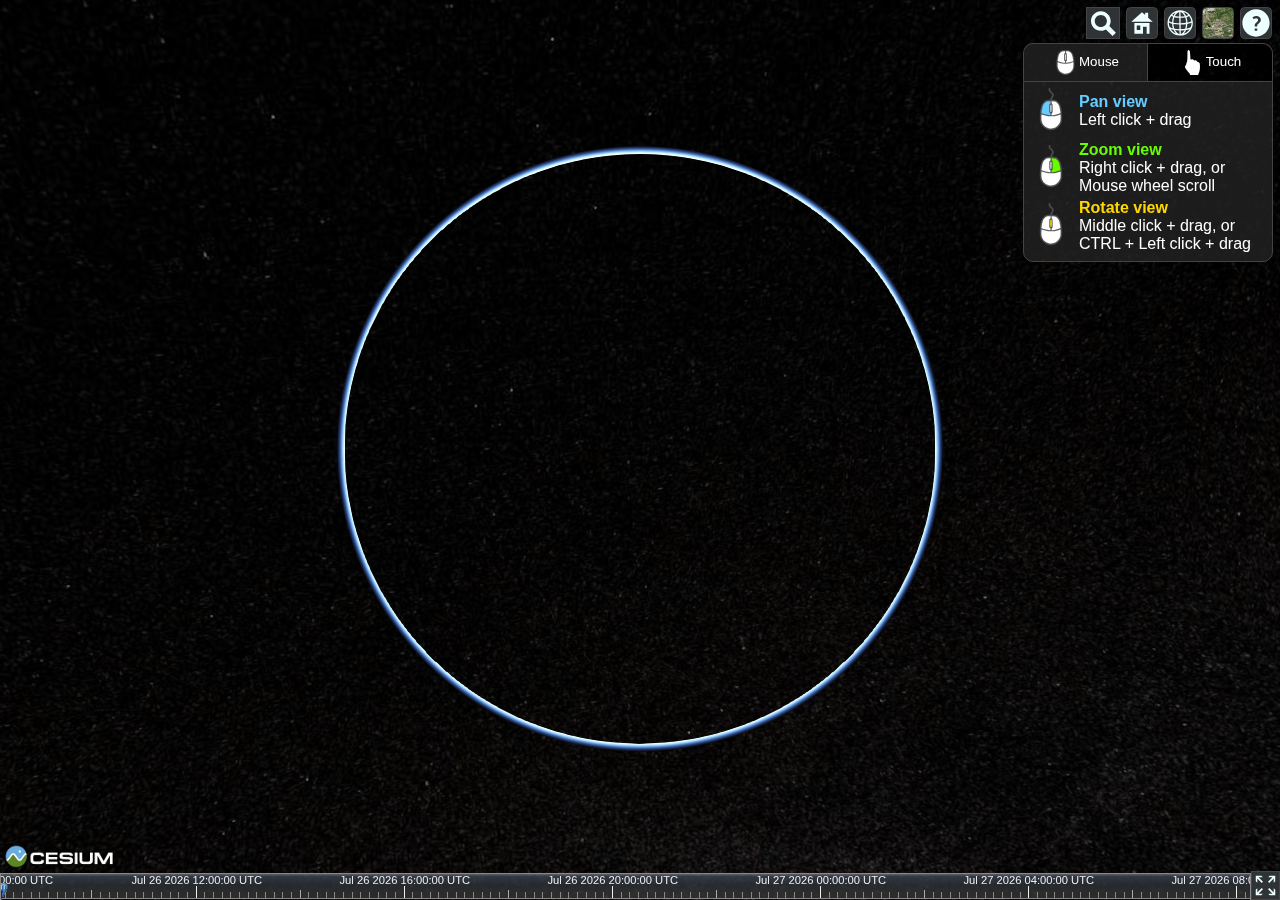
<file: pro-server/resources/public/index.html>
<!DOCTYPE html>
<meta http-equiv="Content-Type" content="text/html; charset=utf-8">
<html lang="en">
  <head>
    <title>Cockpit View</title>
    <script src="Cesium/Cesium.js"></script>
    <style>
      @import url(Cesium/Widgets/widgets.css);
      #cesiumContainer {
        position: absolute;
        top: 0;
        left: 0;
        height: 100%;
        width: 100%;
        margin: 0;
        overflow: hidden;
        padding: 0;
        font-family: sans-serif;
      }
      html {
        height: 100%;
      }
      body {
        padding: 0;
        margin: 0;
        overflow: hidden;
        height: 100%;
      }
    </style>
    <link rel="stylesheet" href="css/view3d.css" />
  </head>
  <body>
    <div id="cesiumContainer"></div>
    <div id="course"></div>
    <div id="helm-tit"></div><div id="helm"></div>
    <div id="latitude"></div>
    <div id="longitude"></div>
    <div id="speed"></div>
   	<div id="view"></div><div id="view-fld"></div>
   	<div id="pitch"></div><div id="pitch-fld"></div>
   	<div id="roll"></div><div id="roll-fld"></div>
    <div id="throttle"></div><div id="throttle-fld"></div>
   	<div id="altitude"></div><div id="altitude-fld"></div>
    <div id="ask"></div>
    <div id="element1"></div><div id="element2"></div><div id="element3"></div><div id="element4"></div>
    <div id="display"></div>
    <div id="display2"></div>
    <script src="js/terrain3d.js"></script>
  </body>
</html>
</file>
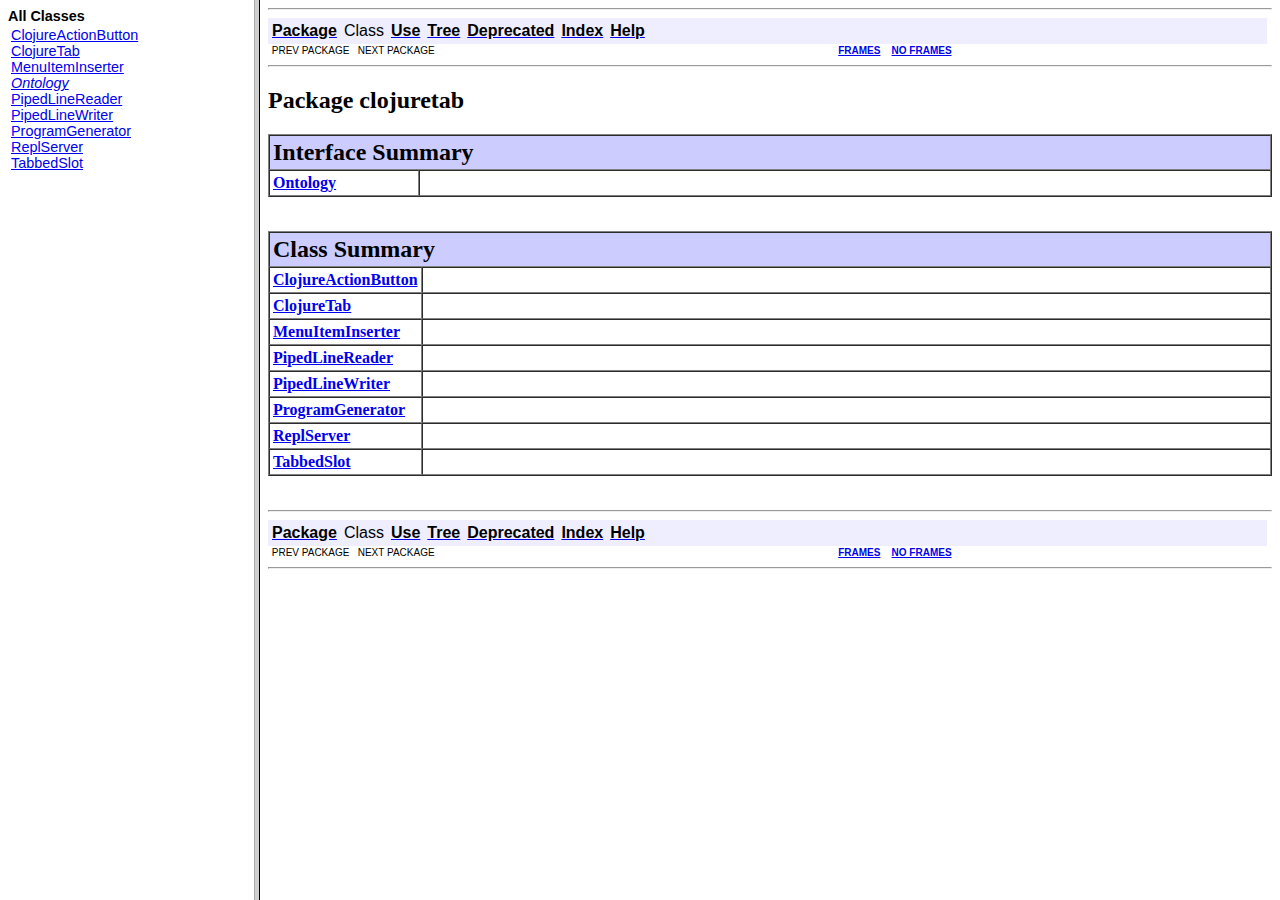
<file: pro-server/src/ClojureTab-1.5/doc/index.html>
<!DOCTYPE HTML PUBLIC "-//W3C//DTD HTML 4.01 Frameset//EN" "http://www.w3.org/TR/html4/frameset.dtd">
<!--NewPage-->
<HTML>
<HEAD>
<!-- Generated by javadoc on Sat May 17 10:45:31 MSK 2014-->
<TITLE>
Generated Documentation (Untitled)
</TITLE>
<SCRIPT type="text/javascript">
    targetPage = "" + window.location.search;
    if (targetPage != "" && targetPage != "undefined")
        targetPage = targetPage.substring(1);
    if (targetPage.indexOf(":") != -1 || (targetPage != "" && !validURL(targetPage)))
        targetPage = "undefined";
    function validURL(url) {
        var pos = url.indexOf(".html");
        if (pos == -1 || pos != url.length - 5)
            return false;
        var allowNumber = false;
        var allowSep = false;
        var seenDot = false;
        for (var i = 0; i < url.length - 5; i++) {
            var ch = url.charAt(i);
            if ('a' <= ch && ch <= 'z' ||
                    'A' <= ch && ch <= 'Z' ||
                    ch == '$' ||
                    ch == '_') {
                allowNumber = true;
                allowSep = true;
            } else if ('0' <= ch && ch <= '9'
                    || ch == '-') {
                if (!allowNumber)
                     return false;
            } else if (ch == '/' || ch == '.') {
                if (!allowSep)
                    return false;
                allowNumber = false;
                allowSep = false;
                if (ch == '.')
                     seenDot = true;
                if (ch == '/' && seenDot)
                     return false;
            } else {
                return false;
            }
        }
        return true;
    }
    function loadFrames() {
        if (targetPage != "" && targetPage != "undefined")
             top.classFrame.location = top.targetPage;
    }
</SCRIPT>
<NOSCRIPT>
</NOSCRIPT>
</HEAD>
<FRAMESET cols="20%,80%" title="" onLoad="top.loadFrames()">
<FRAME src="allclasses-frame.html" name="packageFrame" title="All classes and interfaces (except non-static nested types)">
<FRAME src="clojuretab/package-summary.html" name="classFrame" title="Package, class and interface descriptions" scrolling="yes">
<NOFRAMES>
<H2>
Frame Alert</H2>

<P>
This document is designed to be viewed using the frames feature. If you see this message, you are using a non-frame-capable web client.
<BR>
Link to<A HREF="clojuretab/package-summary.html">Non-frame version.</A>
</NOFRAMES>
</FRAMESET>
</HTML>
</file>
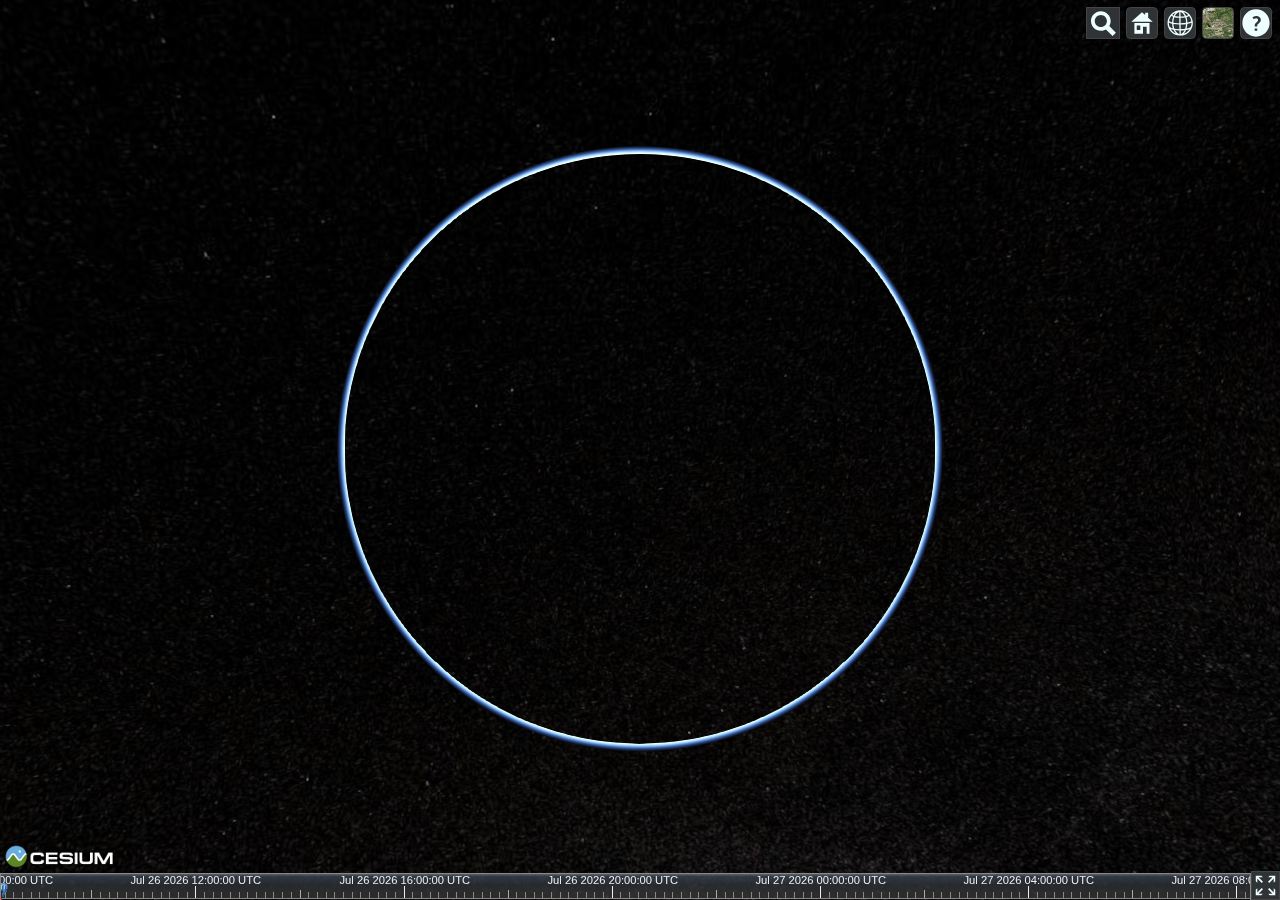
<file: pro-server/resources/public/terrain3D.html>
<!DOCTYPE html>
<html lang="en">
  <head>
    <title>Cockpit View</title>
    <script src="Cesium/Cesium.js"></script>
    <style>
      @import url(Cesium/Widgets/widgets.css);
      #cesiumContainer {
        position: absolute;
        top: 0;
        left: 0;
        height: 100%;
        width: 100%;
        margin: 0;
        overflow: hidden;
        padding: 0;
        font-family: sans-serif;
      }
      html {
        height: 100%;
      }
      body {
        padding: 0;
        margin: 0;
        overflow: hidden;
        height: 100%;
      }
    </style>
    <link rel="stylesheet" href="css/view3d.css" />
  </head>
  <body>
    <div id="cesiumContainer"></div>
    <div id="course"></div>
    <div id="helm-tit"></div><div id="helm"></div>
    <div id="latitude"></div>
    <div id="longitude"></div>
    <div id="speed"></div>
   	<div id="view"></div><div id="view-fld"></div>
   	<div id="pitch"></div><div id="pitch-fld"></div>
   	<div id="roll"></div><div id="roll-fld"></div>
    <div id="throttle"></div><div id="throttle-fld"></div>
   	<div id="altitude"></div><div id="altitude-fld"></div>
    <div id="ask"></div>
    <div id="element1"></div><div id="element2"></div><div id="element3"></div>
    <div id="display"></div>
    <script src="js/terrain3d.js"></script>
  </body>
</html>
</file>
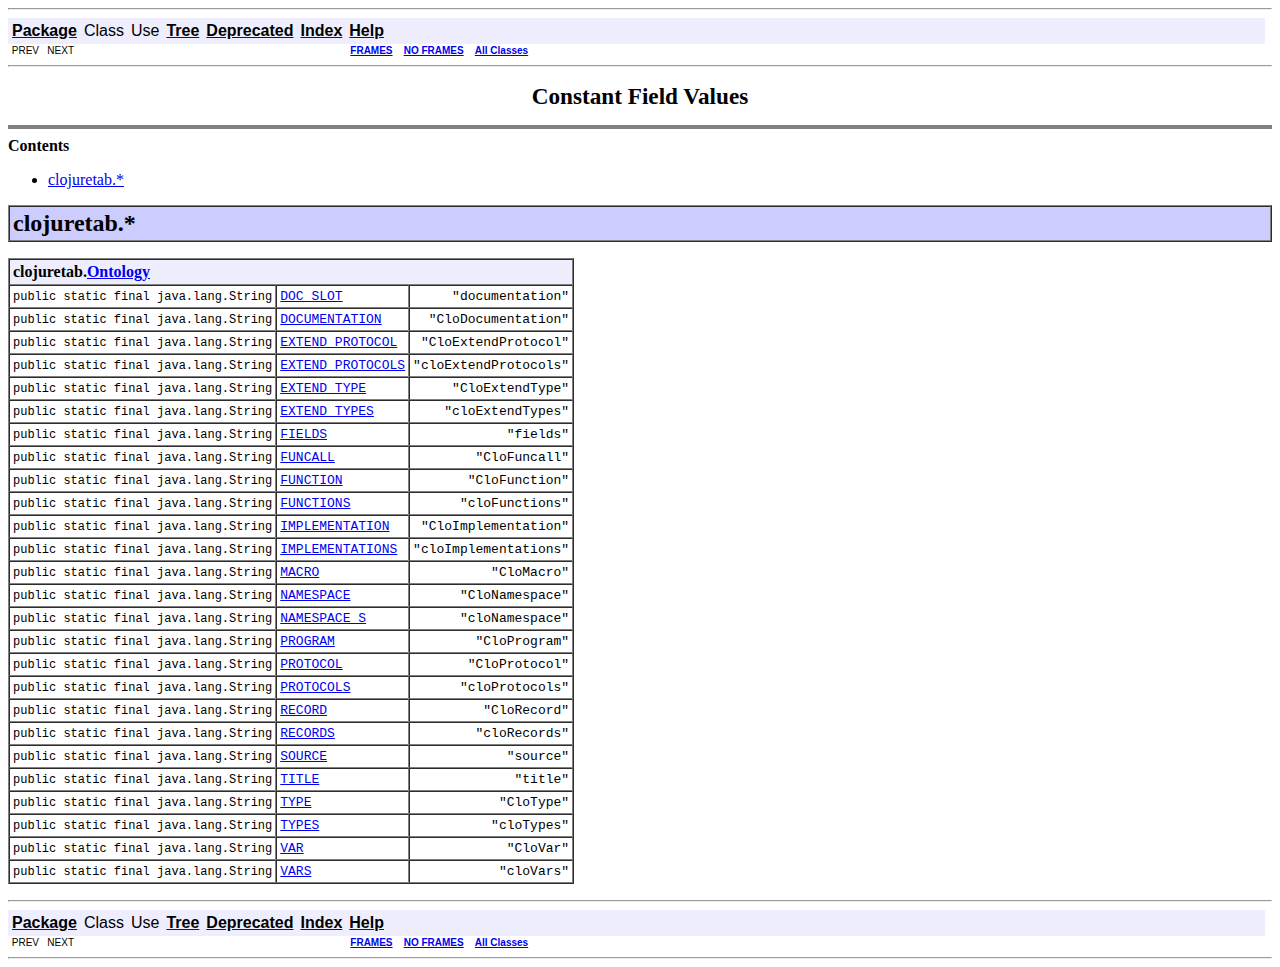
<file: pro-server/src/ClojureTab-1.5/doc/constant-values.html>
<!DOCTYPE HTML PUBLIC "-//W3C//DTD HTML 4.01 Transitional//EN" "http://www.w3.org/TR/html4/loose.dtd">
<!--NewPage-->
<HTML>
<HEAD>
<!-- Generated by javadoc (build 1.6.0_65) on Sat May 17 10:45:31 MSK 2014 -->
<TITLE>
Constant Field Values
</TITLE>

<META NAME="date" CONTENT="2014-05-17">

<LINK REL ="stylesheet" TYPE="text/css" HREF="stylesheet.css" TITLE="Style">

<SCRIPT type="text/javascript">
function windowTitle()
{
    if (location.href.indexOf('is-external=true') == -1) {
        parent.document.title="Constant Field Values";
    }
}
</SCRIPT>
<NOSCRIPT>
</NOSCRIPT>

</HEAD>

<BODY BGCOLOR="white" onload="windowTitle();">
<HR>


<!-- ========= START OF TOP NAVBAR ======= -->
<A NAME="navbar_top"><!-- --></A>
<A HREF="#skip-navbar_top" title="Skip navigation links"></A>
<TABLE BORDER="0" WIDTH="100%" CELLPADDING="1" CELLSPACING="0" SUMMARY="">
<TR>
<TD COLSPAN=2 BGCOLOR="#EEEEFF" CLASS="NavBarCell1">
<A NAME="navbar_top_firstrow"><!-- --></A>
<TABLE BORDER="0" CELLPADDING="0" CELLSPACING="3" SUMMARY="">
  <TR ALIGN="center" VALIGN="top">
  <TD BGCOLOR="#EEEEFF" CLASS="NavBarCell1">    <A HREF="clojuretab/package-summary.html"><FONT CLASS="NavBarFont1"><B>Package</B></FONT></A>&nbsp;</TD>
  <TD BGCOLOR="#EEEEFF" CLASS="NavBarCell1">    <FONT CLASS="NavBarFont1">Class</FONT>&nbsp;</TD>
  <TD BGCOLOR="#EEEEFF" CLASS="NavBarCell1">    <FONT CLASS="NavBarFont1">Use</FONT>&nbsp;</TD>
  <TD BGCOLOR="#EEEEFF" CLASS="NavBarCell1">    <A HREF="clojuretab/package-tree.html"><FONT CLASS="NavBarFont1"><B>Tree</B></FONT></A>&nbsp;</TD>
  <TD BGCOLOR="#EEEEFF" CLASS="NavBarCell1">    <A HREF="deprecated-list.html"><FONT CLASS="NavBarFont1"><B>Deprecated</B></FONT></A>&nbsp;</TD>
  <TD BGCOLOR="#EEEEFF" CLASS="NavBarCell1">    <A HREF="index-files/index-1.html"><FONT CLASS="NavBarFont1"><B>Index</B></FONT></A>&nbsp;</TD>
  <TD BGCOLOR="#EEEEFF" CLASS="NavBarCell1">    <A HREF="help-doc.html"><FONT CLASS="NavBarFont1"><B>Help</B></FONT></A>&nbsp;</TD>
  </TR>
</TABLE>
</TD>
<TD ALIGN="right" VALIGN="top" ROWSPAN=3><EM>
</EM>
</TD>
</TR>

<TR>
<TD BGCOLOR="white" CLASS="NavBarCell2"><FONT SIZE="-2">
&nbsp;PREV&nbsp;
&nbsp;NEXT</FONT></TD>
<TD BGCOLOR="white" CLASS="NavBarCell2"><FONT SIZE="-2">
  <A HREF="index.html?constant-values.html" target="_top"><B>FRAMES</B></A>  &nbsp;
&nbsp;<A HREF="constant-values.html" target="_top"><B>NO FRAMES</B></A>  &nbsp;
&nbsp;<SCRIPT type="text/javascript">
  <!--
  if(window==top) {
    document.writeln('<A HREF="allclasses-noframe.html"><B>All Classes</B></A>');
  }
  //-->
</SCRIPT>
<NOSCRIPT>
  <A HREF="allclasses-noframe.html"><B>All Classes</B></A>
</NOSCRIPT>


</FONT></TD>
</TR>
</TABLE>
<A NAME="skip-navbar_top"></A>
<!-- ========= END OF TOP NAVBAR ========= -->

<HR>
<CENTER>
<H1>
Constant Field Values</H1>
</CENTER>
<HR SIZE="4" NOSHADE>
<B>Contents</B><UL>
<LI><A HREF="#clojuretab">clojuretab.*</A>
</UL>

<A NAME="clojuretab"><!-- --></A>
<TABLE BORDER="1" WIDTH="100%" CELLPADDING="3" CELLSPACING="0" SUMMARY="">
<TR BGCOLOR="#CCCCFF" CLASS="TableHeadingColor">
<TH ALIGN="left"><FONT SIZE="+2">
clojuretab.*</FONT></TH>
</TR>
</TABLE>

<P>

<TABLE BORDER="1" CELLPADDING="3" CELLSPACING="0" SUMMARY="">
<TR BGCOLOR="#EEEEFF" CLASS="TableSubHeadingColor">
<TH ALIGN="left" COLSPAN="3">clojuretab.<A HREF="clojuretab/Ontology.html" title="interface in clojuretab">Ontology</A></TH>
</TR>
<TR BGCOLOR="white" CLASS="TableRowColor">
<A NAME="clojuretab.Ontology.DOC_SLOT"><!-- --></A><TD ALIGN="right"><FONT SIZE="-1">
<CODE>public&nbsp;static&nbsp;final&nbsp;java.lang.String</CODE></FONT></TD>
<TD ALIGN="left"><CODE><A HREF="clojuretab/Ontology.html#DOC_SLOT">DOC_SLOT</A></CODE></TD>
<TD ALIGN="right"><CODE>"documentation"</CODE></TD>
</TR>
<TR BGCOLOR="white" CLASS="TableRowColor">
<A NAME="clojuretab.Ontology.DOCUMENTATION"><!-- --></A><TD ALIGN="right"><FONT SIZE="-1">
<CODE>public&nbsp;static&nbsp;final&nbsp;java.lang.String</CODE></FONT></TD>
<TD ALIGN="left"><CODE><A HREF="clojuretab/Ontology.html#DOCUMENTATION">DOCUMENTATION</A></CODE></TD>
<TD ALIGN="right"><CODE>"CloDocumentation"</CODE></TD>
</TR>
<TR BGCOLOR="white" CLASS="TableRowColor">
<A NAME="clojuretab.Ontology.EXTEND_PROTOCOL"><!-- --></A><TD ALIGN="right"><FONT SIZE="-1">
<CODE>public&nbsp;static&nbsp;final&nbsp;java.lang.String</CODE></FONT></TD>
<TD ALIGN="left"><CODE><A HREF="clojuretab/Ontology.html#EXTEND_PROTOCOL">EXTEND_PROTOCOL</A></CODE></TD>
<TD ALIGN="right"><CODE>"CloExtendProtocol"</CODE></TD>
</TR>
<TR BGCOLOR="white" CLASS="TableRowColor">
<A NAME="clojuretab.Ontology.EXTEND_PROTOCOLS"><!-- --></A><TD ALIGN="right"><FONT SIZE="-1">
<CODE>public&nbsp;static&nbsp;final&nbsp;java.lang.String</CODE></FONT></TD>
<TD ALIGN="left"><CODE><A HREF="clojuretab/Ontology.html#EXTEND_PROTOCOLS">EXTEND_PROTOCOLS</A></CODE></TD>
<TD ALIGN="right"><CODE>"cloExtendProtocols"</CODE></TD>
</TR>
<TR BGCOLOR="white" CLASS="TableRowColor">
<A NAME="clojuretab.Ontology.EXTEND_TYPE"><!-- --></A><TD ALIGN="right"><FONT SIZE="-1">
<CODE>public&nbsp;static&nbsp;final&nbsp;java.lang.String</CODE></FONT></TD>
<TD ALIGN="left"><CODE><A HREF="clojuretab/Ontology.html#EXTEND_TYPE">EXTEND_TYPE</A></CODE></TD>
<TD ALIGN="right"><CODE>"CloExtendType"</CODE></TD>
</TR>
<TR BGCOLOR="white" CLASS="TableRowColor">
<A NAME="clojuretab.Ontology.EXTEND_TYPES"><!-- --></A><TD ALIGN="right"><FONT SIZE="-1">
<CODE>public&nbsp;static&nbsp;final&nbsp;java.lang.String</CODE></FONT></TD>
<TD ALIGN="left"><CODE><A HREF="clojuretab/Ontology.html#EXTEND_TYPES">EXTEND_TYPES</A></CODE></TD>
<TD ALIGN="right"><CODE>"cloExtendTypes"</CODE></TD>
</TR>
<TR BGCOLOR="white" CLASS="TableRowColor">
<A NAME="clojuretab.Ontology.FIELDS"><!-- --></A><TD ALIGN="right"><FONT SIZE="-1">
<CODE>public&nbsp;static&nbsp;final&nbsp;java.lang.String</CODE></FONT></TD>
<TD ALIGN="left"><CODE><A HREF="clojuretab/Ontology.html#FIELDS">FIELDS</A></CODE></TD>
<TD ALIGN="right"><CODE>"fields"</CODE></TD>
</TR>
<TR BGCOLOR="white" CLASS="TableRowColor">
<A NAME="clojuretab.Ontology.FUNCALL"><!-- --></A><TD ALIGN="right"><FONT SIZE="-1">
<CODE>public&nbsp;static&nbsp;final&nbsp;java.lang.String</CODE></FONT></TD>
<TD ALIGN="left"><CODE><A HREF="clojuretab/Ontology.html#FUNCALL">FUNCALL</A></CODE></TD>
<TD ALIGN="right"><CODE>"CloFuncall"</CODE></TD>
</TR>
<TR BGCOLOR="white" CLASS="TableRowColor">
<A NAME="clojuretab.Ontology.FUNCTION"><!-- --></A><TD ALIGN="right"><FONT SIZE="-1">
<CODE>public&nbsp;static&nbsp;final&nbsp;java.lang.String</CODE></FONT></TD>
<TD ALIGN="left"><CODE><A HREF="clojuretab/Ontology.html#FUNCTION">FUNCTION</A></CODE></TD>
<TD ALIGN="right"><CODE>"CloFunction"</CODE></TD>
</TR>
<TR BGCOLOR="white" CLASS="TableRowColor">
<A NAME="clojuretab.Ontology.FUNCTIONS"><!-- --></A><TD ALIGN="right"><FONT SIZE="-1">
<CODE>public&nbsp;static&nbsp;final&nbsp;java.lang.String</CODE></FONT></TD>
<TD ALIGN="left"><CODE><A HREF="clojuretab/Ontology.html#FUNCTIONS">FUNCTIONS</A></CODE></TD>
<TD ALIGN="right"><CODE>"cloFunctions"</CODE></TD>
</TR>
<TR BGCOLOR="white" CLASS="TableRowColor">
<A NAME="clojuretab.Ontology.IMPLEMENTATION"><!-- --></A><TD ALIGN="right"><FONT SIZE="-1">
<CODE>public&nbsp;static&nbsp;final&nbsp;java.lang.String</CODE></FONT></TD>
<TD ALIGN="left"><CODE><A HREF="clojuretab/Ontology.html#IMPLEMENTATION">IMPLEMENTATION</A></CODE></TD>
<TD ALIGN="right"><CODE>"CloImplementation"</CODE></TD>
</TR>
<TR BGCOLOR="white" CLASS="TableRowColor">
<A NAME="clojuretab.Ontology.IMPLEMENTATIONS"><!-- --></A><TD ALIGN="right"><FONT SIZE="-1">
<CODE>public&nbsp;static&nbsp;final&nbsp;java.lang.String</CODE></FONT></TD>
<TD ALIGN="left"><CODE><A HREF="clojuretab/Ontology.html#IMPLEMENTATIONS">IMPLEMENTATIONS</A></CODE></TD>
<TD ALIGN="right"><CODE>"cloImplementations"</CODE></TD>
</TR>
<TR BGCOLOR="white" CLASS="TableRowColor">
<A NAME="clojuretab.Ontology.MACRO"><!-- --></A><TD ALIGN="right"><FONT SIZE="-1">
<CODE>public&nbsp;static&nbsp;final&nbsp;java.lang.String</CODE></FONT></TD>
<TD ALIGN="left"><CODE><A HREF="clojuretab/Ontology.html#MACRO">MACRO</A></CODE></TD>
<TD ALIGN="right"><CODE>"CloMacro"</CODE></TD>
</TR>
<TR BGCOLOR="white" CLASS="TableRowColor">
<A NAME="clojuretab.Ontology.NAMESPACE"><!-- --></A><TD ALIGN="right"><FONT SIZE="-1">
<CODE>public&nbsp;static&nbsp;final&nbsp;java.lang.String</CODE></FONT></TD>
<TD ALIGN="left"><CODE><A HREF="clojuretab/Ontology.html#NAMESPACE">NAMESPACE</A></CODE></TD>
<TD ALIGN="right"><CODE>"CloNamespace"</CODE></TD>
</TR>
<TR BGCOLOR="white" CLASS="TableRowColor">
<A NAME="clojuretab.Ontology.NAMESPACE_S"><!-- --></A><TD ALIGN="right"><FONT SIZE="-1">
<CODE>public&nbsp;static&nbsp;final&nbsp;java.lang.String</CODE></FONT></TD>
<TD ALIGN="left"><CODE><A HREF="clojuretab/Ontology.html#NAMESPACE_S">NAMESPACE_S</A></CODE></TD>
<TD ALIGN="right"><CODE>"cloNamespace"</CODE></TD>
</TR>
<TR BGCOLOR="white" CLASS="TableRowColor">
<A NAME="clojuretab.Ontology.PROGRAM"><!-- --></A><TD ALIGN="right"><FONT SIZE="-1">
<CODE>public&nbsp;static&nbsp;final&nbsp;java.lang.String</CODE></FONT></TD>
<TD ALIGN="left"><CODE><A HREF="clojuretab/Ontology.html#PROGRAM">PROGRAM</A></CODE></TD>
<TD ALIGN="right"><CODE>"CloProgram"</CODE></TD>
</TR>
<TR BGCOLOR="white" CLASS="TableRowColor">
<A NAME="clojuretab.Ontology.PROTOCOL"><!-- --></A><TD ALIGN="right"><FONT SIZE="-1">
<CODE>public&nbsp;static&nbsp;final&nbsp;java.lang.String</CODE></FONT></TD>
<TD ALIGN="left"><CODE><A HREF="clojuretab/Ontology.html#PROTOCOL">PROTOCOL</A></CODE></TD>
<TD ALIGN="right"><CODE>"CloProtocol"</CODE></TD>
</TR>
<TR BGCOLOR="white" CLASS="TableRowColor">
<A NAME="clojuretab.Ontology.PROTOCOLS"><!-- --></A><TD ALIGN="right"><FONT SIZE="-1">
<CODE>public&nbsp;static&nbsp;final&nbsp;java.lang.String</CODE></FONT></TD>
<TD ALIGN="left"><CODE><A HREF="clojuretab/Ontology.html#PROTOCOLS">PROTOCOLS</A></CODE></TD>
<TD ALIGN="right"><CODE>"cloProtocols"</CODE></TD>
</TR>
<TR BGCOLOR="white" CLASS="TableRowColor">
<A NAME="clojuretab.Ontology.RECORD"><!-- --></A><TD ALIGN="right"><FONT SIZE="-1">
<CODE>public&nbsp;static&nbsp;final&nbsp;java.lang.String</CODE></FONT></TD>
<TD ALIGN="left"><CODE><A HREF="clojuretab/Ontology.html#RECORD">RECORD</A></CODE></TD>
<TD ALIGN="right"><CODE>"CloRecord"</CODE></TD>
</TR>
<TR BGCOLOR="white" CLASS="TableRowColor">
<A NAME="clojuretab.Ontology.RECORDS"><!-- --></A><TD ALIGN="right"><FONT SIZE="-1">
<CODE>public&nbsp;static&nbsp;final&nbsp;java.lang.String</CODE></FONT></TD>
<TD ALIGN="left"><CODE><A HREF="clojuretab/Ontology.html#RECORDS">RECORDS</A></CODE></TD>
<TD ALIGN="right"><CODE>"cloRecords"</CODE></TD>
</TR>
<TR BGCOLOR="white" CLASS="TableRowColor">
<A NAME="clojuretab.Ontology.SOURCE"><!-- --></A><TD ALIGN="right"><FONT SIZE="-1">
<CODE>public&nbsp;static&nbsp;final&nbsp;java.lang.String</CODE></FONT></TD>
<TD ALIGN="left"><CODE><A HREF="clojuretab/Ontology.html#SOURCE">SOURCE</A></CODE></TD>
<TD ALIGN="right"><CODE>"source"</CODE></TD>
</TR>
<TR BGCOLOR="white" CLASS="TableRowColor">
<A NAME="clojuretab.Ontology.TITLE"><!-- --></A><TD ALIGN="right"><FONT SIZE="-1">
<CODE>public&nbsp;static&nbsp;final&nbsp;java.lang.String</CODE></FONT></TD>
<TD ALIGN="left"><CODE><A HREF="clojuretab/Ontology.html#TITLE">TITLE</A></CODE></TD>
<TD ALIGN="right"><CODE>"title"</CODE></TD>
</TR>
<TR BGCOLOR="white" CLASS="TableRowColor">
<A NAME="clojuretab.Ontology.TYPE"><!-- --></A><TD ALIGN="right"><FONT SIZE="-1">
<CODE>public&nbsp;static&nbsp;final&nbsp;java.lang.String</CODE></FONT></TD>
<TD ALIGN="left"><CODE><A HREF="clojuretab/Ontology.html#TYPE">TYPE</A></CODE></TD>
<TD ALIGN="right"><CODE>"CloType"</CODE></TD>
</TR>
<TR BGCOLOR="white" CLASS="TableRowColor">
<A NAME="clojuretab.Ontology.TYPES"><!-- --></A><TD ALIGN="right"><FONT SIZE="-1">
<CODE>public&nbsp;static&nbsp;final&nbsp;java.lang.String</CODE></FONT></TD>
<TD ALIGN="left"><CODE><A HREF="clojuretab/Ontology.html#TYPES">TYPES</A></CODE></TD>
<TD ALIGN="right"><CODE>"cloTypes"</CODE></TD>
</TR>
<TR BGCOLOR="white" CLASS="TableRowColor">
<A NAME="clojuretab.Ontology.VAR"><!-- --></A><TD ALIGN="right"><FONT SIZE="-1">
<CODE>public&nbsp;static&nbsp;final&nbsp;java.lang.String</CODE></FONT></TD>
<TD ALIGN="left"><CODE><A HREF="clojuretab/Ontology.html#VAR">VAR</A></CODE></TD>
<TD ALIGN="right"><CODE>"CloVar"</CODE></TD>
</TR>
<TR BGCOLOR="white" CLASS="TableRowColor">
<A NAME="clojuretab.Ontology.VARS"><!-- --></A><TD ALIGN="right"><FONT SIZE="-1">
<CODE>public&nbsp;static&nbsp;final&nbsp;java.lang.String</CODE></FONT></TD>
<TD ALIGN="left"><CODE><A HREF="clojuretab/Ontology.html#VARS">VARS</A></CODE></TD>
<TD ALIGN="right"><CODE>"cloVars"</CODE></TD>
</TR>
</FONT></TD>
</TR>
</TABLE>

<P>

<P>
<HR>


<!-- ======= START OF BOTTOM NAVBAR ====== -->
<A NAME="navbar_bottom"><!-- --></A>
<A HREF="#skip-navbar_bottom" title="Skip navigation links"></A>
<TABLE BORDER="0" WIDTH="100%" CELLPADDING="1" CELLSPACING="0" SUMMARY="">
<TR>
<TD COLSPAN=2 BGCOLOR="#EEEEFF" CLASS="NavBarCell1">
<A NAME="navbar_bottom_firstrow"><!-- --></A>
<TABLE BORDER="0" CELLPADDING="0" CELLSPACING="3" SUMMARY="">
  <TR ALIGN="center" VALIGN="top">
  <TD BGCOLOR="#EEEEFF" CLASS="NavBarCell1">    <A HREF="clojuretab/package-summary.html"><FONT CLASS="NavBarFont1"><B>Package</B></FONT></A>&nbsp;</TD>
  <TD BGCOLOR="#EEEEFF" CLASS="NavBarCell1">    <FONT CLASS="NavBarFont1">Class</FONT>&nbsp;</TD>
  <TD BGCOLOR="#EEEEFF" CLASS="NavBarCell1">    <FONT CLASS="NavBarFont1">Use</FONT>&nbsp;</TD>
  <TD BGCOLOR="#EEEEFF" CLASS="NavBarCell1">    <A HREF="clojuretab/package-tree.html"><FONT CLASS="NavBarFont1"><B>Tree</B></FONT></A>&nbsp;</TD>
  <TD BGCOLOR="#EEEEFF" CLASS="NavBarCell1">    <A HREF="deprecated-list.html"><FONT CLASS="NavBarFont1"><B>Deprecated</B></FONT></A>&nbsp;</TD>
  <TD BGCOLOR="#EEEEFF" CLASS="NavBarCell1">    <A HREF="index-files/index-1.html"><FONT CLASS="NavBarFont1"><B>Index</B></FONT></A>&nbsp;</TD>
  <TD BGCOLOR="#EEEEFF" CLASS="NavBarCell1">    <A HREF="help-doc.html"><FONT CLASS="NavBarFont1"><B>Help</B></FONT></A>&nbsp;</TD>
  </TR>
</TABLE>
</TD>
<TD ALIGN="right" VALIGN="top" ROWSPAN=3><EM>
</EM>
</TD>
</TR>

<TR>
<TD BGCOLOR="white" CLASS="NavBarCell2"><FONT SIZE="-2">
&nbsp;PREV&nbsp;
&nbsp;NEXT</FONT></TD>
<TD BGCOLOR="white" CLASS="NavBarCell2"><FONT SIZE="-2">
  <A HREF="index.html?constant-values.html" target="_top"><B>FRAMES</B></A>  &nbsp;
&nbsp;<A HREF="constant-values.html" target="_top"><B>NO FRAMES</B></A>  &nbsp;
&nbsp;<SCRIPT type="text/javascript">
  <!--
  if(window==top) {
    document.writeln('<A HREF="allclasses-noframe.html"><B>All Classes</B></A>');
  }
  //-->
</SCRIPT>
<NOSCRIPT>
  <A HREF="allclasses-noframe.html"><B>All Classes</B></A>
</NOSCRIPT>


</FONT></TD>
</TR>
</TABLE>
<A NAME="skip-navbar_bottom"></A>
<!-- ======== END OF BOTTOM NAVBAR ======= -->

<HR>

</BODY>
</HTML>
</file>
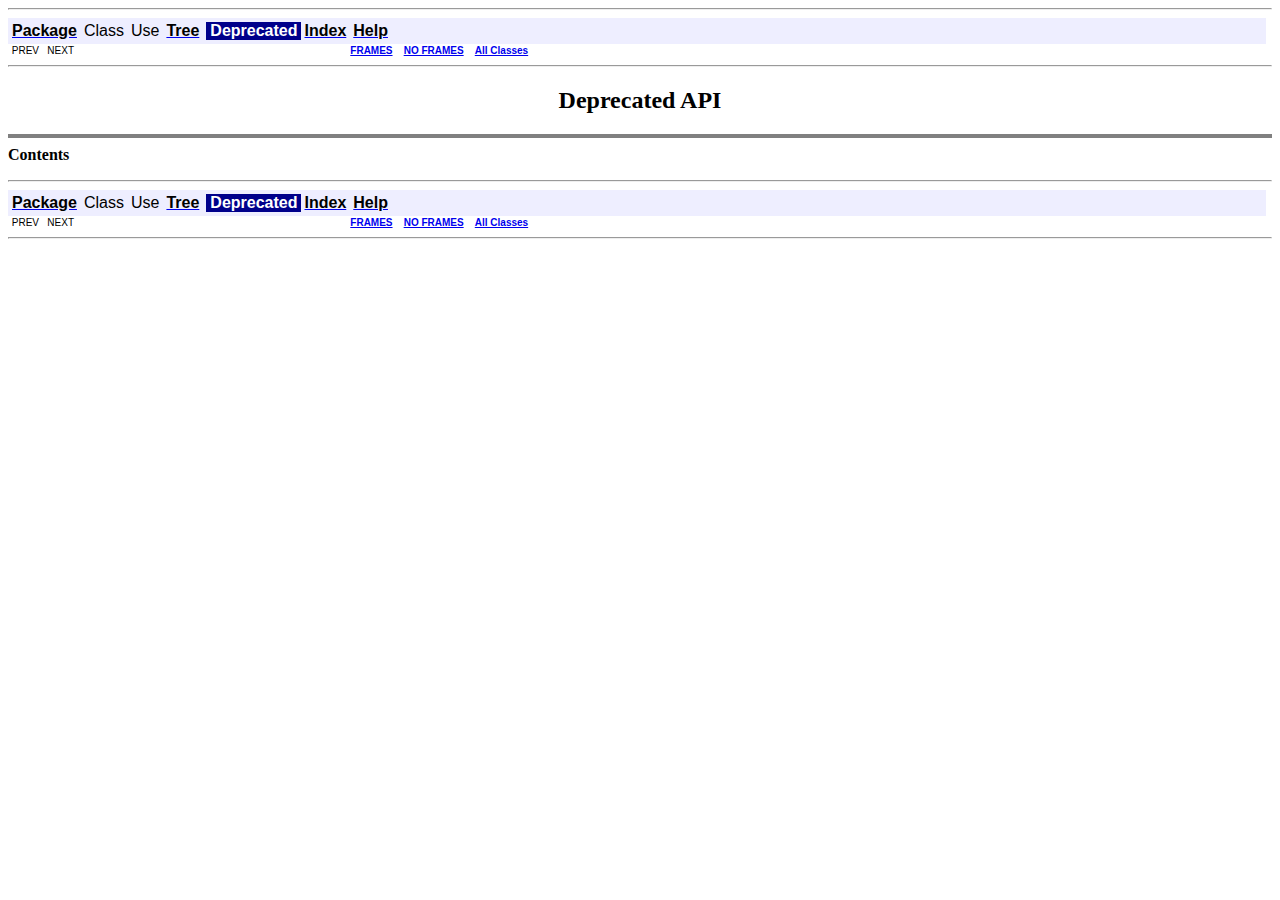
<file: pro-server/src/ClojureTab-1.5/doc/deprecated-list.html>
<!DOCTYPE HTML PUBLIC "-//W3C//DTD HTML 4.01 Transitional//EN" "http://www.w3.org/TR/html4/loose.dtd">
<!--NewPage-->
<HTML>
<HEAD>
<!-- Generated by javadoc (build 1.6.0_65) on Sat May 17 10:45:31 MSK 2014 -->
<TITLE>
Deprecated List
</TITLE>

<META NAME="date" CONTENT="2014-05-17">

<LINK REL ="stylesheet" TYPE="text/css" HREF="stylesheet.css" TITLE="Style">

<SCRIPT type="text/javascript">
function windowTitle()
{
    if (location.href.indexOf('is-external=true') == -1) {
        parent.document.title="Deprecated List";
    }
}
</SCRIPT>
<NOSCRIPT>
</NOSCRIPT>

</HEAD>

<BODY BGCOLOR="white" onload="windowTitle();">
<HR>


<!-- ========= START OF TOP NAVBAR ======= -->
<A NAME="navbar_top"><!-- --></A>
<A HREF="#skip-navbar_top" title="Skip navigation links"></A>
<TABLE BORDER="0" WIDTH="100%" CELLPADDING="1" CELLSPACING="0" SUMMARY="">
<TR>
<TD COLSPAN=2 BGCOLOR="#EEEEFF" CLASS="NavBarCell1">
<A NAME="navbar_top_firstrow"><!-- --></A>
<TABLE BORDER="0" CELLPADDING="0" CELLSPACING="3" SUMMARY="">
  <TR ALIGN="center" VALIGN="top">
  <TD BGCOLOR="#EEEEFF" CLASS="NavBarCell1">    <A HREF="clojuretab/package-summary.html"><FONT CLASS="NavBarFont1"><B>Package</B></FONT></A>&nbsp;</TD>
  <TD BGCOLOR="#EEEEFF" CLASS="NavBarCell1">    <FONT CLASS="NavBarFont1">Class</FONT>&nbsp;</TD>
  <TD BGCOLOR="#EEEEFF" CLASS="NavBarCell1">    <FONT CLASS="NavBarFont1">Use</FONT>&nbsp;</TD>
  <TD BGCOLOR="#EEEEFF" CLASS="NavBarCell1">    <A HREF="clojuretab/package-tree.html"><FONT CLASS="NavBarFont1"><B>Tree</B></FONT></A>&nbsp;</TD>
  <TD BGCOLOR="#FFFFFF" CLASS="NavBarCell1Rev"> &nbsp;<FONT CLASS="NavBarFont1Rev"><B>Deprecated</B></FONT>&nbsp;</TD>
  <TD BGCOLOR="#EEEEFF" CLASS="NavBarCell1">    <A HREF="index-files/index-1.html"><FONT CLASS="NavBarFont1"><B>Index</B></FONT></A>&nbsp;</TD>
  <TD BGCOLOR="#EEEEFF" CLASS="NavBarCell1">    <A HREF="help-doc.html"><FONT CLASS="NavBarFont1"><B>Help</B></FONT></A>&nbsp;</TD>
  </TR>
</TABLE>
</TD>
<TD ALIGN="right" VALIGN="top" ROWSPAN=3><EM>
</EM>
</TD>
</TR>

<TR>
<TD BGCOLOR="white" CLASS="NavBarCell2"><FONT SIZE="-2">
&nbsp;PREV&nbsp;
&nbsp;NEXT</FONT></TD>
<TD BGCOLOR="white" CLASS="NavBarCell2"><FONT SIZE="-2">
  <A HREF="index.html?deprecated-list.html" target="_top"><B>FRAMES</B></A>  &nbsp;
&nbsp;<A HREF="deprecated-list.html" target="_top"><B>NO FRAMES</B></A>  &nbsp;
&nbsp;<SCRIPT type="text/javascript">
  <!--
  if(window==top) {
    document.writeln('<A HREF="allclasses-noframe.html"><B>All Classes</B></A>');
  }
  //-->
</SCRIPT>
<NOSCRIPT>
  <A HREF="allclasses-noframe.html"><B>All Classes</B></A>
</NOSCRIPT>


</FONT></TD>
</TR>
</TABLE>
<A NAME="skip-navbar_top"></A>
<!-- ========= END OF TOP NAVBAR ========= -->

<HR>
<CENTER>
<H2>
<B>Deprecated API</B></H2>
</CENTER>
<HR SIZE="4" NOSHADE>
<B>Contents</B><UL>
</UL>

<HR>


<!-- ======= START OF BOTTOM NAVBAR ====== -->
<A NAME="navbar_bottom"><!-- --></A>
<A HREF="#skip-navbar_bottom" title="Skip navigation links"></A>
<TABLE BORDER="0" WIDTH="100%" CELLPADDING="1" CELLSPACING="0" SUMMARY="">
<TR>
<TD COLSPAN=2 BGCOLOR="#EEEEFF" CLASS="NavBarCell1">
<A NAME="navbar_bottom_firstrow"><!-- --></A>
<TABLE BORDER="0" CELLPADDING="0" CELLSPACING="3" SUMMARY="">
  <TR ALIGN="center" VALIGN="top">
  <TD BGCOLOR="#EEEEFF" CLASS="NavBarCell1">    <A HREF="clojuretab/package-summary.html"><FONT CLASS="NavBarFont1"><B>Package</B></FONT></A>&nbsp;</TD>
  <TD BGCOLOR="#EEEEFF" CLASS="NavBarCell1">    <FONT CLASS="NavBarFont1">Class</FONT>&nbsp;</TD>
  <TD BGCOLOR="#EEEEFF" CLASS="NavBarCell1">    <FONT CLASS="NavBarFont1">Use</FONT>&nbsp;</TD>
  <TD BGCOLOR="#EEEEFF" CLASS="NavBarCell1">    <A HREF="clojuretab/package-tree.html"><FONT CLASS="NavBarFont1"><B>Tree</B></FONT></A>&nbsp;</TD>
  <TD BGCOLOR="#FFFFFF" CLASS="NavBarCell1Rev"> &nbsp;<FONT CLASS="NavBarFont1Rev"><B>Deprecated</B></FONT>&nbsp;</TD>
  <TD BGCOLOR="#EEEEFF" CLASS="NavBarCell1">    <A HREF="index-files/index-1.html"><FONT CLASS="NavBarFont1"><B>Index</B></FONT></A>&nbsp;</TD>
  <TD BGCOLOR="#EEEEFF" CLASS="NavBarCell1">    <A HREF="help-doc.html"><FONT CLASS="NavBarFont1"><B>Help</B></FONT></A>&nbsp;</TD>
  </TR>
</TABLE>
</TD>
<TD ALIGN="right" VALIGN="top" ROWSPAN=3><EM>
</EM>
</TD>
</TR>

<TR>
<TD BGCOLOR="white" CLASS="NavBarCell2"><FONT SIZE="-2">
&nbsp;PREV&nbsp;
&nbsp;NEXT</FONT></TD>
<TD BGCOLOR="white" CLASS="NavBarCell2"><FONT SIZE="-2">
  <A HREF="index.html?deprecated-list.html" target="_top"><B>FRAMES</B></A>  &nbsp;
&nbsp;<A HREF="deprecated-list.html" target="_top"><B>NO FRAMES</B></A>  &nbsp;
&nbsp;<SCRIPT type="text/javascript">
  <!--
  if(window==top) {
    document.writeln('<A HREF="allclasses-noframe.html"><B>All Classes</B></A>');
  }
  //-->
</SCRIPT>
<NOSCRIPT>
  <A HREF="allclasses-noframe.html"><B>All Classes</B></A>
</NOSCRIPT>


</FONT></TD>
</TR>
</TABLE>
<A NAME="skip-navbar_bottom"></A>
<!-- ======== END OF BOTTOM NAVBAR ======= -->

<HR>

</BODY>
</HTML>
</file>
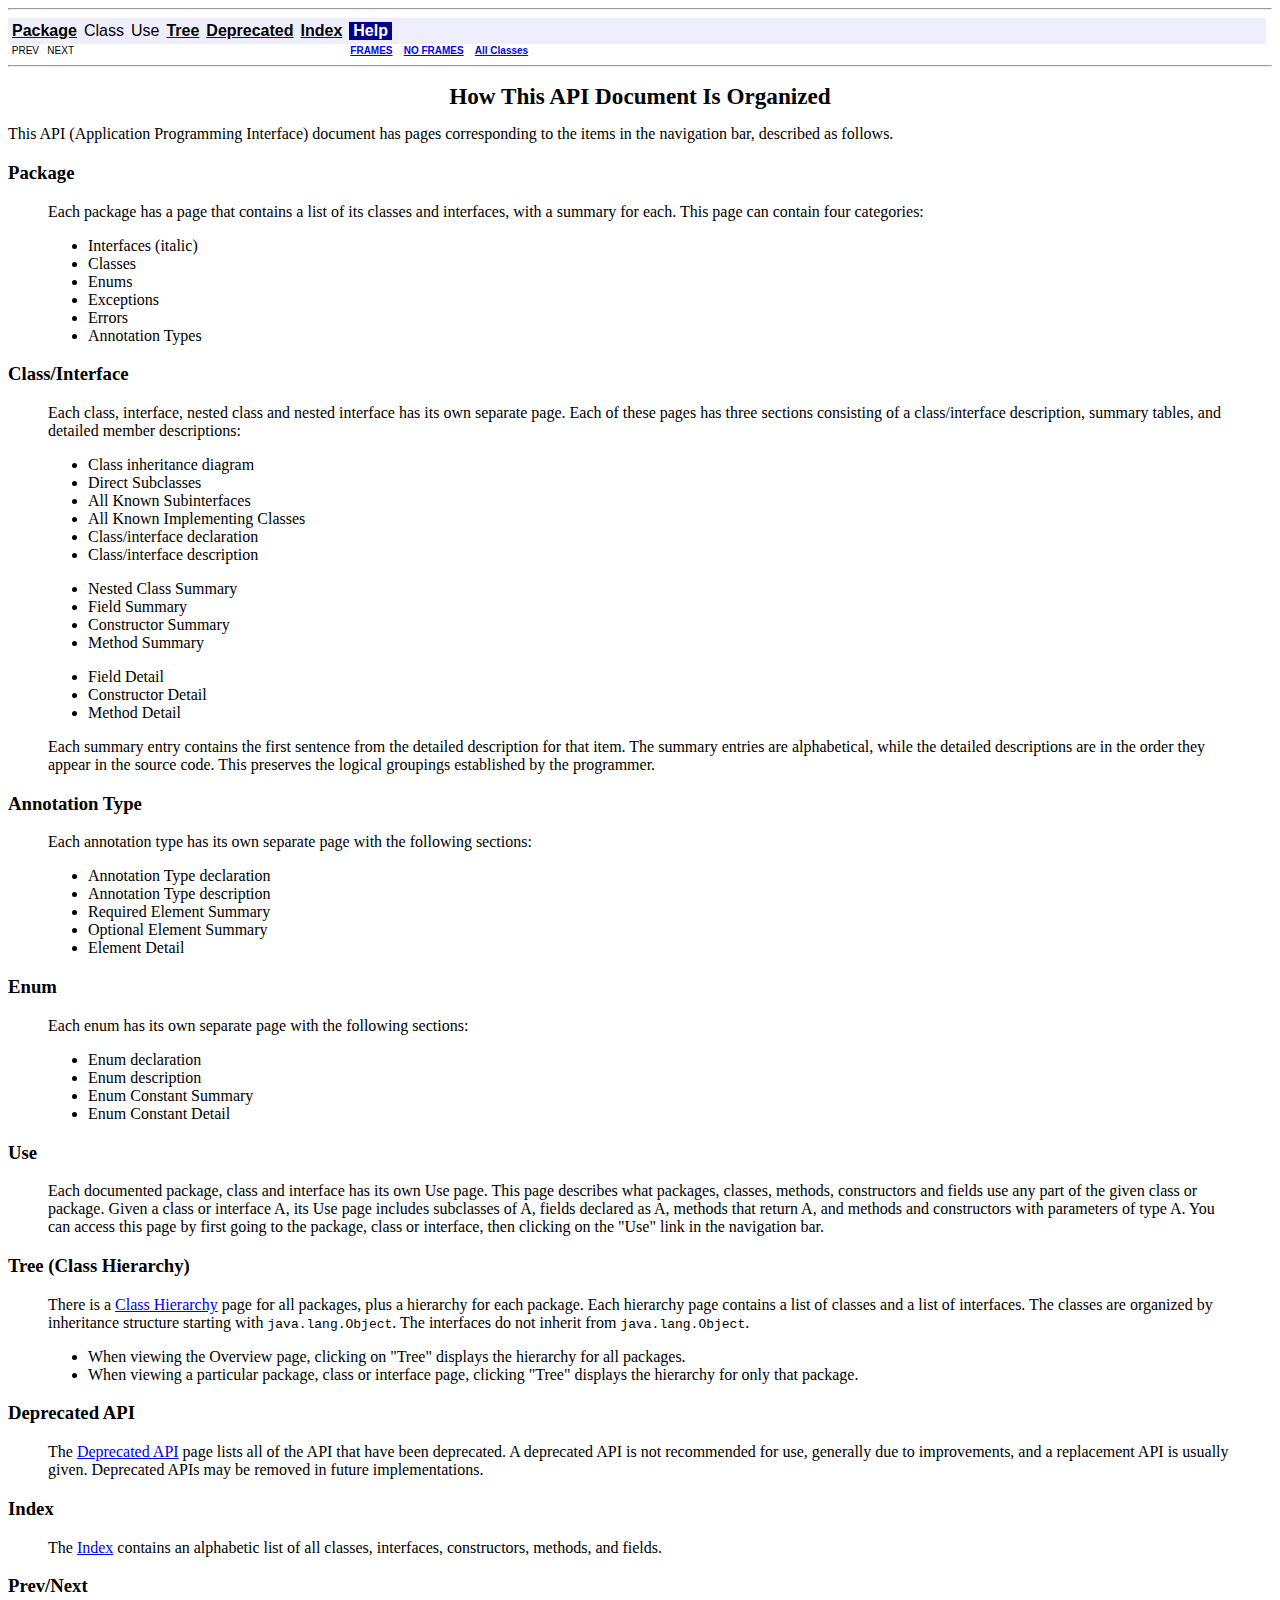
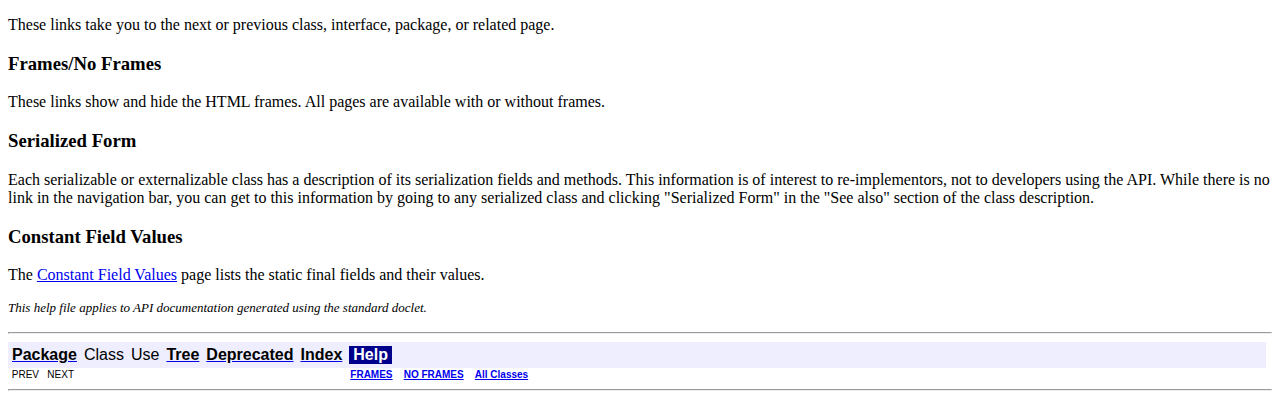
<file: pro-server/src/ClojureTab-1.5/doc/help-doc.html>
<!DOCTYPE HTML PUBLIC "-//W3C//DTD HTML 4.01 Transitional//EN" "http://www.w3.org/TR/html4/loose.dtd">
<!--NewPage-->
<HTML>
<HEAD>
<!-- Generated by javadoc (build 1.6.0_65) on Sat May 17 10:45:31 MSK 2014 -->
<TITLE>
API Help
</TITLE>

<META NAME="date" CONTENT="2014-05-17">

<LINK REL ="stylesheet" TYPE="text/css" HREF="stylesheet.css" TITLE="Style">

<SCRIPT type="text/javascript">
function windowTitle()
{
    if (location.href.indexOf('is-external=true') == -1) {
        parent.document.title="API Help";
    }
}
</SCRIPT>
<NOSCRIPT>
</NOSCRIPT>

</HEAD>

<BODY BGCOLOR="white" onload="windowTitle();">
<HR>


<!-- ========= START OF TOP NAVBAR ======= -->
<A NAME="navbar_top"><!-- --></A>
<A HREF="#skip-navbar_top" title="Skip navigation links"></A>
<TABLE BORDER="0" WIDTH="100%" CELLPADDING="1" CELLSPACING="0" SUMMARY="">
<TR>
<TD COLSPAN=2 BGCOLOR="#EEEEFF" CLASS="NavBarCell1">
<A NAME="navbar_top_firstrow"><!-- --></A>
<TABLE BORDER="0" CELLPADDING="0" CELLSPACING="3" SUMMARY="">
  <TR ALIGN="center" VALIGN="top">
  <TD BGCOLOR="#EEEEFF" CLASS="NavBarCell1">    <A HREF="clojuretab/package-summary.html"><FONT CLASS="NavBarFont1"><B>Package</B></FONT></A>&nbsp;</TD>
  <TD BGCOLOR="#EEEEFF" CLASS="NavBarCell1">    <FONT CLASS="NavBarFont1">Class</FONT>&nbsp;</TD>
  <TD BGCOLOR="#EEEEFF" CLASS="NavBarCell1">    <FONT CLASS="NavBarFont1">Use</FONT>&nbsp;</TD>
  <TD BGCOLOR="#EEEEFF" CLASS="NavBarCell1">    <A HREF="clojuretab/package-tree.html"><FONT CLASS="NavBarFont1"><B>Tree</B></FONT></A>&nbsp;</TD>
  <TD BGCOLOR="#EEEEFF" CLASS="NavBarCell1">    <A HREF="deprecated-list.html"><FONT CLASS="NavBarFont1"><B>Deprecated</B></FONT></A>&nbsp;</TD>
  <TD BGCOLOR="#EEEEFF" CLASS="NavBarCell1">    <A HREF="index-files/index-1.html"><FONT CLASS="NavBarFont1"><B>Index</B></FONT></A>&nbsp;</TD>
  <TD BGCOLOR="#FFFFFF" CLASS="NavBarCell1Rev"> &nbsp;<FONT CLASS="NavBarFont1Rev"><B>Help</B></FONT>&nbsp;</TD>
  </TR>
</TABLE>
</TD>
<TD ALIGN="right" VALIGN="top" ROWSPAN=3><EM>
</EM>
</TD>
</TR>

<TR>
<TD BGCOLOR="white" CLASS="NavBarCell2"><FONT SIZE="-2">
&nbsp;PREV&nbsp;
&nbsp;NEXT</FONT></TD>
<TD BGCOLOR="white" CLASS="NavBarCell2"><FONT SIZE="-2">
  <A HREF="index.html?help-doc.html" target="_top"><B>FRAMES</B></A>  &nbsp;
&nbsp;<A HREF="help-doc.html" target="_top"><B>NO FRAMES</B></A>  &nbsp;
&nbsp;<SCRIPT type="text/javascript">
  <!--
  if(window==top) {
    document.writeln('<A HREF="allclasses-noframe.html"><B>All Classes</B></A>');
  }
  //-->
</SCRIPT>
<NOSCRIPT>
  <A HREF="allclasses-noframe.html"><B>All Classes</B></A>
</NOSCRIPT>


</FONT></TD>
</TR>
</TABLE>
<A NAME="skip-navbar_top"></A>
<!-- ========= END OF TOP NAVBAR ========= -->

<HR>
<CENTER>
<H1>
How This API Document Is Organized</H1>
</CENTER>
This API (Application Programming Interface) document has pages corresponding to the items in the navigation bar, described as follows.<H3>
Package</H3>
<BLOCKQUOTE>

<P>
Each package has a page that contains a list of its classes and interfaces, with a summary for each. This page can contain four categories:<UL>
<LI>Interfaces (italic)<LI>Classes<LI>Enums<LI>Exceptions<LI>Errors<LI>Annotation Types</UL>
</BLOCKQUOTE>
<H3>
Class/Interface</H3>
<BLOCKQUOTE>

<P>
Each class, interface, nested class and nested interface has its own separate page. Each of these pages has three sections consisting of a class/interface description, summary tables, and detailed member descriptions:<UL>
<LI>Class inheritance diagram<LI>Direct Subclasses<LI>All Known Subinterfaces<LI>All Known Implementing Classes<LI>Class/interface declaration<LI>Class/interface description
<P>
<LI>Nested Class Summary<LI>Field Summary<LI>Constructor Summary<LI>Method Summary
<P>
<LI>Field Detail<LI>Constructor Detail<LI>Method Detail</UL>
Each summary entry contains the first sentence from the detailed description for that item. The summary entries are alphabetical, while the detailed descriptions are in the order they appear in the source code. This preserves the logical groupings established by the programmer.</BLOCKQUOTE>
</BLOCKQUOTE>
<H3>
Annotation Type</H3>
<BLOCKQUOTE>

<P>
Each annotation type has its own separate page with the following sections:<UL>
<LI>Annotation Type declaration<LI>Annotation Type description<LI>Required Element Summary<LI>Optional Element Summary<LI>Element Detail</UL>
</BLOCKQUOTE>
</BLOCKQUOTE>
<H3>
Enum</H3>
<BLOCKQUOTE>

<P>
Each enum has its own separate page with the following sections:<UL>
<LI>Enum declaration<LI>Enum description<LI>Enum Constant Summary<LI>Enum Constant Detail</UL>
</BLOCKQUOTE>
<H3>
Use</H3>
<BLOCKQUOTE>
Each documented package, class and interface has its own Use page.  This page describes what packages, classes, methods, constructors and fields use any part of the given class or package. Given a class or interface A, its Use page includes subclasses of A, fields declared as A, methods that return A, and methods and constructors with parameters of type A.  You can access this page by first going to the package, class or interface, then clicking on the "Use" link in the navigation bar.</BLOCKQUOTE>
<H3>
Tree (Class Hierarchy)</H3>
<BLOCKQUOTE>
There is a <A HREF="overview-tree.html">Class Hierarchy</A> page for all packages, plus a hierarchy for each package. Each hierarchy page contains a list of classes and a list of interfaces. The classes are organized by inheritance structure starting with <code>java.lang.Object</code>. The interfaces do not inherit from <code>java.lang.Object</code>.<UL>
<LI>When viewing the Overview page, clicking on "Tree" displays the hierarchy for all packages.<LI>When viewing a particular package, class or interface page, clicking "Tree" displays the hierarchy for only that package.</UL>
</BLOCKQUOTE>
<H3>
Deprecated API</H3>
<BLOCKQUOTE>
The <A HREF="deprecated-list.html">Deprecated API</A> page lists all of the API that have been deprecated. A deprecated API is not recommended for use, generally due to improvements, and a replacement API is usually given. Deprecated APIs may be removed in future implementations.</BLOCKQUOTE>
<H3>
Index</H3>
<BLOCKQUOTE>
The <A HREF="index-files/index-1.html">Index</A> contains an alphabetic list of all classes, interfaces, constructors, methods, and fields.</BLOCKQUOTE>
<H3>
Prev/Next</H3>
These links take you to the next or previous class, interface, package, or related page.<H3>
Frames/No Frames</H3>
These links show and hide the HTML frames.  All pages are available with or without frames.
<P>
<H3>
Serialized Form</H3>
Each serializable or externalizable class has a description of its serialization fields and methods. This information is of interest to re-implementors, not to developers using the API. While there is no link in the navigation bar, you can get to this information by going to any serialized class and clicking "Serialized Form" in the "See also" section of the class description.
<P>
<H3>
Constant Field Values</H3>
The <a href="constant-values.html">Constant Field Values</a> page lists the static final fields and their values.
<P>
<FONT SIZE="-1">
<EM>
This help file applies to API documentation generated using the standard doclet.</EM>
</FONT>
<BR>
<HR>


<!-- ======= START OF BOTTOM NAVBAR ====== -->
<A NAME="navbar_bottom"><!-- --></A>
<A HREF="#skip-navbar_bottom" title="Skip navigation links"></A>
<TABLE BORDER="0" WIDTH="100%" CELLPADDING="1" CELLSPACING="0" SUMMARY="">
<TR>
<TD COLSPAN=2 BGCOLOR="#EEEEFF" CLASS="NavBarCell1">
<A NAME="navbar_bottom_firstrow"><!-- --></A>
<TABLE BORDER="0" CELLPADDING="0" CELLSPACING="3" SUMMARY="">
  <TR ALIGN="center" VALIGN="top">
  <TD BGCOLOR="#EEEEFF" CLASS="NavBarCell1">    <A HREF="clojuretab/package-summary.html"><FONT CLASS="NavBarFont1"><B>Package</B></FONT></A>&nbsp;</TD>
  <TD BGCOLOR="#EEEEFF" CLASS="NavBarCell1">    <FONT CLASS="NavBarFont1">Class</FONT>&nbsp;</TD>
  <TD BGCOLOR="#EEEEFF" CLASS="NavBarCell1">    <FONT CLASS="NavBarFont1">Use</FONT>&nbsp;</TD>
  <TD BGCOLOR="#EEEEFF" CLASS="NavBarCell1">    <A HREF="clojuretab/package-tree.html"><FONT CLASS="NavBarFont1"><B>Tree</B></FONT></A>&nbsp;</TD>
  <TD BGCOLOR="#EEEEFF" CLASS="NavBarCell1">    <A HREF="deprecated-list.html"><FONT CLASS="NavBarFont1"><B>Deprecated</B></FONT></A>&nbsp;</TD>
  <TD BGCOLOR="#EEEEFF" CLASS="NavBarCell1">    <A HREF="index-files/index-1.html"><FONT CLASS="NavBarFont1"><B>Index</B></FONT></A>&nbsp;</TD>
  <TD BGCOLOR="#FFFFFF" CLASS="NavBarCell1Rev"> &nbsp;<FONT CLASS="NavBarFont1Rev"><B>Help</B></FONT>&nbsp;</TD>
  </TR>
</TABLE>
</TD>
<TD ALIGN="right" VALIGN="top" ROWSPAN=3><EM>
</EM>
</TD>
</TR>

<TR>
<TD BGCOLOR="white" CLASS="NavBarCell2"><FONT SIZE="-2">
&nbsp;PREV&nbsp;
&nbsp;NEXT</FONT></TD>
<TD BGCOLOR="white" CLASS="NavBarCell2"><FONT SIZE="-2">
  <A HREF="index.html?help-doc.html" target="_top"><B>FRAMES</B></A>  &nbsp;
&nbsp;<A HREF="help-doc.html" target="_top"><B>NO FRAMES</B></A>  &nbsp;
&nbsp;<SCRIPT type="text/javascript">
  <!--
  if(window==top) {
    document.writeln('<A HREF="allclasses-noframe.html"><B>All Classes</B></A>');
  }
  //-->
</SCRIPT>
<NOSCRIPT>
  <A HREF="allclasses-noframe.html"><B>All Classes</B></A>
</NOSCRIPT>


</FONT></TD>
</TR>
</TABLE>
<A NAME="skip-navbar_bottom"></A>
<!-- ======== END OF BOTTOM NAVBAR ======= -->

<HR>

</BODY>
</HTML>
</file>
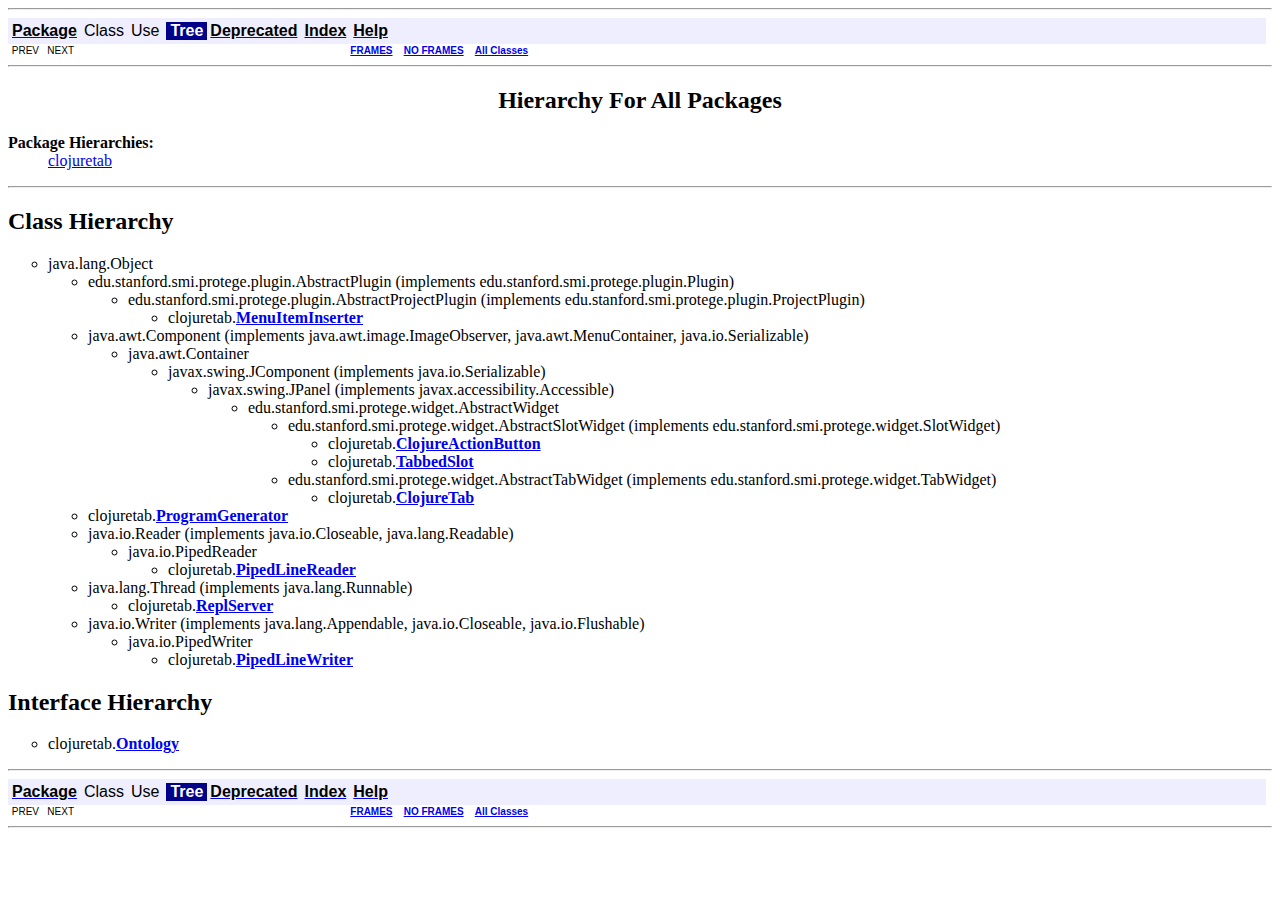
<file: pro-server/src/ClojureTab-1.5/doc/overview-tree.html>
<!DOCTYPE HTML PUBLIC "-//W3C//DTD HTML 4.01 Transitional//EN" "http://www.w3.org/TR/html4/loose.dtd">
<!--NewPage-->
<HTML>
<HEAD>
<!-- Generated by javadoc (build 1.6.0_65) on Sat May 17 10:45:31 MSK 2014 -->
<TITLE>
Class Hierarchy
</TITLE>

<META NAME="date" CONTENT="2014-05-17">

<LINK REL ="stylesheet" TYPE="text/css" HREF="stylesheet.css" TITLE="Style">

<SCRIPT type="text/javascript">
function windowTitle()
{
    if (location.href.indexOf('is-external=true') == -1) {
        parent.document.title="Class Hierarchy";
    }
}
</SCRIPT>
<NOSCRIPT>
</NOSCRIPT>

</HEAD>

<BODY BGCOLOR="white" onload="windowTitle();">
<HR>


<!-- ========= START OF TOP NAVBAR ======= -->
<A NAME="navbar_top"><!-- --></A>
<A HREF="#skip-navbar_top" title="Skip navigation links"></A>
<TABLE BORDER="0" WIDTH="100%" CELLPADDING="1" CELLSPACING="0" SUMMARY="">
<TR>
<TD COLSPAN=2 BGCOLOR="#EEEEFF" CLASS="NavBarCell1">
<A NAME="navbar_top_firstrow"><!-- --></A>
<TABLE BORDER="0" CELLPADDING="0" CELLSPACING="3" SUMMARY="">
  <TR ALIGN="center" VALIGN="top">
  <TD BGCOLOR="#EEEEFF" CLASS="NavBarCell1">    <A HREF="clojuretab/package-summary.html"><FONT CLASS="NavBarFont1"><B>Package</B></FONT></A>&nbsp;</TD>
  <TD BGCOLOR="#EEEEFF" CLASS="NavBarCell1">    <FONT CLASS="NavBarFont1">Class</FONT>&nbsp;</TD>
  <TD BGCOLOR="#EEEEFF" CLASS="NavBarCell1">    <FONT CLASS="NavBarFont1">Use</FONT>&nbsp;</TD>
  <TD BGCOLOR="#FFFFFF" CLASS="NavBarCell1Rev"> &nbsp;<FONT CLASS="NavBarFont1Rev"><B>Tree</B></FONT>&nbsp;</TD>
  <TD BGCOLOR="#EEEEFF" CLASS="NavBarCell1">    <A HREF="deprecated-list.html"><FONT CLASS="NavBarFont1"><B>Deprecated</B></FONT></A>&nbsp;</TD>
  <TD BGCOLOR="#EEEEFF" CLASS="NavBarCell1">    <A HREF="index-files/index-1.html"><FONT CLASS="NavBarFont1"><B>Index</B></FONT></A>&nbsp;</TD>
  <TD BGCOLOR="#EEEEFF" CLASS="NavBarCell1">    <A HREF="help-doc.html"><FONT CLASS="NavBarFont1"><B>Help</B></FONT></A>&nbsp;</TD>
  </TR>
</TABLE>
</TD>
<TD ALIGN="right" VALIGN="top" ROWSPAN=3><EM>
</EM>
</TD>
</TR>

<TR>
<TD BGCOLOR="white" CLASS="NavBarCell2"><FONT SIZE="-2">
&nbsp;PREV&nbsp;
&nbsp;NEXT</FONT></TD>
<TD BGCOLOR="white" CLASS="NavBarCell2"><FONT SIZE="-2">
  <A HREF="index.html?overview-tree.html" target="_top"><B>FRAMES</B></A>  &nbsp;
&nbsp;<A HREF="overview-tree.html" target="_top"><B>NO FRAMES</B></A>  &nbsp;
&nbsp;<SCRIPT type="text/javascript">
  <!--
  if(window==top) {
    document.writeln('<A HREF="allclasses-noframe.html"><B>All Classes</B></A>');
  }
  //-->
</SCRIPT>
<NOSCRIPT>
  <A HREF="allclasses-noframe.html"><B>All Classes</B></A>
</NOSCRIPT>


</FONT></TD>
</TR>
</TABLE>
<A NAME="skip-navbar_top"></A>
<!-- ========= END OF TOP NAVBAR ========= -->

<HR>
<CENTER>
<H2>
Hierarchy For All Packages</H2>
</CENTER>
<DL>
<DT><B>Package Hierarchies:</B><DD><A HREF="clojuretab/package-tree.html">clojuretab</A></DL>
<HR>
<H2>
Class Hierarchy
</H2>
<UL>
<LI TYPE="circle">java.lang.Object<UL>
<LI TYPE="circle">edu.stanford.smi.protege.plugin.AbstractPlugin (implements edu.stanford.smi.protege.plugin.Plugin)
<UL>
<LI TYPE="circle">edu.stanford.smi.protege.plugin.AbstractProjectPlugin (implements edu.stanford.smi.protege.plugin.ProjectPlugin)
<UL>
<LI TYPE="circle">clojuretab.<A HREF="clojuretab/MenuItemInserter.html" title="class in clojuretab"><B>MenuItemInserter</B></A></UL>
</UL>
<LI TYPE="circle">java.awt.Component (implements java.awt.image.ImageObserver, java.awt.MenuContainer, java.io.Serializable)
<UL>
<LI TYPE="circle">java.awt.Container<UL>
<LI TYPE="circle">javax.swing.JComponent (implements java.io.Serializable)
<UL>
<LI TYPE="circle">javax.swing.JPanel (implements javax.accessibility.Accessible)
<UL>
<LI TYPE="circle">edu.stanford.smi.protege.widget.AbstractWidget<UL>
<LI TYPE="circle">edu.stanford.smi.protege.widget.AbstractSlotWidget (implements edu.stanford.smi.protege.widget.SlotWidget)
<UL>
<LI TYPE="circle">clojuretab.<A HREF="clojuretab/ClojureActionButton.html" title="class in clojuretab"><B>ClojureActionButton</B></A><LI TYPE="circle">clojuretab.<A HREF="clojuretab/TabbedSlot.html" title="class in clojuretab"><B>TabbedSlot</B></A></UL>
<LI TYPE="circle">edu.stanford.smi.protege.widget.AbstractTabWidget (implements edu.stanford.smi.protege.widget.TabWidget)
<UL>
<LI TYPE="circle">clojuretab.<A HREF="clojuretab/ClojureTab.html" title="class in clojuretab"><B>ClojureTab</B></A></UL>
</UL>
</UL>
</UL>
</UL>
</UL>
<LI TYPE="circle">clojuretab.<A HREF="clojuretab/ProgramGenerator.html" title="class in clojuretab"><B>ProgramGenerator</B></A><LI TYPE="circle">java.io.Reader (implements java.io.Closeable, java.lang.Readable)
<UL>
<LI TYPE="circle">java.io.PipedReader<UL>
<LI TYPE="circle">clojuretab.<A HREF="clojuretab/PipedLineReader.html" title="class in clojuretab"><B>PipedLineReader</B></A></UL>
</UL>
<LI TYPE="circle">java.lang.Thread (implements java.lang.Runnable)
<UL>
<LI TYPE="circle">clojuretab.<A HREF="clojuretab/ReplServer.html" title="class in clojuretab"><B>ReplServer</B></A></UL>
<LI TYPE="circle">java.io.Writer (implements java.lang.Appendable, java.io.Closeable, java.io.Flushable)
<UL>
<LI TYPE="circle">java.io.PipedWriter<UL>
<LI TYPE="circle">clojuretab.<A HREF="clojuretab/PipedLineWriter.html" title="class in clojuretab"><B>PipedLineWriter</B></A></UL>
</UL>
</UL>
</UL>
<H2>
Interface Hierarchy
</H2>
<UL>
<LI TYPE="circle">clojuretab.<A HREF="clojuretab/Ontology.html" title="interface in clojuretab"><B>Ontology</B></A></UL>
<HR>


<!-- ======= START OF BOTTOM NAVBAR ====== -->
<A NAME="navbar_bottom"><!-- --></A>
<A HREF="#skip-navbar_bottom" title="Skip navigation links"></A>
<TABLE BORDER="0" WIDTH="100%" CELLPADDING="1" CELLSPACING="0" SUMMARY="">
<TR>
<TD COLSPAN=2 BGCOLOR="#EEEEFF" CLASS="NavBarCell1">
<A NAME="navbar_bottom_firstrow"><!-- --></A>
<TABLE BORDER="0" CELLPADDING="0" CELLSPACING="3" SUMMARY="">
  <TR ALIGN="center" VALIGN="top">
  <TD BGCOLOR="#EEEEFF" CLASS="NavBarCell1">    <A HREF="clojuretab/package-summary.html"><FONT CLASS="NavBarFont1"><B>Package</B></FONT></A>&nbsp;</TD>
  <TD BGCOLOR="#EEEEFF" CLASS="NavBarCell1">    <FONT CLASS="NavBarFont1">Class</FONT>&nbsp;</TD>
  <TD BGCOLOR="#EEEEFF" CLASS="NavBarCell1">    <FONT CLASS="NavBarFont1">Use</FONT>&nbsp;</TD>
  <TD BGCOLOR="#FFFFFF" CLASS="NavBarCell1Rev"> &nbsp;<FONT CLASS="NavBarFont1Rev"><B>Tree</B></FONT>&nbsp;</TD>
  <TD BGCOLOR="#EEEEFF" CLASS="NavBarCell1">    <A HREF="deprecated-list.html"><FONT CLASS="NavBarFont1"><B>Deprecated</B></FONT></A>&nbsp;</TD>
  <TD BGCOLOR="#EEEEFF" CLASS="NavBarCell1">    <A HREF="index-files/index-1.html"><FONT CLASS="NavBarFont1"><B>Index</B></FONT></A>&nbsp;</TD>
  <TD BGCOLOR="#EEEEFF" CLASS="NavBarCell1">    <A HREF="help-doc.html"><FONT CLASS="NavBarFont1"><B>Help</B></FONT></A>&nbsp;</TD>
  </TR>
</TABLE>
</TD>
<TD ALIGN="right" VALIGN="top" ROWSPAN=3><EM>
</EM>
</TD>
</TR>

<TR>
<TD BGCOLOR="white" CLASS="NavBarCell2"><FONT SIZE="-2">
&nbsp;PREV&nbsp;
&nbsp;NEXT</FONT></TD>
<TD BGCOLOR="white" CLASS="NavBarCell2"><FONT SIZE="-2">
  <A HREF="index.html?overview-tree.html" target="_top"><B>FRAMES</B></A>  &nbsp;
&nbsp;<A HREF="overview-tree.html" target="_top"><B>NO FRAMES</B></A>  &nbsp;
&nbsp;<SCRIPT type="text/javascript">
  <!--
  if(window==top) {
    document.writeln('<A HREF="allclasses-noframe.html"><B>All Classes</B></A>');
  }
  //-->
</SCRIPT>
<NOSCRIPT>
  <A HREF="allclasses-noframe.html"><B>All Classes</B></A>
</NOSCRIPT>


</FONT></TD>
</TR>
</TABLE>
<A NAME="skip-navbar_bottom"></A>
<!-- ======== END OF BOTTOM NAVBAR ======= -->

<HR>

</BODY>
</HTML>
</file>
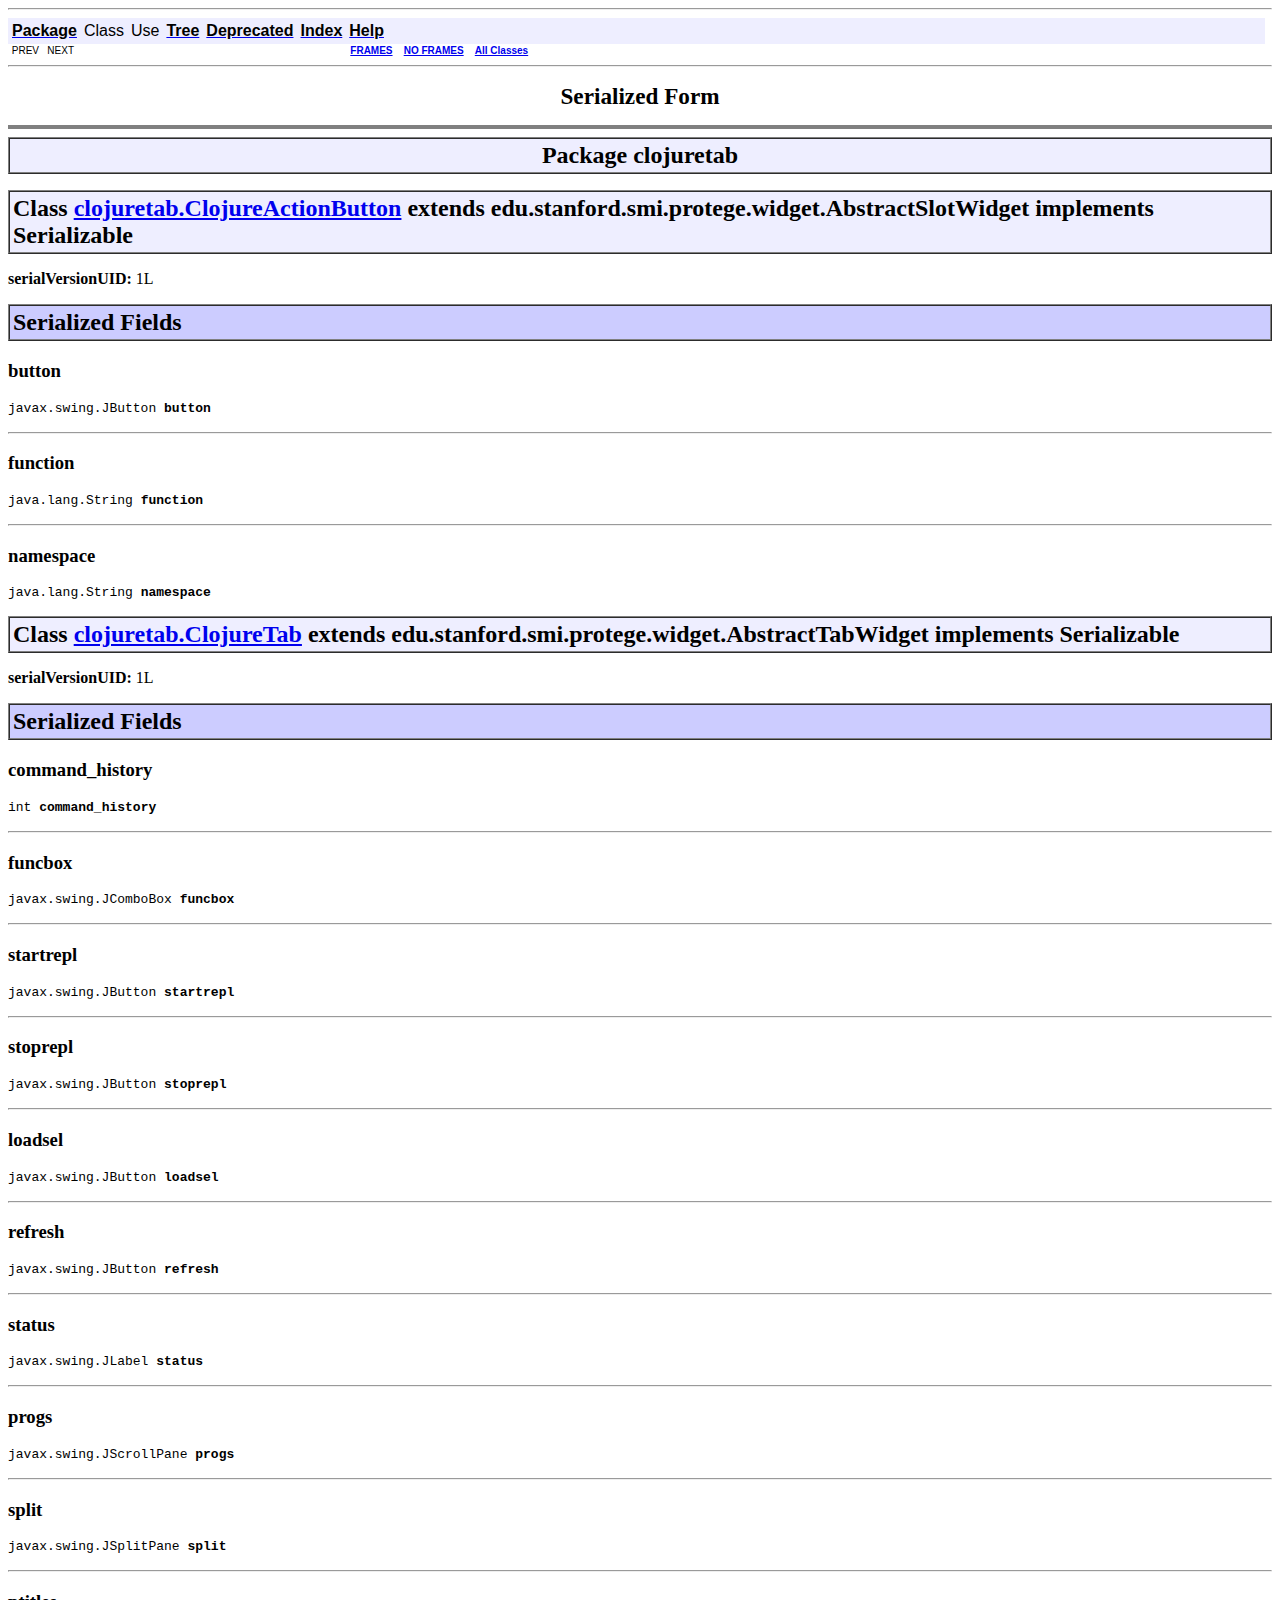
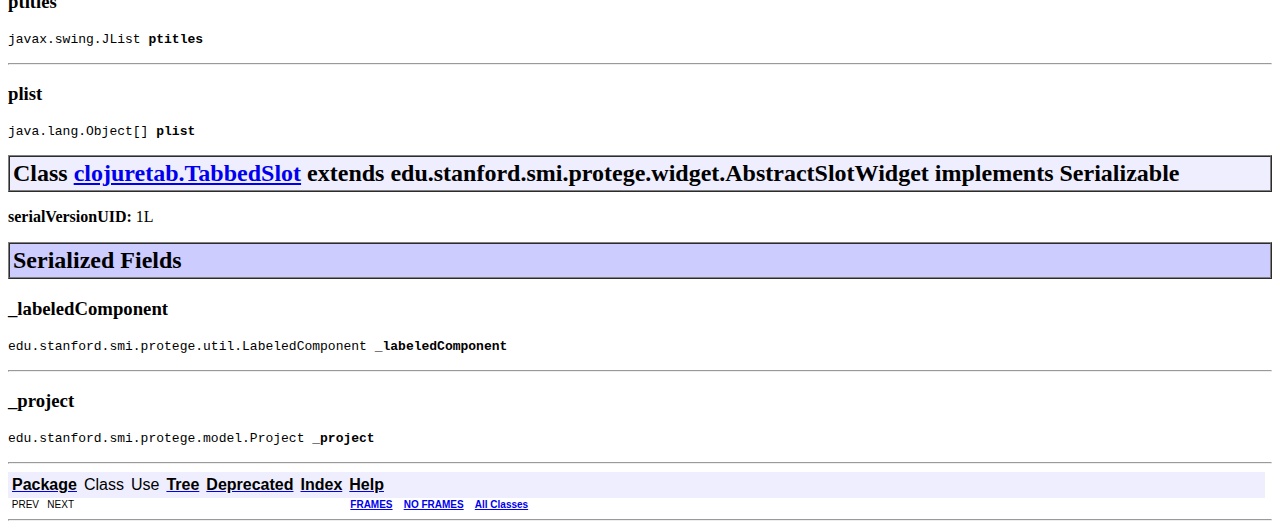
<file: pro-server/src/ClojureTab-1.5/doc/serialized-form.html>
<!DOCTYPE HTML PUBLIC "-//W3C//DTD HTML 4.01 Transitional//EN" "http://www.w3.org/TR/html4/loose.dtd">
<!--NewPage-->
<HTML>
<HEAD>
<!-- Generated by javadoc (build 1.6.0_65) on Sat May 17 10:45:31 MSK 2014 -->
<TITLE>
Serialized Form
</TITLE>

<META NAME="date" CONTENT="2014-05-17">

<LINK REL ="stylesheet" TYPE="text/css" HREF="stylesheet.css" TITLE="Style">

<SCRIPT type="text/javascript">
function windowTitle()
{
    if (location.href.indexOf('is-external=true') == -1) {
        parent.document.title="Serialized Form";
    }
}
</SCRIPT>
<NOSCRIPT>
</NOSCRIPT>

</HEAD>

<BODY BGCOLOR="white" onload="windowTitle();">
<HR>


<!-- ========= START OF TOP NAVBAR ======= -->
<A NAME="navbar_top"><!-- --></A>
<A HREF="#skip-navbar_top" title="Skip navigation links"></A>
<TABLE BORDER="0" WIDTH="100%" CELLPADDING="1" CELLSPACING="0" SUMMARY="">
<TR>
<TD COLSPAN=2 BGCOLOR="#EEEEFF" CLASS="NavBarCell1">
<A NAME="navbar_top_firstrow"><!-- --></A>
<TABLE BORDER="0" CELLPADDING="0" CELLSPACING="3" SUMMARY="">
  <TR ALIGN="center" VALIGN="top">
  <TD BGCOLOR="#EEEEFF" CLASS="NavBarCell1">    <A HREF="clojuretab/package-summary.html"><FONT CLASS="NavBarFont1"><B>Package</B></FONT></A>&nbsp;</TD>
  <TD BGCOLOR="#EEEEFF" CLASS="NavBarCell1">    <FONT CLASS="NavBarFont1">Class</FONT>&nbsp;</TD>
  <TD BGCOLOR="#EEEEFF" CLASS="NavBarCell1">    <FONT CLASS="NavBarFont1">Use</FONT>&nbsp;</TD>
  <TD BGCOLOR="#EEEEFF" CLASS="NavBarCell1">    <A HREF="clojuretab/package-tree.html"><FONT CLASS="NavBarFont1"><B>Tree</B></FONT></A>&nbsp;</TD>
  <TD BGCOLOR="#EEEEFF" CLASS="NavBarCell1">    <A HREF="deprecated-list.html"><FONT CLASS="NavBarFont1"><B>Deprecated</B></FONT></A>&nbsp;</TD>
  <TD BGCOLOR="#EEEEFF" CLASS="NavBarCell1">    <A HREF="index-files/index-1.html"><FONT CLASS="NavBarFont1"><B>Index</B></FONT></A>&nbsp;</TD>
  <TD BGCOLOR="#EEEEFF" CLASS="NavBarCell1">    <A HREF="help-doc.html"><FONT CLASS="NavBarFont1"><B>Help</B></FONT></A>&nbsp;</TD>
  </TR>
</TABLE>
</TD>
<TD ALIGN="right" VALIGN="top" ROWSPAN=3><EM>
</EM>
</TD>
</TR>

<TR>
<TD BGCOLOR="white" CLASS="NavBarCell2"><FONT SIZE="-2">
&nbsp;PREV&nbsp;
&nbsp;NEXT</FONT></TD>
<TD BGCOLOR="white" CLASS="NavBarCell2"><FONT SIZE="-2">
  <A HREF="index.html?serialized-form.html" target="_top"><B>FRAMES</B></A>  &nbsp;
&nbsp;<A HREF="serialized-form.html" target="_top"><B>NO FRAMES</B></A>  &nbsp;
&nbsp;<SCRIPT type="text/javascript">
  <!--
  if(window==top) {
    document.writeln('<A HREF="allclasses-noframe.html"><B>All Classes</B></A>');
  }
  //-->
</SCRIPT>
<NOSCRIPT>
  <A HREF="allclasses-noframe.html"><B>All Classes</B></A>
</NOSCRIPT>


</FONT></TD>
</TR>
</TABLE>
<A NAME="skip-navbar_top"></A>
<!-- ========= END OF TOP NAVBAR ========= -->

<HR>
<CENTER>
<H1>
Serialized Form</H1>
</CENTER>
<HR SIZE="4" NOSHADE>

<TABLE BORDER="1" WIDTH="100%" CELLPADDING="3" CELLSPACING="0" SUMMARY="">
<TR BGCOLOR="#CCCCFF" CLASS="TableSubHeadingColor">
<TH ALIGN="center"><FONT SIZE="+2">
<B>Package</B> <B>clojuretab</B></FONT></TH>
</TR>
</TABLE>

<P>
<A NAME="clojuretab.ClojureActionButton"><!-- --></A>
<TABLE BORDER="1" WIDTH="100%" CELLPADDING="3" CELLSPACING="0" SUMMARY="">
<TR BGCOLOR="#CCCCFF" CLASS="TableSubHeadingColor">
<TH ALIGN="left" COLSPAN="2"><FONT SIZE="+2">
<B>Class <A HREF="clojuretab/ClojureActionButton.html" title="class in clojuretab">clojuretab.ClojureActionButton</A> extends edu.stanford.smi.protege.widget.AbstractSlotWidget implements Serializable</B></FONT></TH>
</TR>
</TABLE>

<P>
<B>serialVersionUID:&nbsp;</B>1L

<P>
<A NAME="serializedForm"><!-- --></A>
<TABLE BORDER="1" WIDTH="100%" CELLPADDING="3" CELLSPACING="0" SUMMARY="">
<TR BGCOLOR="#CCCCFF" CLASS="TableHeadingColor">
<TH ALIGN="left" COLSPAN="1"><FONT SIZE="+2">
<B>Serialized Fields</B></FONT></TH>
</TR>
</TABLE>

<H3>
button</H3>
<PRE>
javax.swing.JButton <B>button</B></PRE>
<DL>
<DL>
</DL>
</DL>
<HR>
<H3>
function</H3>
<PRE>
java.lang.String <B>function</B></PRE>
<DL>
<DL>
</DL>
</DL>
<HR>
<H3>
namespace</H3>
<PRE>
java.lang.String <B>namespace</B></PRE>
<DL>
<DL>
</DL>
</DL>

<P>
<A NAME="clojuretab.ClojureTab"><!-- --></A>
<TABLE BORDER="1" WIDTH="100%" CELLPADDING="3" CELLSPACING="0" SUMMARY="">
<TR BGCOLOR="#CCCCFF" CLASS="TableSubHeadingColor">
<TH ALIGN="left" COLSPAN="2"><FONT SIZE="+2">
<B>Class <A HREF="clojuretab/ClojureTab.html" title="class in clojuretab">clojuretab.ClojureTab</A> extends edu.stanford.smi.protege.widget.AbstractTabWidget implements Serializable</B></FONT></TH>
</TR>
</TABLE>

<P>
<B>serialVersionUID:&nbsp;</B>1L

<P>
<A NAME="serializedForm"><!-- --></A>
<TABLE BORDER="1" WIDTH="100%" CELLPADDING="3" CELLSPACING="0" SUMMARY="">
<TR BGCOLOR="#CCCCFF" CLASS="TableHeadingColor">
<TH ALIGN="left" COLSPAN="1"><FONT SIZE="+2">
<B>Serialized Fields</B></FONT></TH>
</TR>
</TABLE>

<H3>
command_history</H3>
<PRE>
int <B>command_history</B></PRE>
<DL>
<DL>
</DL>
</DL>
<HR>
<H3>
funcbox</H3>
<PRE>
javax.swing.JComboBox <B>funcbox</B></PRE>
<DL>
<DL>
</DL>
</DL>
<HR>
<H3>
startrepl</H3>
<PRE>
javax.swing.JButton <B>startrepl</B></PRE>
<DL>
<DL>
</DL>
</DL>
<HR>
<H3>
stoprepl</H3>
<PRE>
javax.swing.JButton <B>stoprepl</B></PRE>
<DL>
<DL>
</DL>
</DL>
<HR>
<H3>
loadsel</H3>
<PRE>
javax.swing.JButton <B>loadsel</B></PRE>
<DL>
<DL>
</DL>
</DL>
<HR>
<H3>
refresh</H3>
<PRE>
javax.swing.JButton <B>refresh</B></PRE>
<DL>
<DL>
</DL>
</DL>
<HR>
<H3>
status</H3>
<PRE>
javax.swing.JLabel <B>status</B></PRE>
<DL>
<DL>
</DL>
</DL>
<HR>
<H3>
progs</H3>
<PRE>
javax.swing.JScrollPane <B>progs</B></PRE>
<DL>
<DL>
</DL>
</DL>
<HR>
<H3>
split</H3>
<PRE>
javax.swing.JSplitPane <B>split</B></PRE>
<DL>
<DL>
</DL>
</DL>
<HR>
<H3>
ptitles</H3>
<PRE>
javax.swing.JList <B>ptitles</B></PRE>
<DL>
<DL>
</DL>
</DL>
<HR>
<H3>
plist</H3>
<PRE>
java.lang.Object[] <B>plist</B></PRE>
<DL>
<DL>
</DL>
</DL>

<P>
<A NAME="clojuretab.TabbedSlot"><!-- --></A>
<TABLE BORDER="1" WIDTH="100%" CELLPADDING="3" CELLSPACING="0" SUMMARY="">
<TR BGCOLOR="#CCCCFF" CLASS="TableSubHeadingColor">
<TH ALIGN="left" COLSPAN="2"><FONT SIZE="+2">
<B>Class <A HREF="clojuretab/TabbedSlot.html" title="class in clojuretab">clojuretab.TabbedSlot</A> extends edu.stanford.smi.protege.widget.AbstractSlotWidget implements Serializable</B></FONT></TH>
</TR>
</TABLE>

<P>
<B>serialVersionUID:&nbsp;</B>1L

<P>
<A NAME="serializedForm"><!-- --></A>
<TABLE BORDER="1" WIDTH="100%" CELLPADDING="3" CELLSPACING="0" SUMMARY="">
<TR BGCOLOR="#CCCCFF" CLASS="TableHeadingColor">
<TH ALIGN="left" COLSPAN="1"><FONT SIZE="+2">
<B>Serialized Fields</B></FONT></TH>
</TR>
</TABLE>

<H3>
_labeledComponent</H3>
<PRE>
edu.stanford.smi.protege.util.LabeledComponent <B>_labeledComponent</B></PRE>
<DL>
<DL>
</DL>
</DL>
<HR>
<H3>
_project</H3>
<PRE>
edu.stanford.smi.protege.model.Project <B>_project</B></PRE>
<DL>
<DL>
</DL>
</DL>

<P>
<HR>


<!-- ======= START OF BOTTOM NAVBAR ====== -->
<A NAME="navbar_bottom"><!-- --></A>
<A HREF="#skip-navbar_bottom" title="Skip navigation links"></A>
<TABLE BORDER="0" WIDTH="100%" CELLPADDING="1" CELLSPACING="0" SUMMARY="">
<TR>
<TD COLSPAN=2 BGCOLOR="#EEEEFF" CLASS="NavBarCell1">
<A NAME="navbar_bottom_firstrow"><!-- --></A>
<TABLE BORDER="0" CELLPADDING="0" CELLSPACING="3" SUMMARY="">
  <TR ALIGN="center" VALIGN="top">
  <TD BGCOLOR="#EEEEFF" CLASS="NavBarCell1">    <A HREF="clojuretab/package-summary.html"><FONT CLASS="NavBarFont1"><B>Package</B></FONT></A>&nbsp;</TD>
  <TD BGCOLOR="#EEEEFF" CLASS="NavBarCell1">    <FONT CLASS="NavBarFont1">Class</FONT>&nbsp;</TD>
  <TD BGCOLOR="#EEEEFF" CLASS="NavBarCell1">    <FONT CLASS="NavBarFont1">Use</FONT>&nbsp;</TD>
  <TD BGCOLOR="#EEEEFF" CLASS="NavBarCell1">    <A HREF="clojuretab/package-tree.html"><FONT CLASS="NavBarFont1"><B>Tree</B></FONT></A>&nbsp;</TD>
  <TD BGCOLOR="#EEEEFF" CLASS="NavBarCell1">    <A HREF="deprecated-list.html"><FONT CLASS="NavBarFont1"><B>Deprecated</B></FONT></A>&nbsp;</TD>
  <TD BGCOLOR="#EEEEFF" CLASS="NavBarCell1">    <A HREF="index-files/index-1.html"><FONT CLASS="NavBarFont1"><B>Index</B></FONT></A>&nbsp;</TD>
  <TD BGCOLOR="#EEEEFF" CLASS="NavBarCell1">    <A HREF="help-doc.html"><FONT CLASS="NavBarFont1"><B>Help</B></FONT></A>&nbsp;</TD>
  </TR>
</TABLE>
</TD>
<TD ALIGN="right" VALIGN="top" ROWSPAN=3><EM>
</EM>
</TD>
</TR>

<TR>
<TD BGCOLOR="white" CLASS="NavBarCell2"><FONT SIZE="-2">
&nbsp;PREV&nbsp;
&nbsp;NEXT</FONT></TD>
<TD BGCOLOR="white" CLASS="NavBarCell2"><FONT SIZE="-2">
  <A HREF="index.html?serialized-form.html" target="_top"><B>FRAMES</B></A>  &nbsp;
&nbsp;<A HREF="serialized-form.html" target="_top"><B>NO FRAMES</B></A>  &nbsp;
&nbsp;<SCRIPT type="text/javascript">
  <!--
  if(window==top) {
    document.writeln('<A HREF="allclasses-noframe.html"><B>All Classes</B></A>');
  }
  //-->
</SCRIPT>
<NOSCRIPT>
  <A HREF="allclasses-noframe.html"><B>All Classes</B></A>
</NOSCRIPT>


</FONT></TD>
</TR>
</TABLE>
<A NAME="skip-navbar_bottom"></A>
<!-- ======== END OF BOTTOM NAVBAR ======= -->

<HR>

</BODY>
</HTML>
</file>
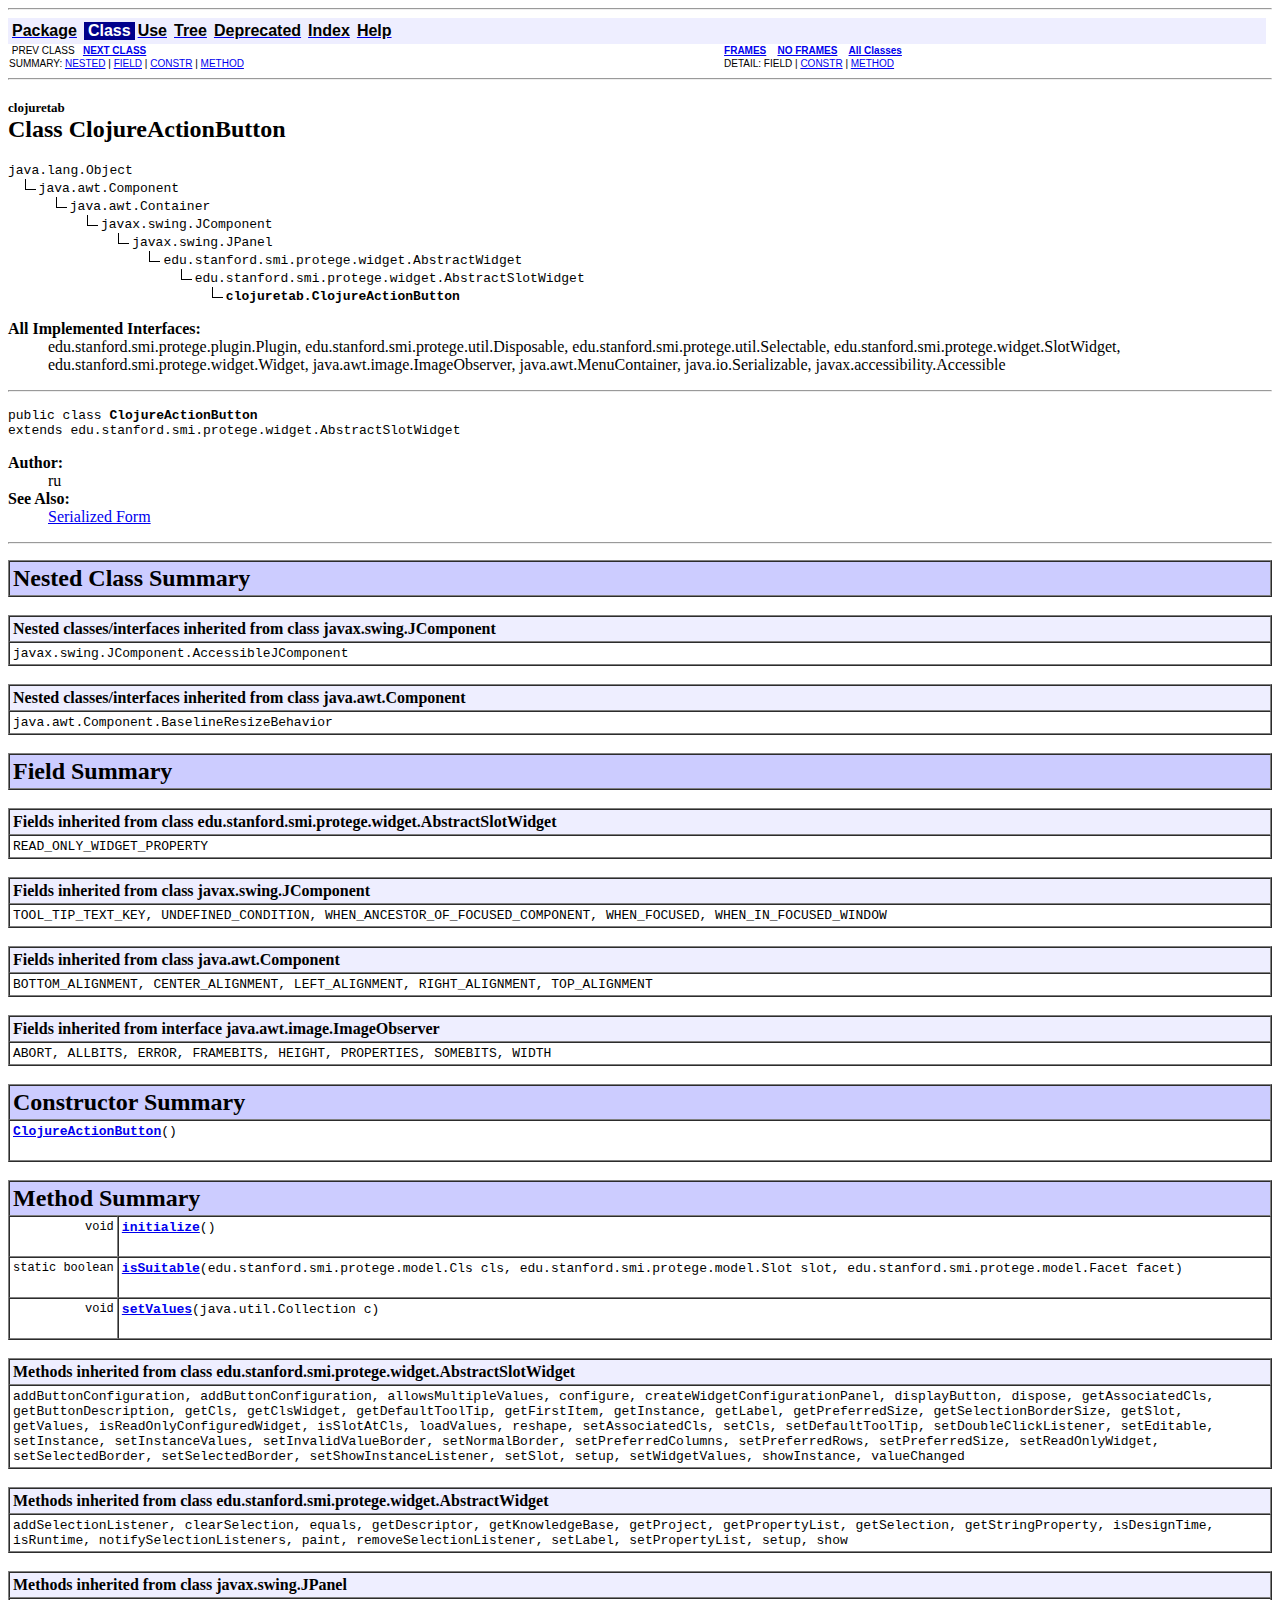
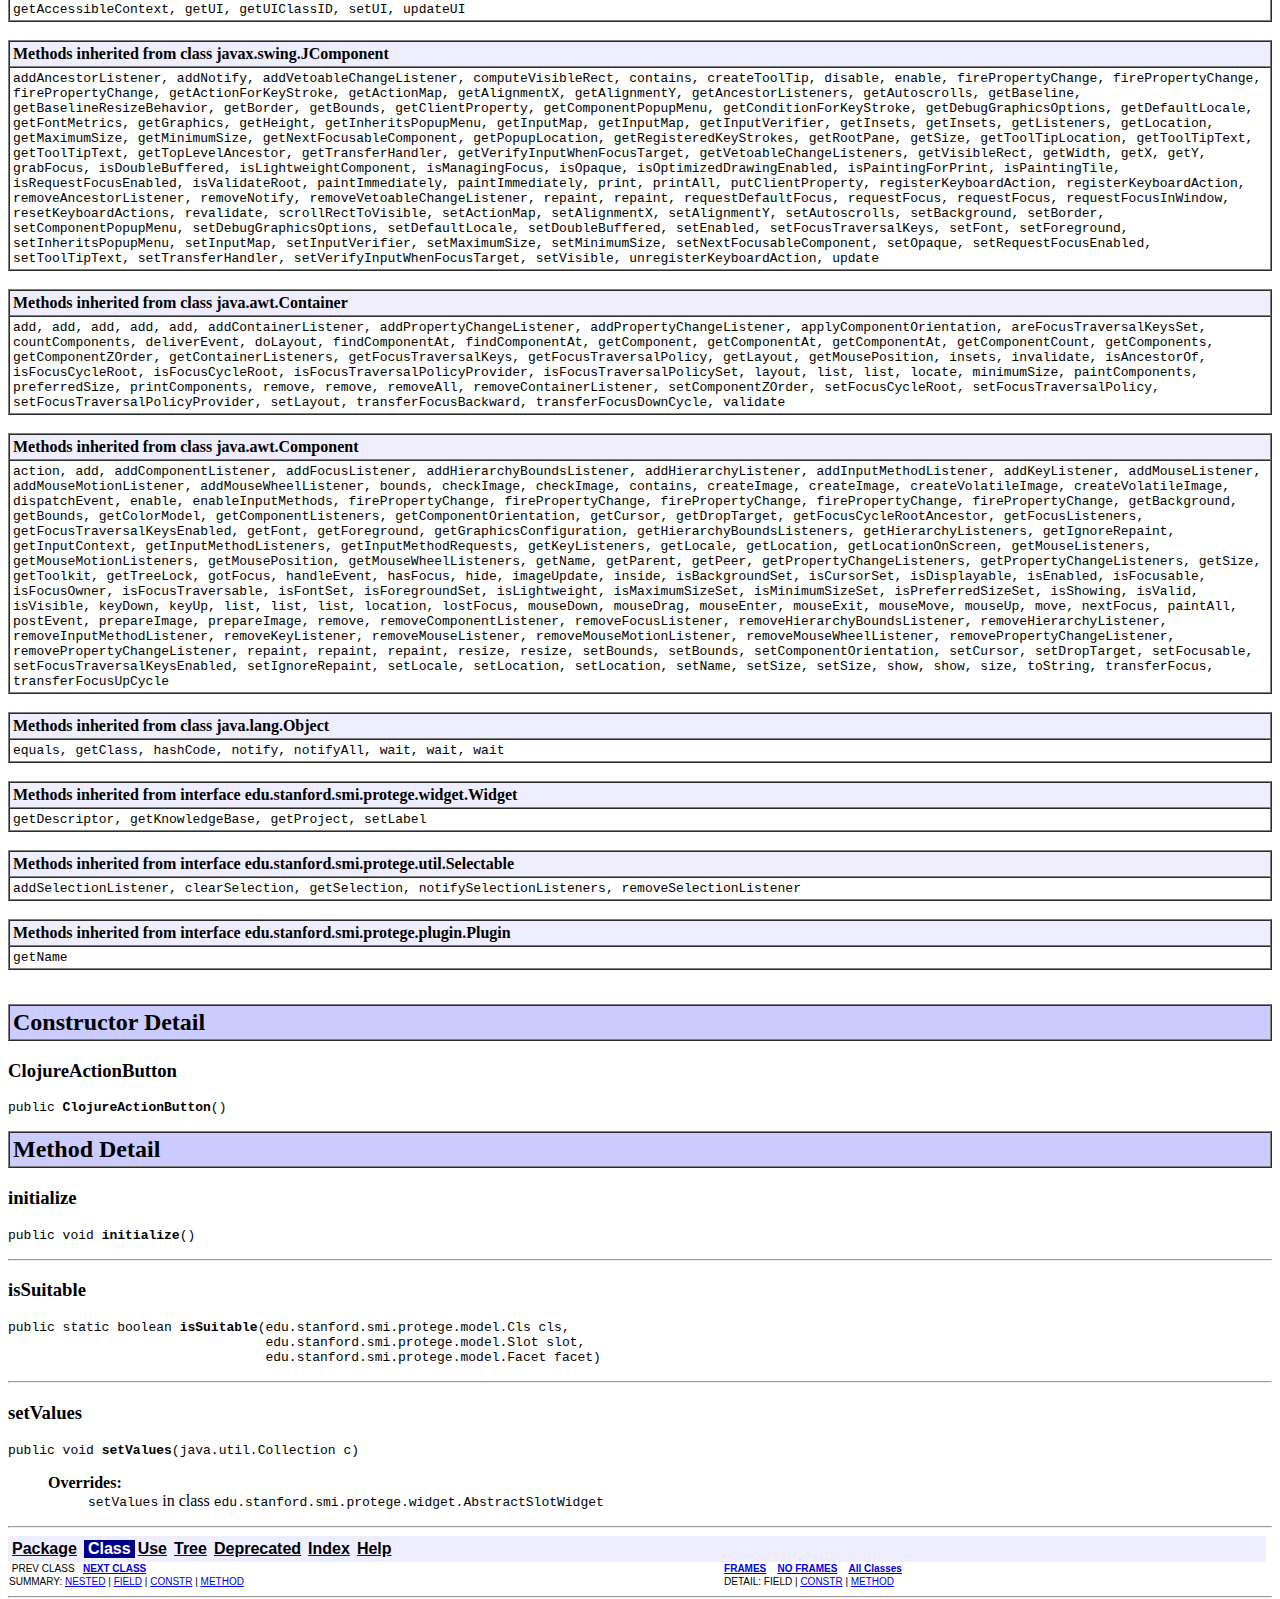
<file: pro-server/src/ClojureTab-1.5/doc/clojuretab/ClojureActionButton.html>
<!DOCTYPE HTML PUBLIC "-//W3C//DTD HTML 4.01 Transitional//EN" "http://www.w3.org/TR/html4/loose.dtd">
<!--NewPage-->
<HTML>
<HEAD>
<!-- Generated by javadoc (build 1.6.0_65) on Sat May 17 10:45:28 MSK 2014 -->
<TITLE>
ClojureActionButton
</TITLE>

<META NAME="date" CONTENT="2014-05-17">

<LINK REL ="stylesheet" TYPE="text/css" HREF="../stylesheet.css" TITLE="Style">

<SCRIPT type="text/javascript">
function windowTitle()
{
    if (location.href.indexOf('is-external=true') == -1) {
        parent.document.title="ClojureActionButton";
    }
}
</SCRIPT>
<NOSCRIPT>
</NOSCRIPT>

</HEAD>

<BODY BGCOLOR="white" onload="windowTitle();">
<HR>


<!-- ========= START OF TOP NAVBAR ======= -->
<A NAME="navbar_top"><!-- --></A>
<A HREF="#skip-navbar_top" title="Skip navigation links"></A>
<TABLE BORDER="0" WIDTH="100%" CELLPADDING="1" CELLSPACING="0" SUMMARY="">
<TR>
<TD COLSPAN=2 BGCOLOR="#EEEEFF" CLASS="NavBarCell1">
<A NAME="navbar_top_firstrow"><!-- --></A>
<TABLE BORDER="0" CELLPADDING="0" CELLSPACING="3" SUMMARY="">
  <TR ALIGN="center" VALIGN="top">
  <TD BGCOLOR="#EEEEFF" CLASS="NavBarCell1">    <A HREF="../clojuretab/package-summary.html"><FONT CLASS="NavBarFont1"><B>Package</B></FONT></A>&nbsp;</TD>
  <TD BGCOLOR="#FFFFFF" CLASS="NavBarCell1Rev"> &nbsp;<FONT CLASS="NavBarFont1Rev"><B>Class</B></FONT>&nbsp;</TD>
  <TD BGCOLOR="#EEEEFF" CLASS="NavBarCell1">    <A HREF="class-use/ClojureActionButton.html"><FONT CLASS="NavBarFont1"><B>Use</B></FONT></A>&nbsp;</TD>
  <TD BGCOLOR="#EEEEFF" CLASS="NavBarCell1">    <A HREF="package-tree.html"><FONT CLASS="NavBarFont1"><B>Tree</B></FONT></A>&nbsp;</TD>
  <TD BGCOLOR="#EEEEFF" CLASS="NavBarCell1">    <A HREF="../deprecated-list.html"><FONT CLASS="NavBarFont1"><B>Deprecated</B></FONT></A>&nbsp;</TD>
  <TD BGCOLOR="#EEEEFF" CLASS="NavBarCell1">    <A HREF="../index-files/index-1.html"><FONT CLASS="NavBarFont1"><B>Index</B></FONT></A>&nbsp;</TD>
  <TD BGCOLOR="#EEEEFF" CLASS="NavBarCell1">    <A HREF="../help-doc.html"><FONT CLASS="NavBarFont1"><B>Help</B></FONT></A>&nbsp;</TD>
  </TR>
</TABLE>
</TD>
<TD ALIGN="right" VALIGN="top" ROWSPAN=3><EM>
</EM>
</TD>
</TR>

<TR>
<TD BGCOLOR="white" CLASS="NavBarCell2"><FONT SIZE="-2">
&nbsp;PREV CLASS&nbsp;
&nbsp;<A HREF="../clojuretab/ClojureTab.html" title="class in clojuretab"><B>NEXT CLASS</B></A></FONT></TD>
<TD BGCOLOR="white" CLASS="NavBarCell2"><FONT SIZE="-2">
  <A HREF="../index.html?clojuretab/ClojureActionButton.html" target="_top"><B>FRAMES</B></A>  &nbsp;
&nbsp;<A HREF="ClojureActionButton.html" target="_top"><B>NO FRAMES</B></A>  &nbsp;
&nbsp;<SCRIPT type="text/javascript">
  <!--
  if(window==top) {
    document.writeln('<A HREF="../allclasses-noframe.html"><B>All Classes</B></A>');
  }
  //-->
</SCRIPT>
<NOSCRIPT>
  <A HREF="../allclasses-noframe.html"><B>All Classes</B></A>
</NOSCRIPT>


</FONT></TD>
</TR>
<TR>
<TD VALIGN="top" CLASS="NavBarCell3"><FONT SIZE="-2">
  SUMMARY:&nbsp;<A HREF="#nested_classes_inherited_from_class_javax.swing.JComponent">NESTED</A>&nbsp;|&nbsp;<A HREF="#fields_inherited_from_class_edu.stanford.smi.protege.widget.AbstractSlotWidget">FIELD</A>&nbsp;|&nbsp;<A HREF="#constructor_summary">CONSTR</A>&nbsp;|&nbsp;<A HREF="#method_summary">METHOD</A></FONT></TD>
<TD VALIGN="top" CLASS="NavBarCell3"><FONT SIZE="-2">
DETAIL:&nbsp;FIELD&nbsp;|&nbsp;<A HREF="#constructor_detail">CONSTR</A>&nbsp;|&nbsp;<A HREF="#method_detail">METHOD</A></FONT></TD>
</TR>
</TABLE>
<A NAME="skip-navbar_top"></A>
<!-- ========= END OF TOP NAVBAR ========= -->

<HR>
<!-- ======== START OF CLASS DATA ======== -->
<H2>
<FONT SIZE="-1">
clojuretab</FONT>
<BR>
Class ClojureActionButton</H2>
<PRE>
java.lang.Object
  <IMG SRC="../resources/inherit.gif" ALT="extended by ">java.awt.Component
      <IMG SRC="../resources/inherit.gif" ALT="extended by ">java.awt.Container
          <IMG SRC="../resources/inherit.gif" ALT="extended by ">javax.swing.JComponent
              <IMG SRC="../resources/inherit.gif" ALT="extended by ">javax.swing.JPanel
                  <IMG SRC="../resources/inherit.gif" ALT="extended by ">edu.stanford.smi.protege.widget.AbstractWidget
                      <IMG SRC="../resources/inherit.gif" ALT="extended by ">edu.stanford.smi.protege.widget.AbstractSlotWidget
                          <IMG SRC="../resources/inherit.gif" ALT="extended by "><B>clojuretab.ClojureActionButton</B>
</PRE>
<DL>
<DT><B>All Implemented Interfaces:</B> <DD>edu.stanford.smi.protege.plugin.Plugin, edu.stanford.smi.protege.util.Disposable, edu.stanford.smi.protege.util.Selectable, edu.stanford.smi.protege.widget.SlotWidget, edu.stanford.smi.protege.widget.Widget, java.awt.image.ImageObserver, java.awt.MenuContainer, java.io.Serializable, javax.accessibility.Accessible</DD>
</DL>
<HR>
<DL>
<DT><PRE>public class <B>ClojureActionButton</B><DT>extends edu.stanford.smi.protege.widget.AbstractSlotWidget</DL>
</PRE>

<P>
<DL>
<DT><B>Author:</B></DT>
  <DD>ru</DD>
<DT><B>See Also:</B><DD><A HREF="../serialized-form.html#clojuretab.ClojureActionButton">Serialized Form</A></DL>
<HR>

<P>
<!-- ======== NESTED CLASS SUMMARY ======== -->

<A NAME="nested_class_summary"><!-- --></A>
<TABLE BORDER="1" WIDTH="100%" CELLPADDING="3" CELLSPACING="0" SUMMARY="">
<TR BGCOLOR="#CCCCFF" CLASS="TableHeadingColor">
<TH ALIGN="left" COLSPAN="2"><FONT SIZE="+2">
<B>Nested Class Summary</B></FONT></TH>
</TR>
</TABLE>
&nbsp;<A NAME="nested_classes_inherited_from_class_javax.swing.JComponent"><!-- --></A>
<TABLE BORDER="1" WIDTH="100%" CELLPADDING="3" CELLSPACING="0" SUMMARY="">
<TR BGCOLOR="#EEEEFF" CLASS="TableSubHeadingColor">
<TH ALIGN="left"><B>Nested classes/interfaces inherited from class javax.swing.JComponent</B></TH>
</TR>
<TR BGCOLOR="white" CLASS="TableRowColor">
<TD><CODE>javax.swing.JComponent.AccessibleJComponent</CODE></TD>
</TR>
</TABLE>
&nbsp;
<A NAME="nested_classes_inherited_from_class_java.awt.Component"><!-- --></A>
<TABLE BORDER="1" WIDTH="100%" CELLPADDING="3" CELLSPACING="0" SUMMARY="">
<TR BGCOLOR="#EEEEFF" CLASS="TableSubHeadingColor">
<TH ALIGN="left"><B>Nested classes/interfaces inherited from class java.awt.Component</B></TH>
</TR>
<TR BGCOLOR="white" CLASS="TableRowColor">
<TD><CODE>java.awt.Component.BaselineResizeBehavior</CODE></TD>
</TR>
</TABLE>
&nbsp;
<!-- =========== FIELD SUMMARY =========== -->

<A NAME="field_summary"><!-- --></A>
<TABLE BORDER="1" WIDTH="100%" CELLPADDING="3" CELLSPACING="0" SUMMARY="">
<TR BGCOLOR="#CCCCFF" CLASS="TableHeadingColor">
<TH ALIGN="left" COLSPAN="2"><FONT SIZE="+2">
<B>Field Summary</B></FONT></TH>
</TR>
</TABLE>
&nbsp;<A NAME="fields_inherited_from_class_edu.stanford.smi.protege.widget.AbstractSlotWidget"><!-- --></A>
<TABLE BORDER="1" WIDTH="100%" CELLPADDING="3" CELLSPACING="0" SUMMARY="">
<TR BGCOLOR="#EEEEFF" CLASS="TableSubHeadingColor">
<TH ALIGN="left"><B>Fields inherited from class edu.stanford.smi.protege.widget.AbstractSlotWidget</B></TH>
</TR>
<TR BGCOLOR="white" CLASS="TableRowColor">
<TD><CODE>READ_ONLY_WIDGET_PROPERTY</CODE></TD>
</TR>
</TABLE>
&nbsp;<A NAME="fields_inherited_from_class_javax.swing.JComponent"><!-- --></A>
<TABLE BORDER="1" WIDTH="100%" CELLPADDING="3" CELLSPACING="0" SUMMARY="">
<TR BGCOLOR="#EEEEFF" CLASS="TableSubHeadingColor">
<TH ALIGN="left"><B>Fields inherited from class javax.swing.JComponent</B></TH>
</TR>
<TR BGCOLOR="white" CLASS="TableRowColor">
<TD><CODE>TOOL_TIP_TEXT_KEY, UNDEFINED_CONDITION, WHEN_ANCESTOR_OF_FOCUSED_COMPONENT, WHEN_FOCUSED, WHEN_IN_FOCUSED_WINDOW</CODE></TD>
</TR>
</TABLE>
&nbsp;<A NAME="fields_inherited_from_class_java.awt.Component"><!-- --></A>
<TABLE BORDER="1" WIDTH="100%" CELLPADDING="3" CELLSPACING="0" SUMMARY="">
<TR BGCOLOR="#EEEEFF" CLASS="TableSubHeadingColor">
<TH ALIGN="left"><B>Fields inherited from class java.awt.Component</B></TH>
</TR>
<TR BGCOLOR="white" CLASS="TableRowColor">
<TD><CODE>BOTTOM_ALIGNMENT, CENTER_ALIGNMENT, LEFT_ALIGNMENT, RIGHT_ALIGNMENT, TOP_ALIGNMENT</CODE></TD>
</TR>
</TABLE>
&nbsp;<A NAME="fields_inherited_from_class_java.awt.image.ImageObserver"><!-- --></A>
<TABLE BORDER="1" WIDTH="100%" CELLPADDING="3" CELLSPACING="0" SUMMARY="">
<TR BGCOLOR="#EEEEFF" CLASS="TableSubHeadingColor">
<TH ALIGN="left"><B>Fields inherited from interface java.awt.image.ImageObserver</B></TH>
</TR>
<TR BGCOLOR="white" CLASS="TableRowColor">
<TD><CODE>ABORT, ALLBITS, ERROR, FRAMEBITS, HEIGHT, PROPERTIES, SOMEBITS, WIDTH</CODE></TD>
</TR>
</TABLE>
&nbsp;
<!-- ======== CONSTRUCTOR SUMMARY ======== -->

<A NAME="constructor_summary"><!-- --></A>
<TABLE BORDER="1" WIDTH="100%" CELLPADDING="3" CELLSPACING="0" SUMMARY="">
<TR BGCOLOR="#CCCCFF" CLASS="TableHeadingColor">
<TH ALIGN="left" COLSPAN="2"><FONT SIZE="+2">
<B>Constructor Summary</B></FONT></TH>
</TR>
<TR BGCOLOR="white" CLASS="TableRowColor">
<TD><CODE><B><A HREF="../clojuretab/ClojureActionButton.html#ClojureActionButton()">ClojureActionButton</A></B>()</CODE>

<BR>
&nbsp;&nbsp;&nbsp;&nbsp;&nbsp;&nbsp;&nbsp;&nbsp;&nbsp;&nbsp;&nbsp;</TD>
</TR>
</TABLE>
&nbsp;
<!-- ========== METHOD SUMMARY =========== -->

<A NAME="method_summary"><!-- --></A>
<TABLE BORDER="1" WIDTH="100%" CELLPADDING="3" CELLSPACING="0" SUMMARY="">
<TR BGCOLOR="#CCCCFF" CLASS="TableHeadingColor">
<TH ALIGN="left" COLSPAN="2"><FONT SIZE="+2">
<B>Method Summary</B></FONT></TH>
</TR>
<TR BGCOLOR="white" CLASS="TableRowColor">
<TD ALIGN="right" VALIGN="top" WIDTH="1%"><FONT SIZE="-1">
<CODE>&nbsp;void</CODE></FONT></TD>
<TD><CODE><B><A HREF="../clojuretab/ClojureActionButton.html#initialize()">initialize</A></B>()</CODE>

<BR>
&nbsp;&nbsp;&nbsp;&nbsp;&nbsp;&nbsp;&nbsp;&nbsp;&nbsp;&nbsp;&nbsp;</TD>
</TR>
<TR BGCOLOR="white" CLASS="TableRowColor">
<TD ALIGN="right" VALIGN="top" WIDTH="1%"><FONT SIZE="-1">
<CODE>static&nbsp;boolean</CODE></FONT></TD>
<TD><CODE><B><A HREF="../clojuretab/ClojureActionButton.html#isSuitable(edu.stanford.smi.protege.model.Cls, edu.stanford.smi.protege.model.Slot, edu.stanford.smi.protege.model.Facet)">isSuitable</A></B>(edu.stanford.smi.protege.model.Cls&nbsp;cls,
           edu.stanford.smi.protege.model.Slot&nbsp;slot,
           edu.stanford.smi.protege.model.Facet&nbsp;facet)</CODE>

<BR>
&nbsp;&nbsp;&nbsp;&nbsp;&nbsp;&nbsp;&nbsp;&nbsp;&nbsp;&nbsp;&nbsp;</TD>
</TR>
<TR BGCOLOR="white" CLASS="TableRowColor">
<TD ALIGN="right" VALIGN="top" WIDTH="1%"><FONT SIZE="-1">
<CODE>&nbsp;void</CODE></FONT></TD>
<TD><CODE><B><A HREF="../clojuretab/ClojureActionButton.html#setValues(java.util.Collection)">setValues</A></B>(java.util.Collection&nbsp;c)</CODE>

<BR>
&nbsp;&nbsp;&nbsp;&nbsp;&nbsp;&nbsp;&nbsp;&nbsp;&nbsp;&nbsp;&nbsp;</TD>
</TR>
</TABLE>
&nbsp;<A NAME="methods_inherited_from_class_edu.stanford.smi.protege.widget.AbstractSlotWidget"><!-- --></A>
<TABLE BORDER="1" WIDTH="100%" CELLPADDING="3" CELLSPACING="0" SUMMARY="">
<TR BGCOLOR="#EEEEFF" CLASS="TableSubHeadingColor">
<TH ALIGN="left"><B>Methods inherited from class edu.stanford.smi.protege.widget.AbstractSlotWidget</B></TH>
</TR>
<TR BGCOLOR="white" CLASS="TableRowColor">
<TD><CODE>addButtonConfiguration, addButtonConfiguration, allowsMultipleValues, configure, createWidgetConfigurationPanel, displayButton, dispose, getAssociatedCls, getButtonDescription, getCls, getClsWidget, getDefaultToolTip, getFirstItem, getInstance, getLabel, getPreferredSize, getSelectionBorderSize, getSlot, getValues, isReadOnlyConfiguredWidget, isSlotAtCls, loadValues, reshape, setAssociatedCls, setCls, setDefaultToolTip, setDoubleClickListener, setEditable, setInstance, setInstanceValues, setInvalidValueBorder, setNormalBorder, setPreferredColumns, setPreferredRows, setPreferredSize, setReadOnlyWidget, setSelectedBorder, setSelectedBorder, setShowInstanceListener, setSlot, setup, setWidgetValues, showInstance, valueChanged</CODE></TD>
</TR>
</TABLE>
&nbsp;<A NAME="methods_inherited_from_class_edu.stanford.smi.protege.widget.AbstractWidget"><!-- --></A>
<TABLE BORDER="1" WIDTH="100%" CELLPADDING="3" CELLSPACING="0" SUMMARY="">
<TR BGCOLOR="#EEEEFF" CLASS="TableSubHeadingColor">
<TH ALIGN="left"><B>Methods inherited from class edu.stanford.smi.protege.widget.AbstractWidget</B></TH>
</TR>
<TR BGCOLOR="white" CLASS="TableRowColor">
<TD><CODE>addSelectionListener, clearSelection, equals, getDescriptor, getKnowledgeBase, getProject, getPropertyList, getSelection, getStringProperty, isDesignTime, isRuntime, notifySelectionListeners, paint, removeSelectionListener, setLabel, setPropertyList, setup, show</CODE></TD>
</TR>
</TABLE>
&nbsp;<A NAME="methods_inherited_from_class_javax.swing.JPanel"><!-- --></A>
<TABLE BORDER="1" WIDTH="100%" CELLPADDING="3" CELLSPACING="0" SUMMARY="">
<TR BGCOLOR="#EEEEFF" CLASS="TableSubHeadingColor">
<TH ALIGN="left"><B>Methods inherited from class javax.swing.JPanel</B></TH>
</TR>
<TR BGCOLOR="white" CLASS="TableRowColor">
<TD><CODE>getAccessibleContext, getUI, getUIClassID, setUI, updateUI</CODE></TD>
</TR>
</TABLE>
&nbsp;<A NAME="methods_inherited_from_class_javax.swing.JComponent"><!-- --></A>
<TABLE BORDER="1" WIDTH="100%" CELLPADDING="3" CELLSPACING="0" SUMMARY="">
<TR BGCOLOR="#EEEEFF" CLASS="TableSubHeadingColor">
<TH ALIGN="left"><B>Methods inherited from class javax.swing.JComponent</B></TH>
</TR>
<TR BGCOLOR="white" CLASS="TableRowColor">
<TD><CODE>addAncestorListener, addNotify, addVetoableChangeListener, computeVisibleRect, contains, createToolTip, disable, enable, firePropertyChange, firePropertyChange, firePropertyChange, getActionForKeyStroke, getActionMap, getAlignmentX, getAlignmentY, getAncestorListeners, getAutoscrolls, getBaseline, getBaselineResizeBehavior, getBorder, getBounds, getClientProperty, getComponentPopupMenu, getConditionForKeyStroke, getDebugGraphicsOptions, getDefaultLocale, getFontMetrics, getGraphics, getHeight, getInheritsPopupMenu, getInputMap, getInputMap, getInputVerifier, getInsets, getInsets, getListeners, getLocation, getMaximumSize, getMinimumSize, getNextFocusableComponent, getPopupLocation, getRegisteredKeyStrokes, getRootPane, getSize, getToolTipLocation, getToolTipText, getToolTipText, getTopLevelAncestor, getTransferHandler, getVerifyInputWhenFocusTarget, getVetoableChangeListeners, getVisibleRect, getWidth, getX, getY, grabFocus, isDoubleBuffered, isLightweightComponent, isManagingFocus, isOpaque, isOptimizedDrawingEnabled, isPaintingForPrint, isPaintingTile, isRequestFocusEnabled, isValidateRoot, paintImmediately, paintImmediately, print, printAll, putClientProperty, registerKeyboardAction, registerKeyboardAction, removeAncestorListener, removeNotify, removeVetoableChangeListener, repaint, repaint, requestDefaultFocus, requestFocus, requestFocus, requestFocusInWindow, resetKeyboardActions, revalidate, scrollRectToVisible, setActionMap, setAlignmentX, setAlignmentY, setAutoscrolls, setBackground, setBorder, setComponentPopupMenu, setDebugGraphicsOptions, setDefaultLocale, setDoubleBuffered, setEnabled, setFocusTraversalKeys, setFont, setForeground, setInheritsPopupMenu, setInputMap, setInputVerifier, setMaximumSize, setMinimumSize, setNextFocusableComponent, setOpaque, setRequestFocusEnabled, setToolTipText, setTransferHandler, setVerifyInputWhenFocusTarget, setVisible, unregisterKeyboardAction, update</CODE></TD>
</TR>
</TABLE>
&nbsp;<A NAME="methods_inherited_from_class_java.awt.Container"><!-- --></A>
<TABLE BORDER="1" WIDTH="100%" CELLPADDING="3" CELLSPACING="0" SUMMARY="">
<TR BGCOLOR="#EEEEFF" CLASS="TableSubHeadingColor">
<TH ALIGN="left"><B>Methods inherited from class java.awt.Container</B></TH>
</TR>
<TR BGCOLOR="white" CLASS="TableRowColor">
<TD><CODE>add, add, add, add, add, addContainerListener, addPropertyChangeListener, addPropertyChangeListener, applyComponentOrientation, areFocusTraversalKeysSet, countComponents, deliverEvent, doLayout, findComponentAt, findComponentAt, getComponent, getComponentAt, getComponentAt, getComponentCount, getComponents, getComponentZOrder, getContainerListeners, getFocusTraversalKeys, getFocusTraversalPolicy, getLayout, getMousePosition, insets, invalidate, isAncestorOf, isFocusCycleRoot, isFocusCycleRoot, isFocusTraversalPolicyProvider, isFocusTraversalPolicySet, layout, list, list, locate, minimumSize, paintComponents, preferredSize, printComponents, remove, remove, removeAll, removeContainerListener, setComponentZOrder, setFocusCycleRoot, setFocusTraversalPolicy, setFocusTraversalPolicyProvider, setLayout, transferFocusBackward, transferFocusDownCycle, validate</CODE></TD>
</TR>
</TABLE>
&nbsp;<A NAME="methods_inherited_from_class_java.awt.Component"><!-- --></A>
<TABLE BORDER="1" WIDTH="100%" CELLPADDING="3" CELLSPACING="0" SUMMARY="">
<TR BGCOLOR="#EEEEFF" CLASS="TableSubHeadingColor">
<TH ALIGN="left"><B>Methods inherited from class java.awt.Component</B></TH>
</TR>
<TR BGCOLOR="white" CLASS="TableRowColor">
<TD><CODE>action, add, addComponentListener, addFocusListener, addHierarchyBoundsListener, addHierarchyListener, addInputMethodListener, addKeyListener, addMouseListener, addMouseMotionListener, addMouseWheelListener, bounds, checkImage, checkImage, contains, createImage, createImage, createVolatileImage, createVolatileImage, dispatchEvent, enable, enableInputMethods, firePropertyChange, firePropertyChange, firePropertyChange, firePropertyChange, firePropertyChange, getBackground, getBounds, getColorModel, getComponentListeners, getComponentOrientation, getCursor, getDropTarget, getFocusCycleRootAncestor, getFocusListeners, getFocusTraversalKeysEnabled, getFont, getForeground, getGraphicsConfiguration, getHierarchyBoundsListeners, getHierarchyListeners, getIgnoreRepaint, getInputContext, getInputMethodListeners, getInputMethodRequests, getKeyListeners, getLocale, getLocation, getLocationOnScreen, getMouseListeners, getMouseMotionListeners, getMousePosition, getMouseWheelListeners, getName, getParent, getPeer, getPropertyChangeListeners, getPropertyChangeListeners, getSize, getToolkit, getTreeLock, gotFocus, handleEvent, hasFocus, hide, imageUpdate, inside, isBackgroundSet, isCursorSet, isDisplayable, isEnabled, isFocusable, isFocusOwner, isFocusTraversable, isFontSet, isForegroundSet, isLightweight, isMaximumSizeSet, isMinimumSizeSet, isPreferredSizeSet, isShowing, isValid, isVisible, keyDown, keyUp, list, list, list, location, lostFocus, mouseDown, mouseDrag, mouseEnter, mouseExit, mouseMove, mouseUp, move, nextFocus, paintAll, postEvent, prepareImage, prepareImage, remove, removeComponentListener, removeFocusListener, removeHierarchyBoundsListener, removeHierarchyListener, removeInputMethodListener, removeKeyListener, removeMouseListener, removeMouseMotionListener, removeMouseWheelListener, removePropertyChangeListener, removePropertyChangeListener, repaint, repaint, repaint, resize, resize, setBounds, setBounds, setComponentOrientation, setCursor, setDropTarget, setFocusable, setFocusTraversalKeysEnabled, setIgnoreRepaint, setLocale, setLocation, setLocation, setName, setSize, setSize, show, show, size, toString, transferFocus, transferFocusUpCycle</CODE></TD>
</TR>
</TABLE>
&nbsp;<A NAME="methods_inherited_from_class_java.lang.Object"><!-- --></A>
<TABLE BORDER="1" WIDTH="100%" CELLPADDING="3" CELLSPACING="0" SUMMARY="">
<TR BGCOLOR="#EEEEFF" CLASS="TableSubHeadingColor">
<TH ALIGN="left"><B>Methods inherited from class java.lang.Object</B></TH>
</TR>
<TR BGCOLOR="white" CLASS="TableRowColor">
<TD><CODE>equals, getClass, hashCode, notify, notifyAll, wait, wait, wait</CODE></TD>
</TR>
</TABLE>
&nbsp;<A NAME="methods_inherited_from_class_edu.stanford.smi.protege.widget.Widget"><!-- --></A>
<TABLE BORDER="1" WIDTH="100%" CELLPADDING="3" CELLSPACING="0" SUMMARY="">
<TR BGCOLOR="#EEEEFF" CLASS="TableSubHeadingColor">
<TH ALIGN="left"><B>Methods inherited from interface edu.stanford.smi.protege.widget.Widget</B></TH>
</TR>
<TR BGCOLOR="white" CLASS="TableRowColor">
<TD><CODE>getDescriptor, getKnowledgeBase, getProject, setLabel</CODE></TD>
</TR>
</TABLE>
&nbsp;<A NAME="methods_inherited_from_class_edu.stanford.smi.protege.util.Selectable"><!-- --></A>
<TABLE BORDER="1" WIDTH="100%" CELLPADDING="3" CELLSPACING="0" SUMMARY="">
<TR BGCOLOR="#EEEEFF" CLASS="TableSubHeadingColor">
<TH ALIGN="left"><B>Methods inherited from interface edu.stanford.smi.protege.util.Selectable</B></TH>
</TR>
<TR BGCOLOR="white" CLASS="TableRowColor">
<TD><CODE>addSelectionListener, clearSelection, getSelection, notifySelectionListeners, removeSelectionListener</CODE></TD>
</TR>
</TABLE>
&nbsp;<A NAME="methods_inherited_from_class_edu.stanford.smi.protege.plugin.Plugin"><!-- --></A>
<TABLE BORDER="1" WIDTH="100%" CELLPADDING="3" CELLSPACING="0" SUMMARY="">
<TR BGCOLOR="#EEEEFF" CLASS="TableSubHeadingColor">
<TH ALIGN="left"><B>Methods inherited from interface edu.stanford.smi.protege.plugin.Plugin</B></TH>
</TR>
<TR BGCOLOR="white" CLASS="TableRowColor">
<TD><CODE>getName</CODE></TD>
</TR>
</TABLE>
&nbsp;
<P>

<!-- ========= CONSTRUCTOR DETAIL ======== -->

<A NAME="constructor_detail"><!-- --></A>
<TABLE BORDER="1" WIDTH="100%" CELLPADDING="3" CELLSPACING="0" SUMMARY="">
<TR BGCOLOR="#CCCCFF" CLASS="TableHeadingColor">
<TH ALIGN="left" COLSPAN="1"><FONT SIZE="+2">
<B>Constructor Detail</B></FONT></TH>
</TR>
</TABLE>

<A NAME="ClojureActionButton()"><!-- --></A><H3>
ClojureActionButton</H3>
<PRE>
public <B>ClojureActionButton</B>()</PRE>
<DL>
</DL>

<!-- ============ METHOD DETAIL ========== -->

<A NAME="method_detail"><!-- --></A>
<TABLE BORDER="1" WIDTH="100%" CELLPADDING="3" CELLSPACING="0" SUMMARY="">
<TR BGCOLOR="#CCCCFF" CLASS="TableHeadingColor">
<TH ALIGN="left" COLSPAN="1"><FONT SIZE="+2">
<B>Method Detail</B></FONT></TH>
</TR>
</TABLE>

<A NAME="initialize()"><!-- --></A><H3>
initialize</H3>
<PRE>
public void <B>initialize</B>()</PRE>
<DL>
<DD><DL>
</DL>
</DD>
</DL>
<HR>

<A NAME="isSuitable(edu.stanford.smi.protege.model.Cls, edu.stanford.smi.protege.model.Slot, edu.stanford.smi.protege.model.Facet)"><!-- --></A><H3>
isSuitable</H3>
<PRE>
public static boolean <B>isSuitable</B>(edu.stanford.smi.protege.model.Cls&nbsp;cls,
                                 edu.stanford.smi.protege.model.Slot&nbsp;slot,
                                 edu.stanford.smi.protege.model.Facet&nbsp;facet)</PRE>
<DL>
<DD><DL>
</DL>
</DD>
</DL>
<HR>

<A NAME="setValues(java.util.Collection)"><!-- --></A><H3>
setValues</H3>
<PRE>
public void <B>setValues</B>(java.util.Collection&nbsp;c)</PRE>
<DL>
<DD><DL>
<DT><B>Overrides:</B><DD><CODE>setValues</CODE> in class <CODE>edu.stanford.smi.protege.widget.AbstractSlotWidget</CODE></DL>
</DD>
<DD><DL>
</DL>
</DD>
</DL>
<!-- ========= END OF CLASS DATA ========= -->
<HR>


<!-- ======= START OF BOTTOM NAVBAR ====== -->
<A NAME="navbar_bottom"><!-- --></A>
<A HREF="#skip-navbar_bottom" title="Skip navigation links"></A>
<TABLE BORDER="0" WIDTH="100%" CELLPADDING="1" CELLSPACING="0" SUMMARY="">
<TR>
<TD COLSPAN=2 BGCOLOR="#EEEEFF" CLASS="NavBarCell1">
<A NAME="navbar_bottom_firstrow"><!-- --></A>
<TABLE BORDER="0" CELLPADDING="0" CELLSPACING="3" SUMMARY="">
  <TR ALIGN="center" VALIGN="top">
  <TD BGCOLOR="#EEEEFF" CLASS="NavBarCell1">    <A HREF="../clojuretab/package-summary.html"><FONT CLASS="NavBarFont1"><B>Package</B></FONT></A>&nbsp;</TD>
  <TD BGCOLOR="#FFFFFF" CLASS="NavBarCell1Rev"> &nbsp;<FONT CLASS="NavBarFont1Rev"><B>Class</B></FONT>&nbsp;</TD>
  <TD BGCOLOR="#EEEEFF" CLASS="NavBarCell1">    <A HREF="class-use/ClojureActionButton.html"><FONT CLASS="NavBarFont1"><B>Use</B></FONT></A>&nbsp;</TD>
  <TD BGCOLOR="#EEEEFF" CLASS="NavBarCell1">    <A HREF="package-tree.html"><FONT CLASS="NavBarFont1"><B>Tree</B></FONT></A>&nbsp;</TD>
  <TD BGCOLOR="#EEEEFF" CLASS="NavBarCell1">    <A HREF="../deprecated-list.html"><FONT CLASS="NavBarFont1"><B>Deprecated</B></FONT></A>&nbsp;</TD>
  <TD BGCOLOR="#EEEEFF" CLASS="NavBarCell1">    <A HREF="../index-files/index-1.html"><FONT CLASS="NavBarFont1"><B>Index</B></FONT></A>&nbsp;</TD>
  <TD BGCOLOR="#EEEEFF" CLASS="NavBarCell1">    <A HREF="../help-doc.html"><FONT CLASS="NavBarFont1"><B>Help</B></FONT></A>&nbsp;</TD>
  </TR>
</TABLE>
</TD>
<TD ALIGN="right" VALIGN="top" ROWSPAN=3><EM>
</EM>
</TD>
</TR>

<TR>
<TD BGCOLOR="white" CLASS="NavBarCell2"><FONT SIZE="-2">
&nbsp;PREV CLASS&nbsp;
&nbsp;<A HREF="../clojuretab/ClojureTab.html" title="class in clojuretab"><B>NEXT CLASS</B></A></FONT></TD>
<TD BGCOLOR="white" CLASS="NavBarCell2"><FONT SIZE="-2">
  <A HREF="../index.html?clojuretab/ClojureActionButton.html" target="_top"><B>FRAMES</B></A>  &nbsp;
&nbsp;<A HREF="ClojureActionButton.html" target="_top"><B>NO FRAMES</B></A>  &nbsp;
&nbsp;<SCRIPT type="text/javascript">
  <!--
  if(window==top) {
    document.writeln('<A HREF="../allclasses-noframe.html"><B>All Classes</B></A>');
  }
  //-->
</SCRIPT>
<NOSCRIPT>
  <A HREF="../allclasses-noframe.html"><B>All Classes</B></A>
</NOSCRIPT>


</FONT></TD>
</TR>
<TR>
<TD VALIGN="top" CLASS="NavBarCell3"><FONT SIZE="-2">
  SUMMARY:&nbsp;<A HREF="#nested_classes_inherited_from_class_javax.swing.JComponent">NESTED</A>&nbsp;|&nbsp;<A HREF="#fields_inherited_from_class_edu.stanford.smi.protege.widget.AbstractSlotWidget">FIELD</A>&nbsp;|&nbsp;<A HREF="#constructor_summary">CONSTR</A>&nbsp;|&nbsp;<A HREF="#method_summary">METHOD</A></FONT></TD>
<TD VALIGN="top" CLASS="NavBarCell3"><FONT SIZE="-2">
DETAIL:&nbsp;FIELD&nbsp;|&nbsp;<A HREF="#constructor_detail">CONSTR</A>&nbsp;|&nbsp;<A HREF="#method_detail">METHOD</A></FONT></TD>
</TR>
</TABLE>
<A NAME="skip-navbar_bottom"></A>
<!-- ======== END OF BOTTOM NAVBAR ======= -->

<HR>

</BODY>
</HTML>
</file>
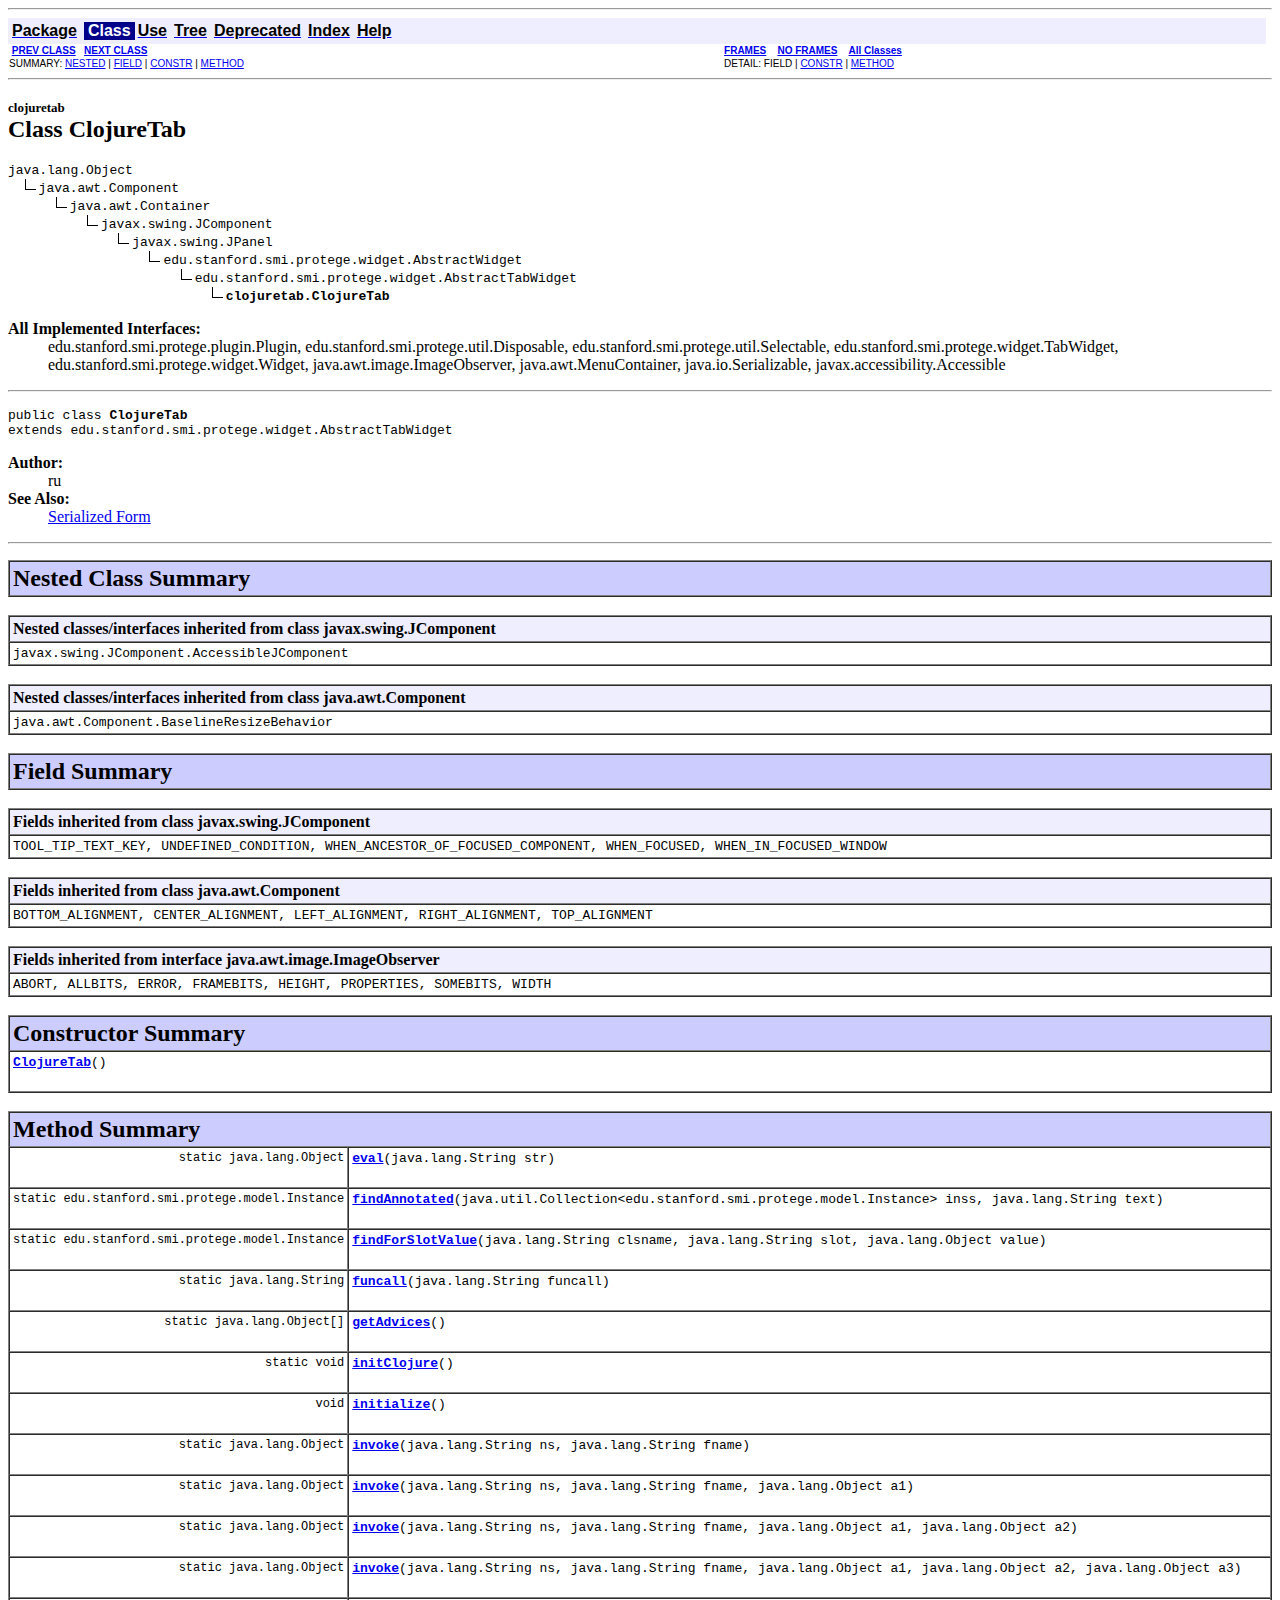
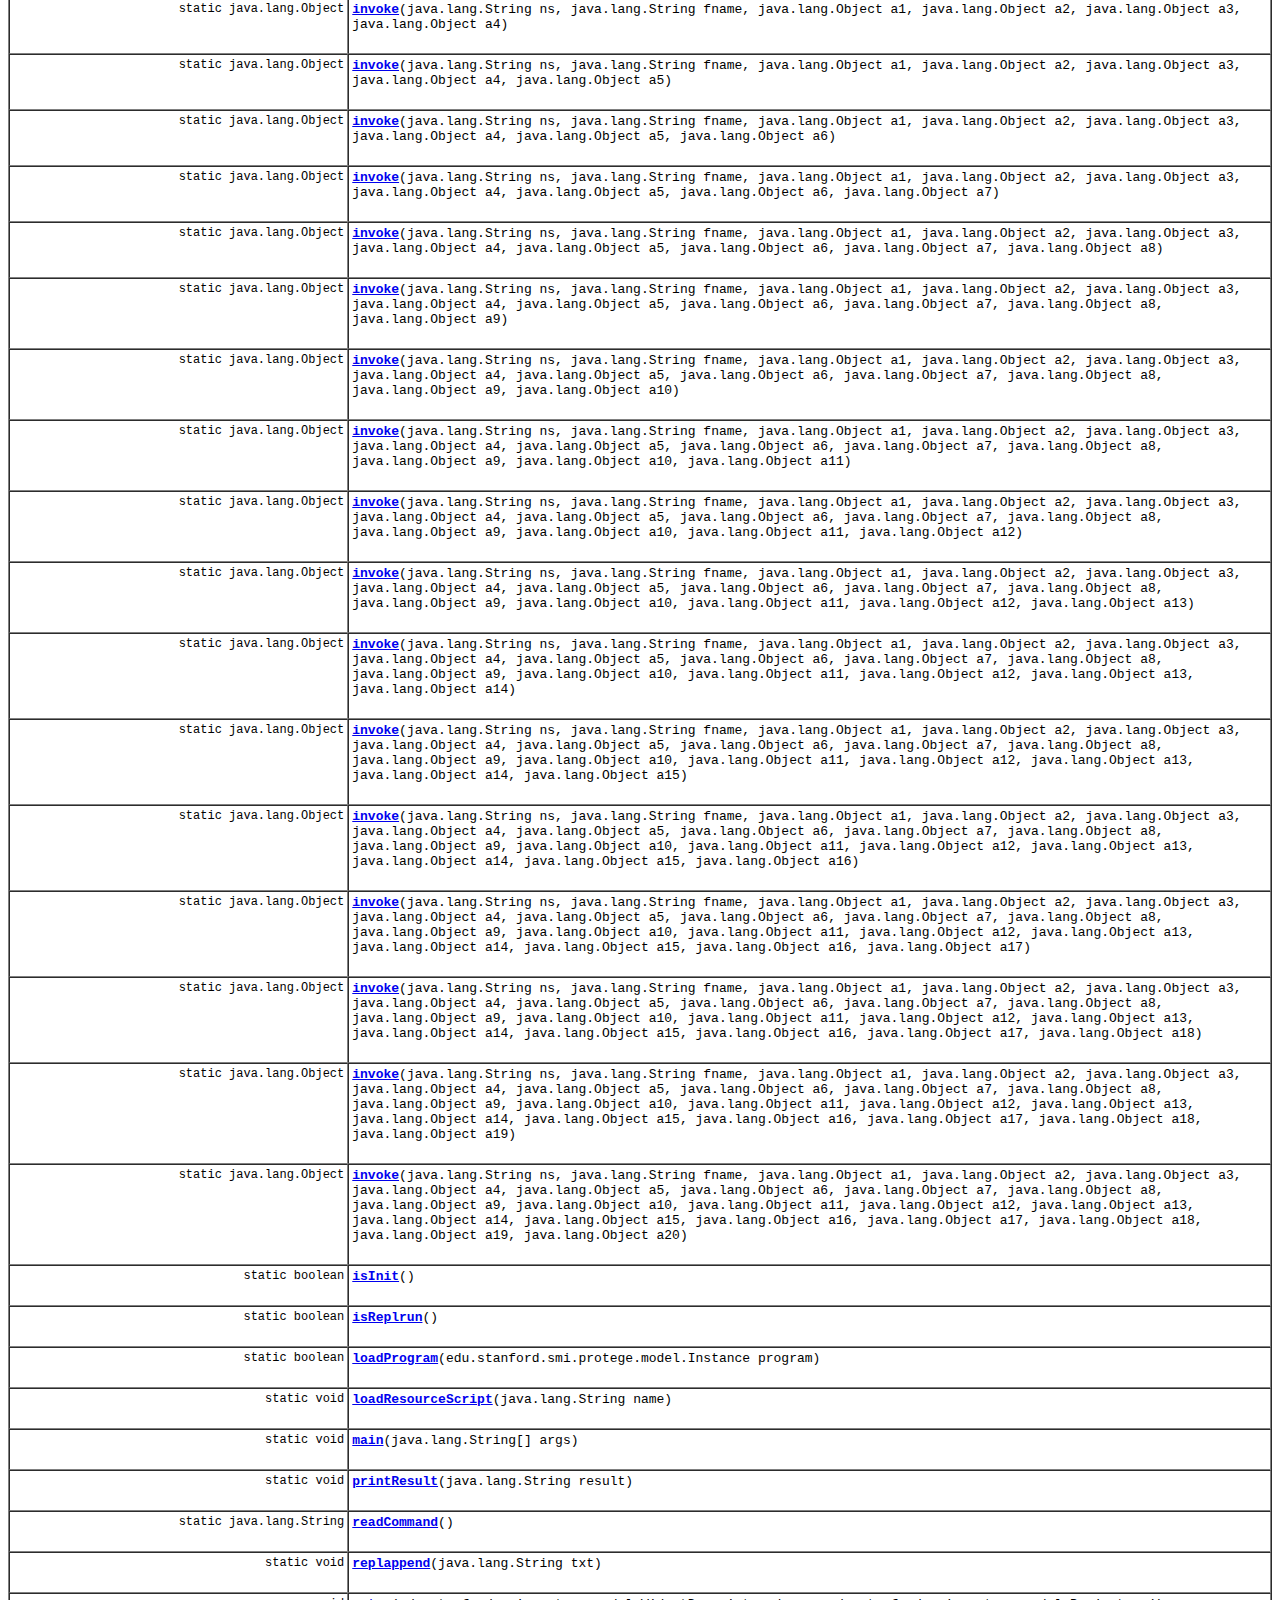
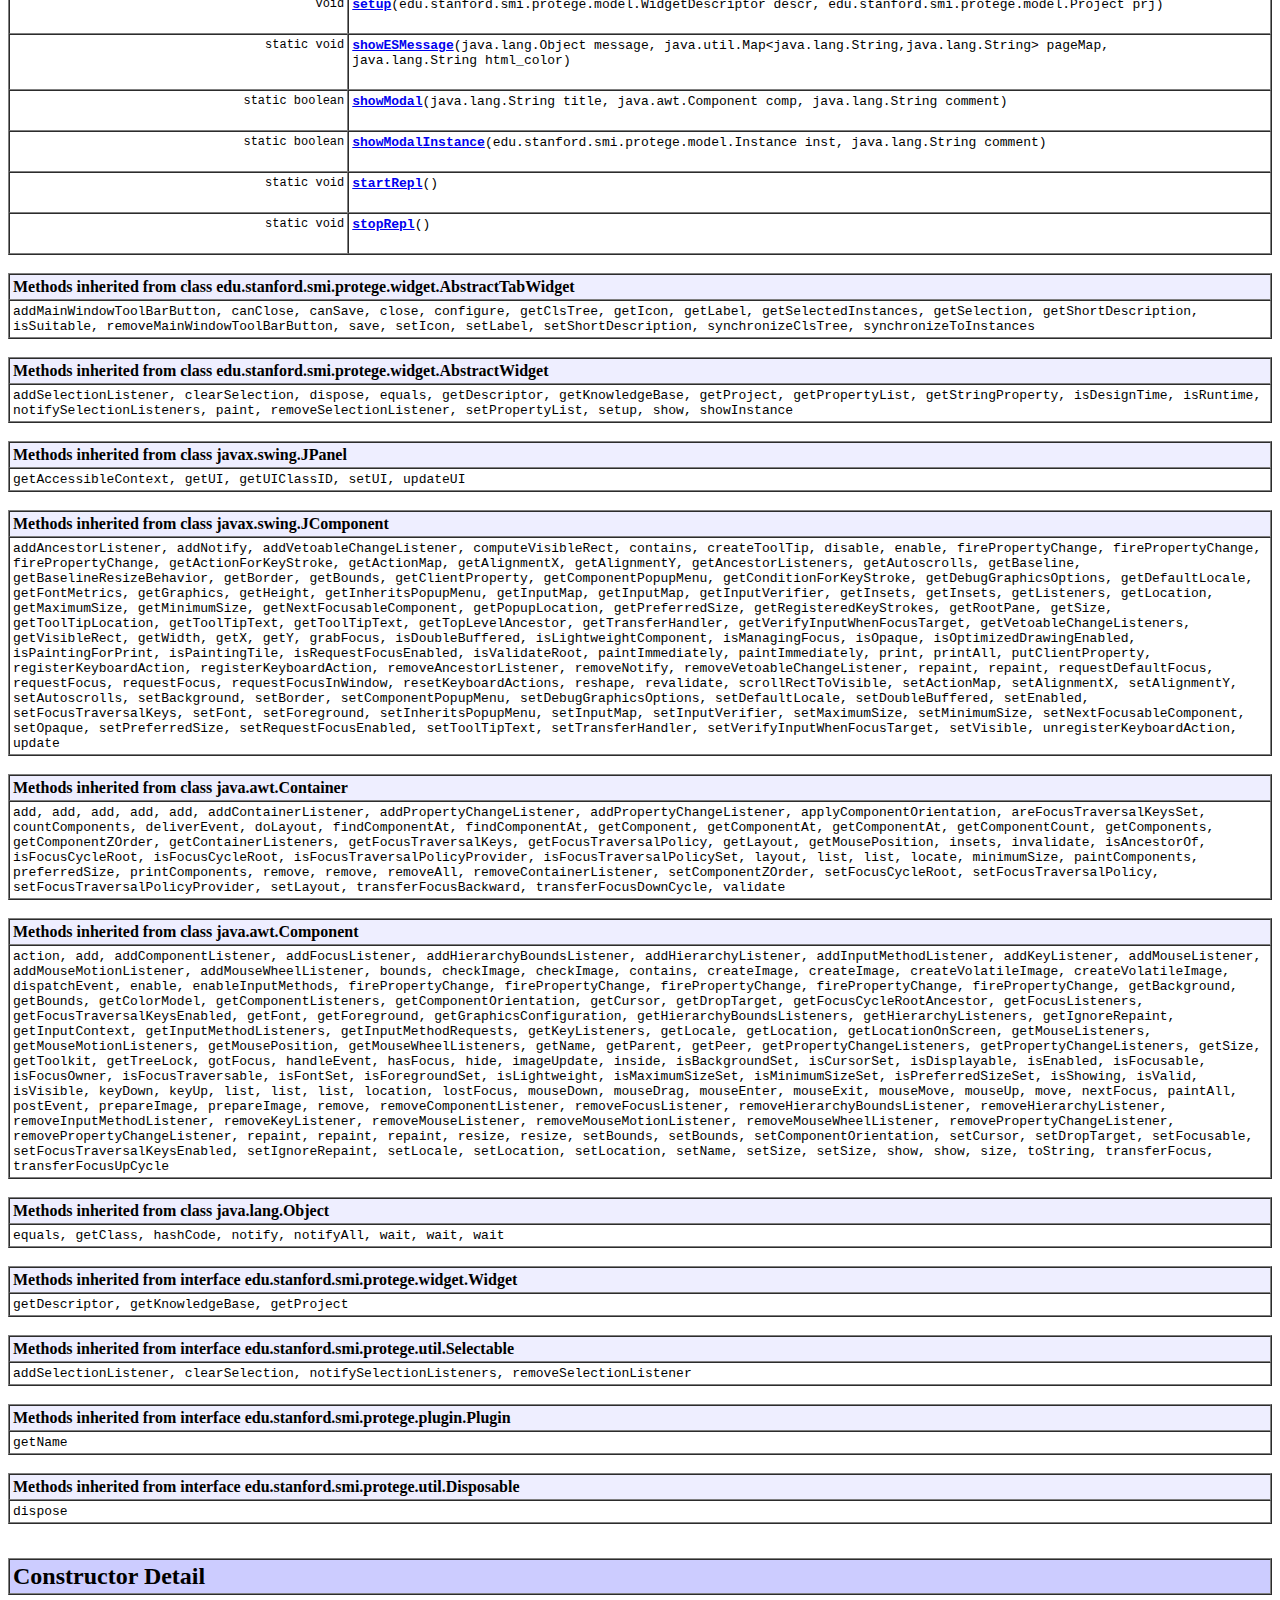
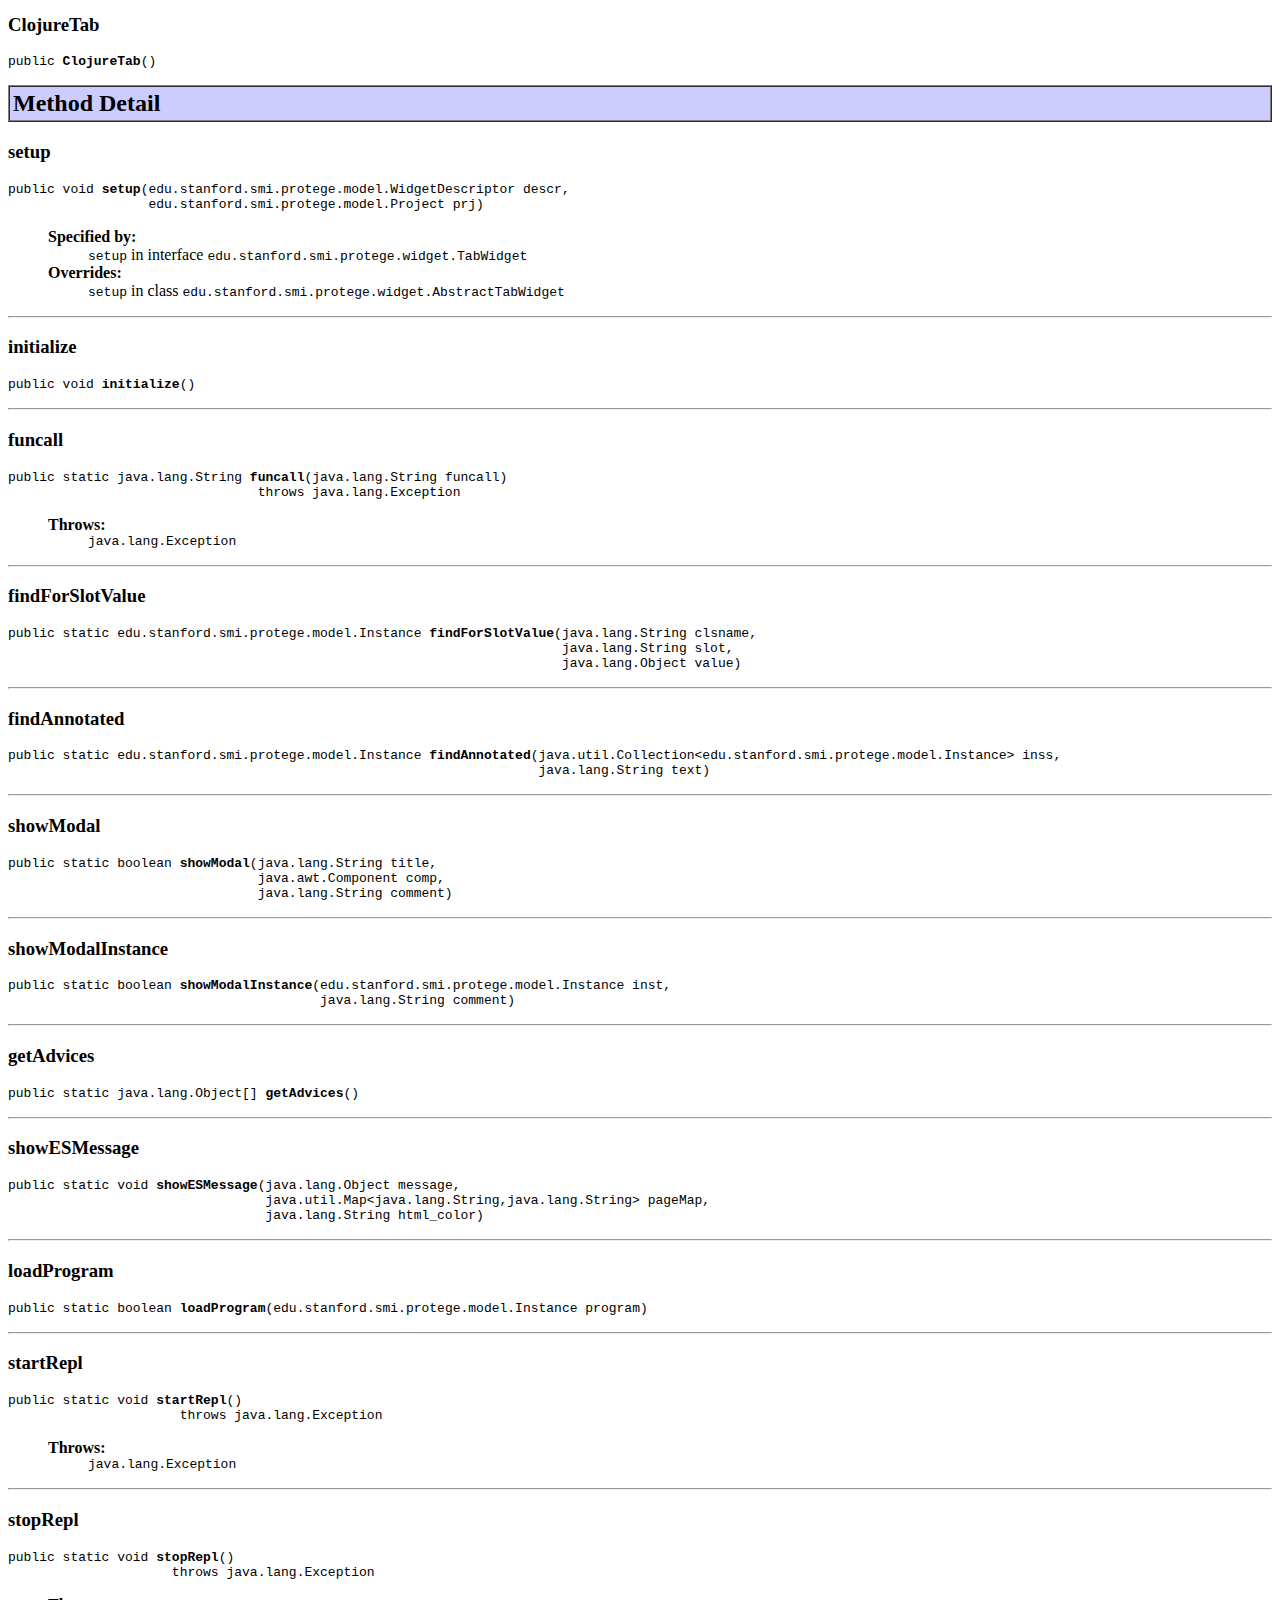
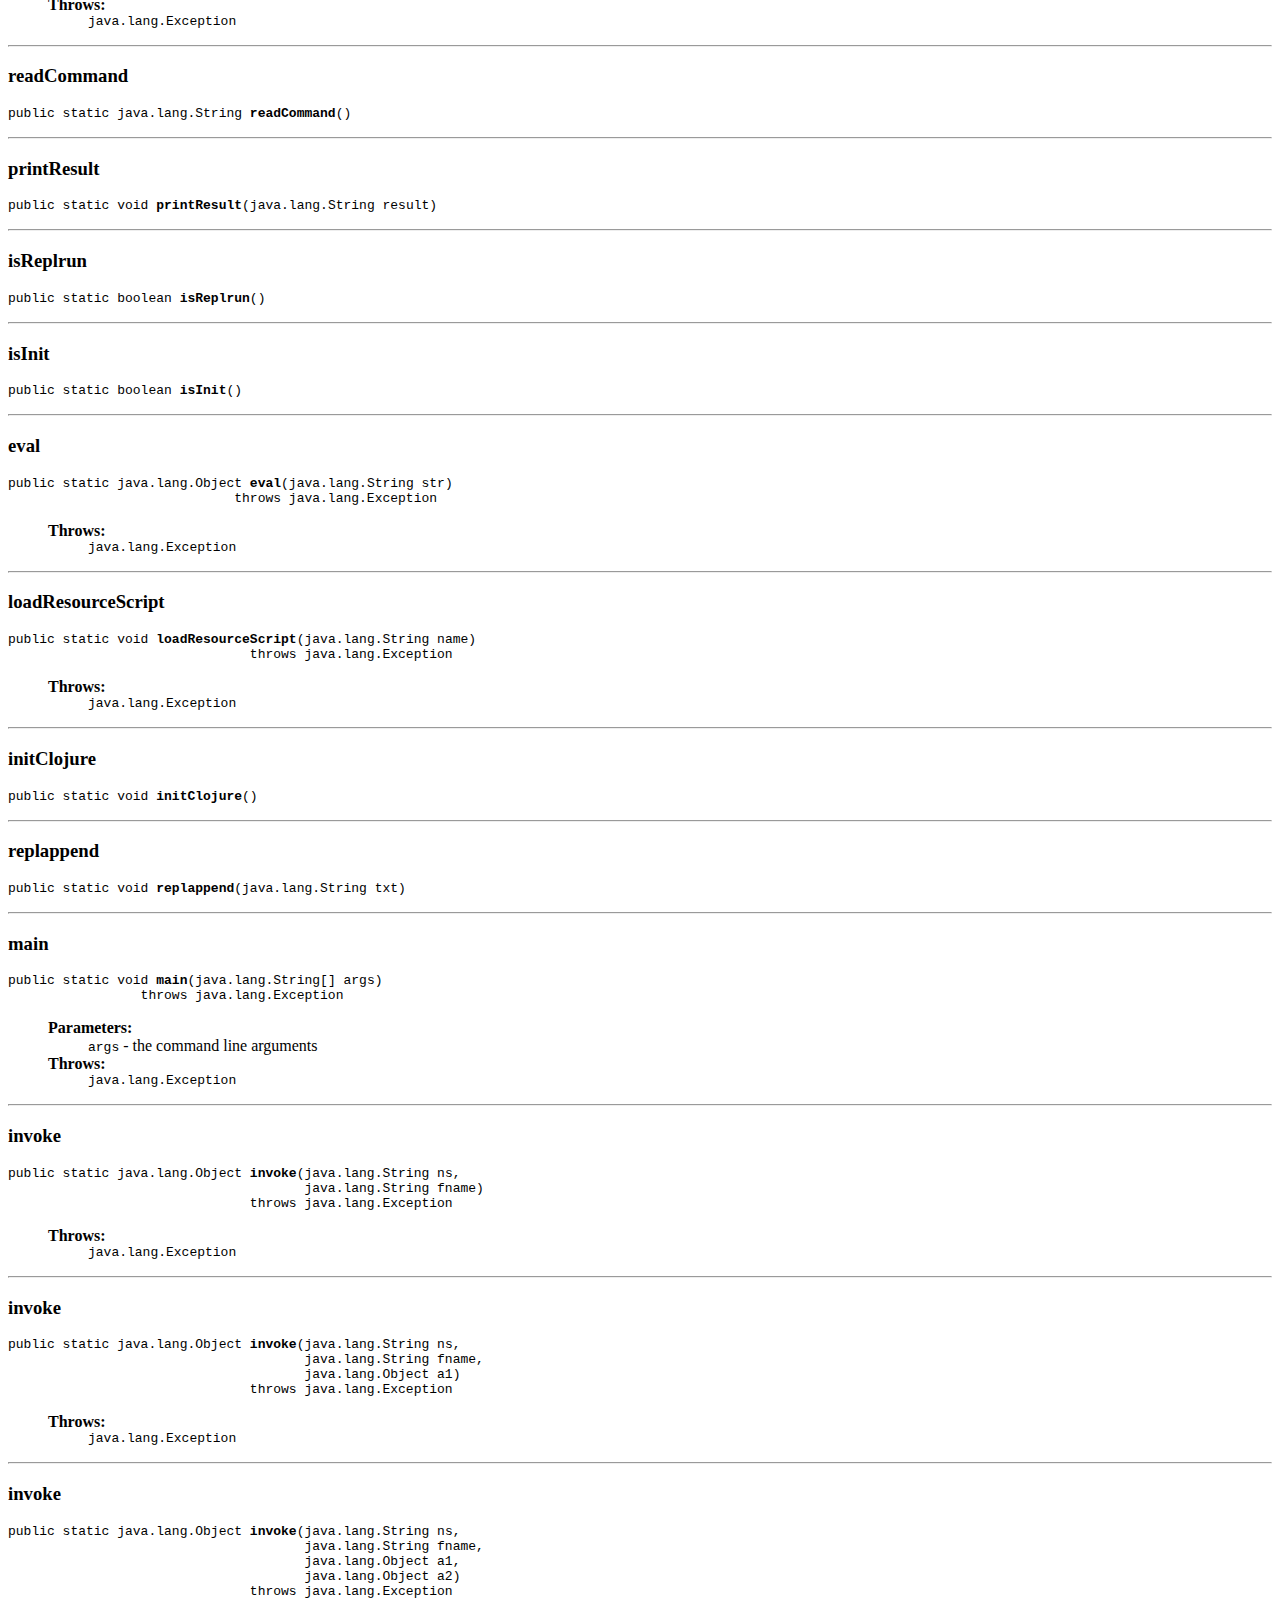
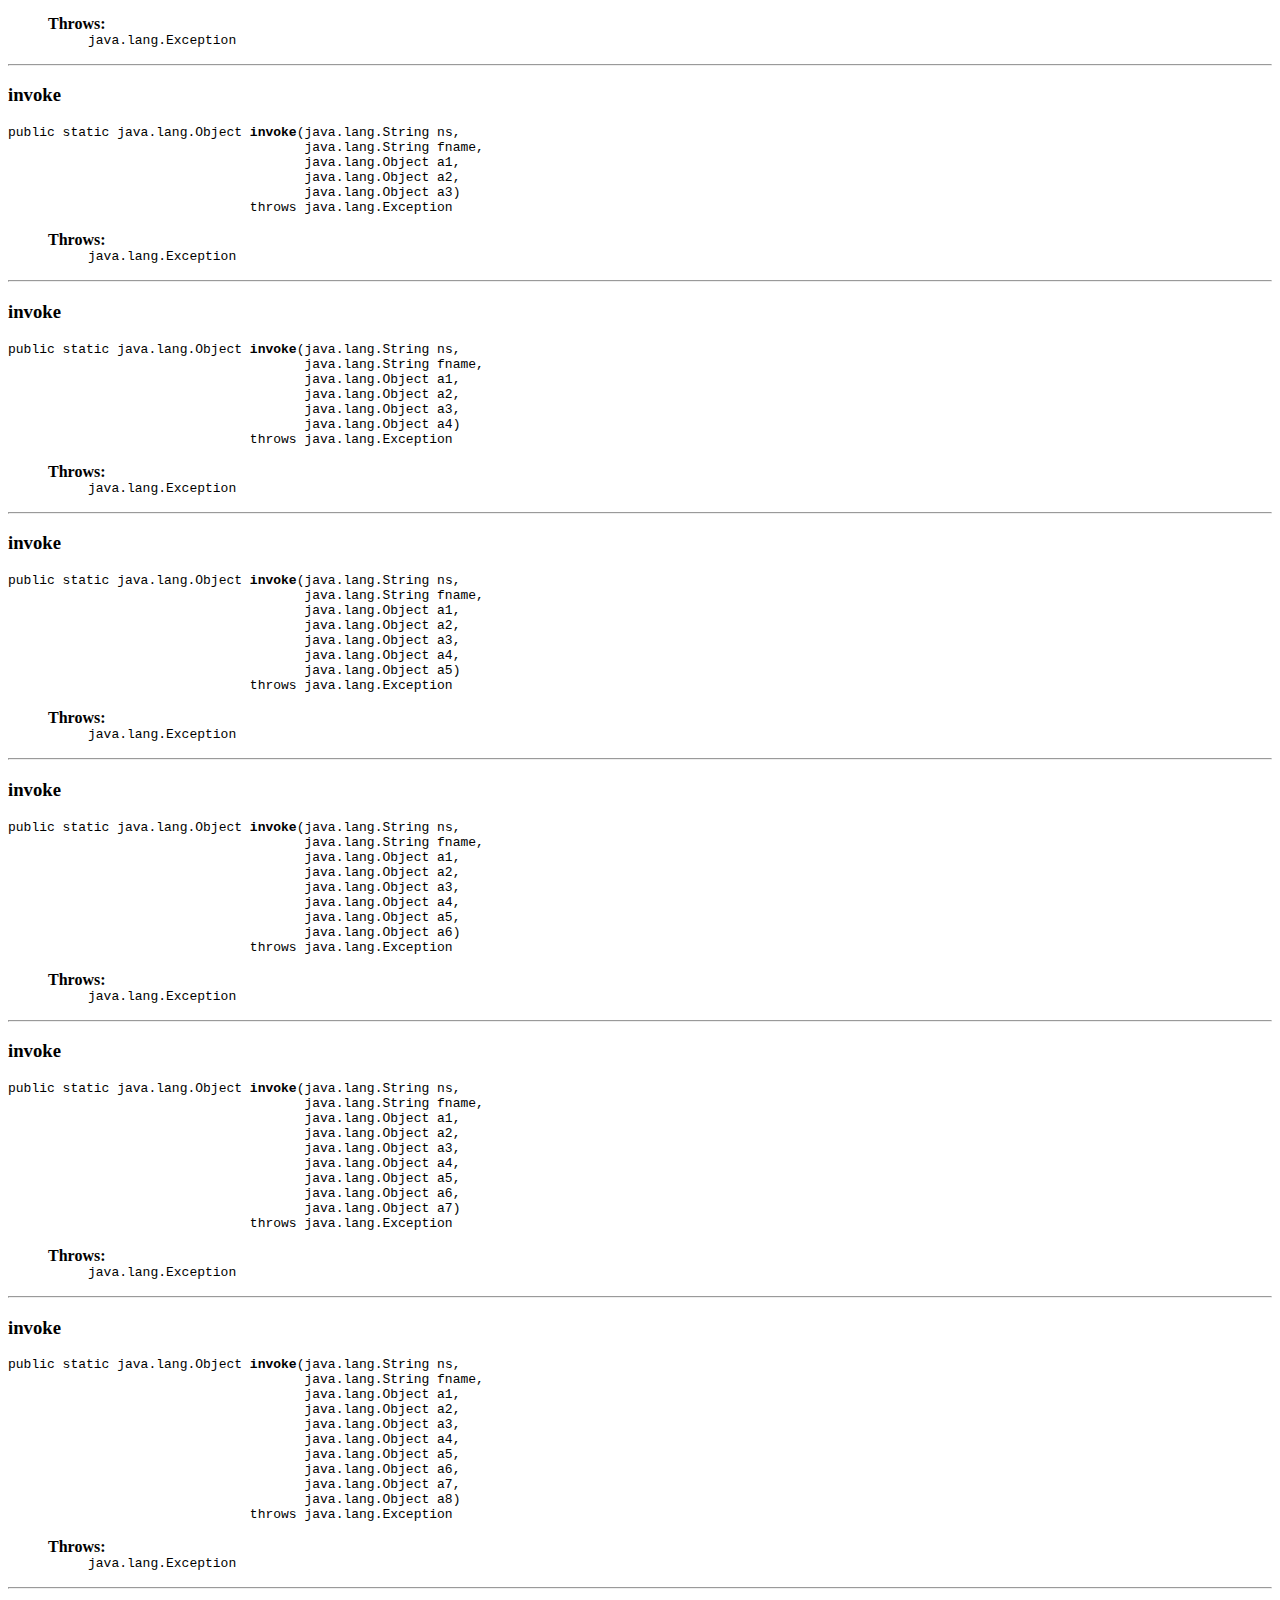
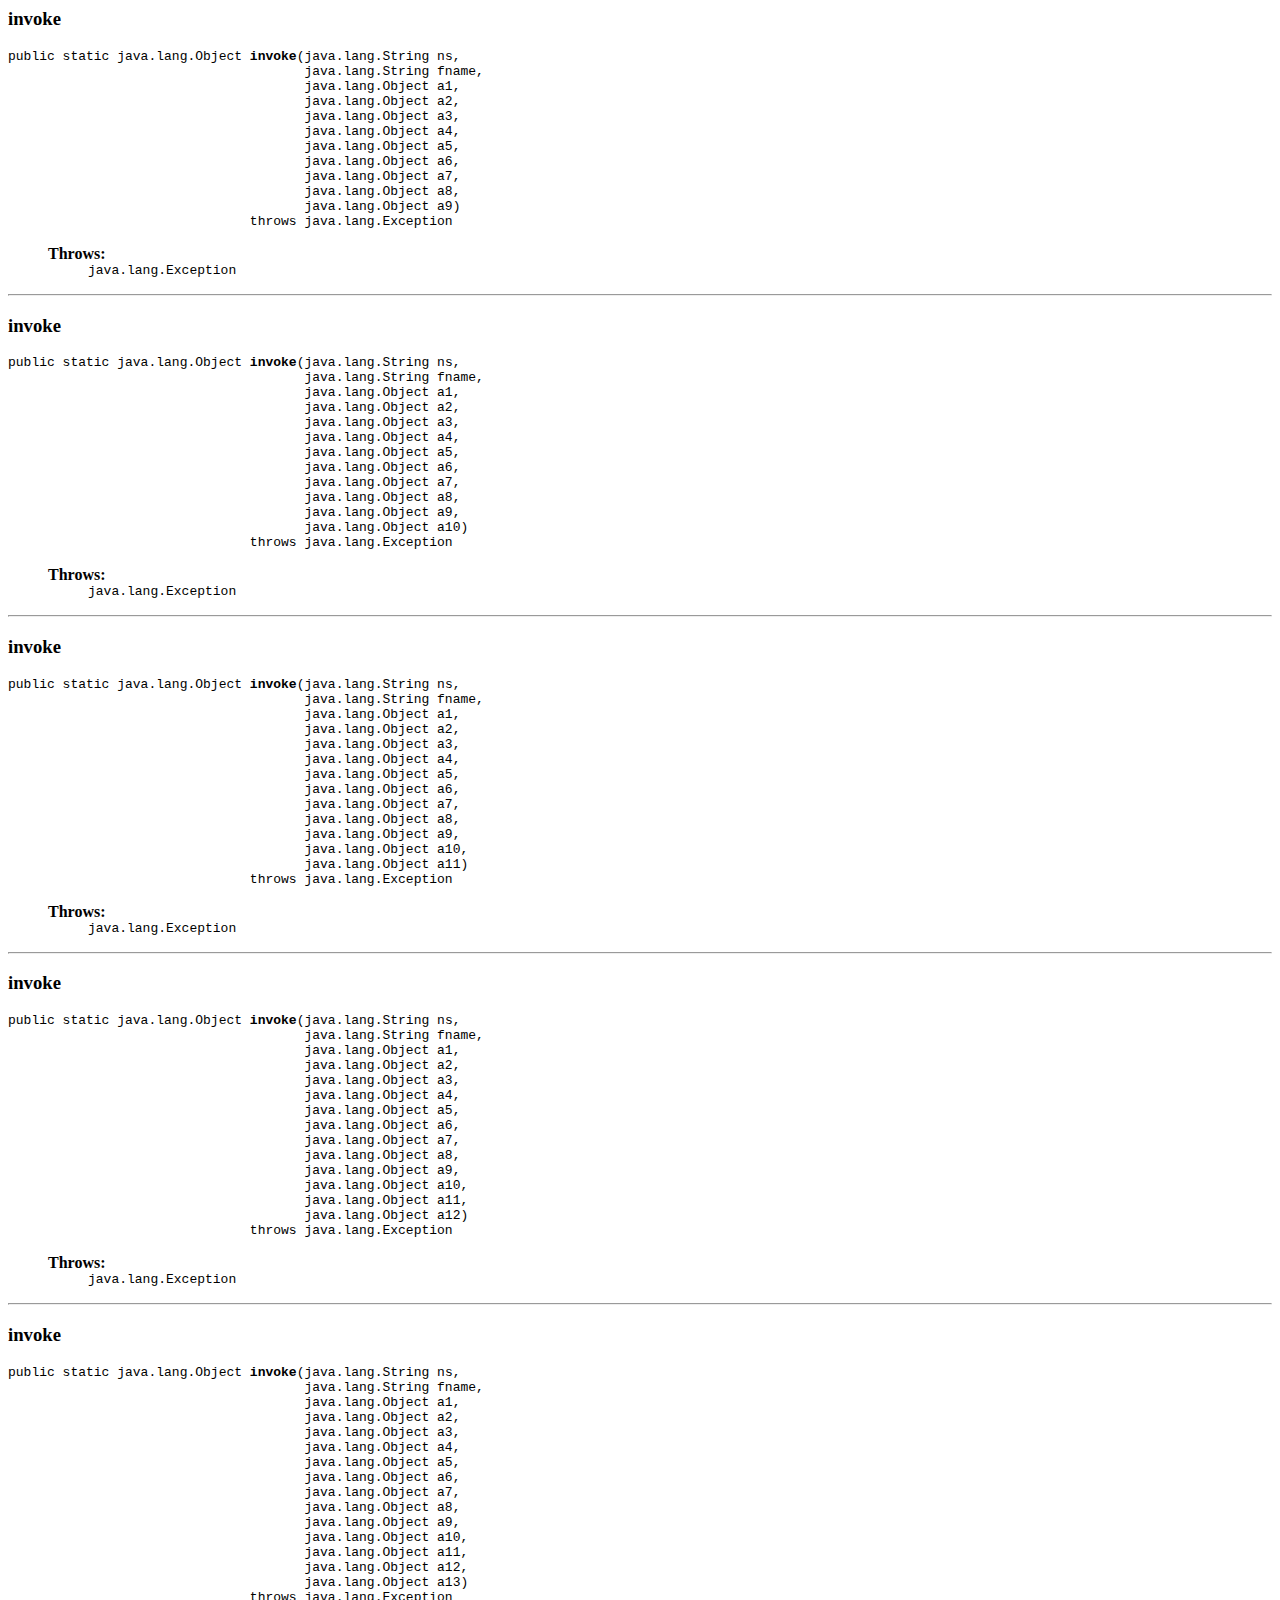
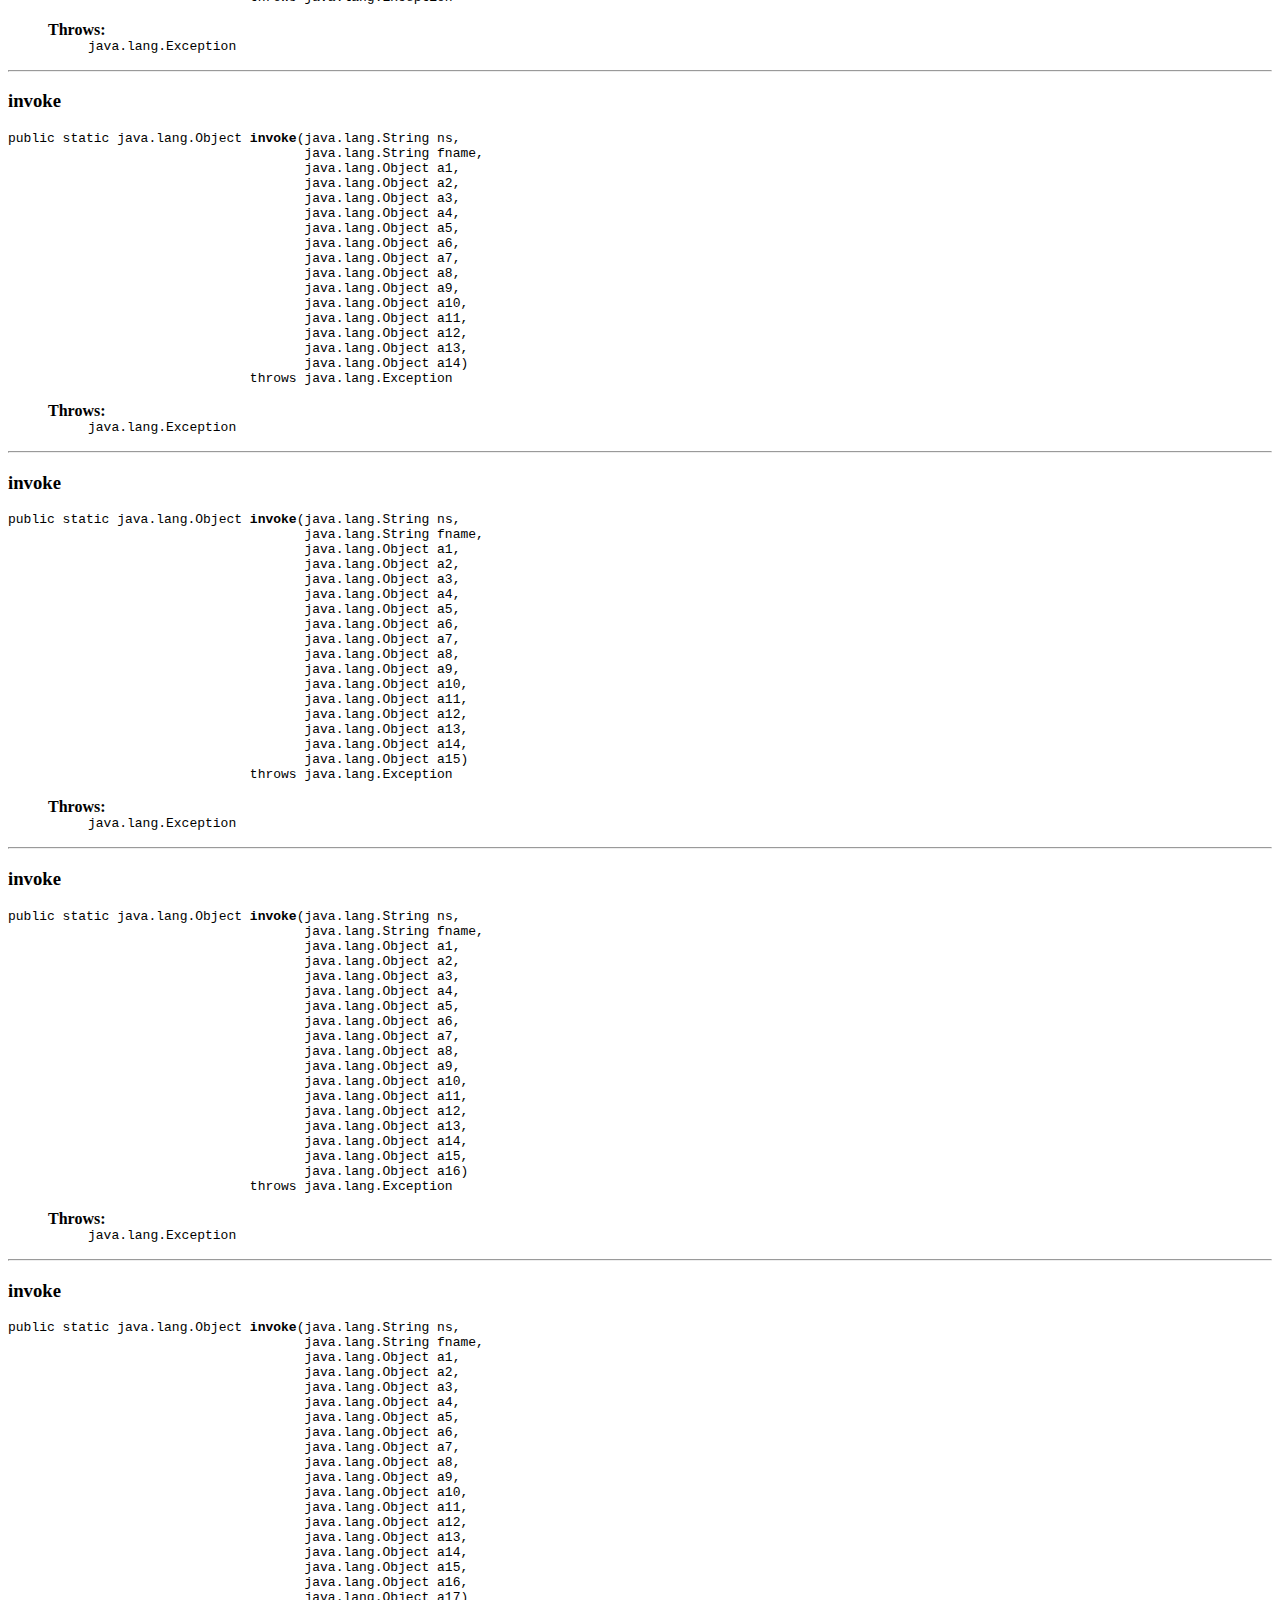
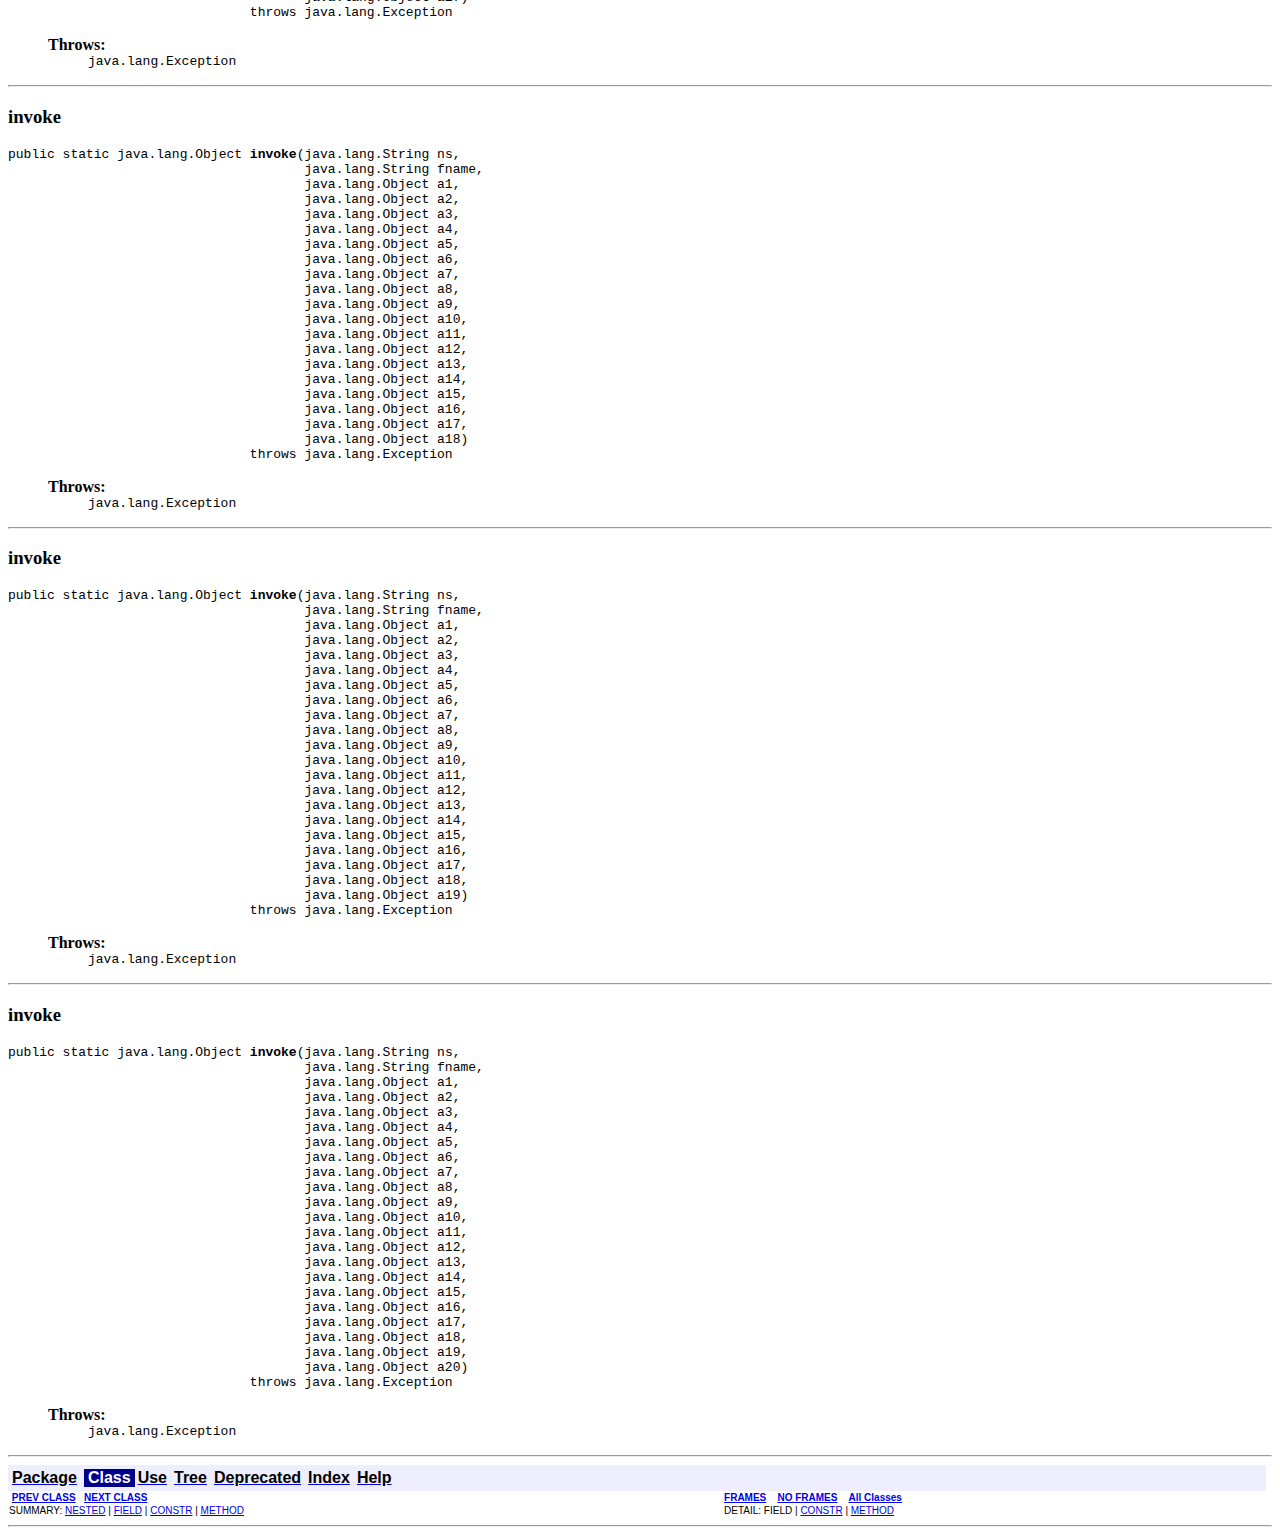
<file: pro-server/src/ClojureTab-1.5/doc/clojuretab/ClojureTab.html>
<!DOCTYPE HTML PUBLIC "-//W3C//DTD HTML 4.01 Transitional//EN" "http://www.w3.org/TR/html4/loose.dtd">
<!--NewPage-->
<HTML>
<HEAD>
<!-- Generated by javadoc (build 1.6.0_65) on Sat May 17 10:45:29 MSK 2014 -->
<TITLE>
ClojureTab
</TITLE>

<META NAME="date" CONTENT="2014-05-17">

<LINK REL ="stylesheet" TYPE="text/css" HREF="../stylesheet.css" TITLE="Style">

<SCRIPT type="text/javascript">
function windowTitle()
{
    if (location.href.indexOf('is-external=true') == -1) {
        parent.document.title="ClojureTab";
    }
}
</SCRIPT>
<NOSCRIPT>
</NOSCRIPT>

</HEAD>

<BODY BGCOLOR="white" onload="windowTitle();">
<HR>


<!-- ========= START OF TOP NAVBAR ======= -->
<A NAME="navbar_top"><!-- --></A>
<A HREF="#skip-navbar_top" title="Skip navigation links"></A>
<TABLE BORDER="0" WIDTH="100%" CELLPADDING="1" CELLSPACING="0" SUMMARY="">
<TR>
<TD COLSPAN=2 BGCOLOR="#EEEEFF" CLASS="NavBarCell1">
<A NAME="navbar_top_firstrow"><!-- --></A>
<TABLE BORDER="0" CELLPADDING="0" CELLSPACING="3" SUMMARY="">
  <TR ALIGN="center" VALIGN="top">
  <TD BGCOLOR="#EEEEFF" CLASS="NavBarCell1">    <A HREF="../clojuretab/package-summary.html"><FONT CLASS="NavBarFont1"><B>Package</B></FONT></A>&nbsp;</TD>
  <TD BGCOLOR="#FFFFFF" CLASS="NavBarCell1Rev"> &nbsp;<FONT CLASS="NavBarFont1Rev"><B>Class</B></FONT>&nbsp;</TD>
  <TD BGCOLOR="#EEEEFF" CLASS="NavBarCell1">    <A HREF="class-use/ClojureTab.html"><FONT CLASS="NavBarFont1"><B>Use</B></FONT></A>&nbsp;</TD>
  <TD BGCOLOR="#EEEEFF" CLASS="NavBarCell1">    <A HREF="package-tree.html"><FONT CLASS="NavBarFont1"><B>Tree</B></FONT></A>&nbsp;</TD>
  <TD BGCOLOR="#EEEEFF" CLASS="NavBarCell1">    <A HREF="../deprecated-list.html"><FONT CLASS="NavBarFont1"><B>Deprecated</B></FONT></A>&nbsp;</TD>
  <TD BGCOLOR="#EEEEFF" CLASS="NavBarCell1">    <A HREF="../index-files/index-1.html"><FONT CLASS="NavBarFont1"><B>Index</B></FONT></A>&nbsp;</TD>
  <TD BGCOLOR="#EEEEFF" CLASS="NavBarCell1">    <A HREF="../help-doc.html"><FONT CLASS="NavBarFont1"><B>Help</B></FONT></A>&nbsp;</TD>
  </TR>
</TABLE>
</TD>
<TD ALIGN="right" VALIGN="top" ROWSPAN=3><EM>
</EM>
</TD>
</TR>

<TR>
<TD BGCOLOR="white" CLASS="NavBarCell2"><FONT SIZE="-2">
&nbsp;<A HREF="../clojuretab/ClojureActionButton.html" title="class in clojuretab"><B>PREV CLASS</B></A>&nbsp;
&nbsp;<A HREF="../clojuretab/MenuItemInserter.html" title="class in clojuretab"><B>NEXT CLASS</B></A></FONT></TD>
<TD BGCOLOR="white" CLASS="NavBarCell2"><FONT SIZE="-2">
  <A HREF="../index.html?clojuretab/ClojureTab.html" target="_top"><B>FRAMES</B></A>  &nbsp;
&nbsp;<A HREF="ClojureTab.html" target="_top"><B>NO FRAMES</B></A>  &nbsp;
&nbsp;<SCRIPT type="text/javascript">
  <!--
  if(window==top) {
    document.writeln('<A HREF="../allclasses-noframe.html"><B>All Classes</B></A>');
  }
  //-->
</SCRIPT>
<NOSCRIPT>
  <A HREF="../allclasses-noframe.html"><B>All Classes</B></A>
</NOSCRIPT>


</FONT></TD>
</TR>
<TR>
<TD VALIGN="top" CLASS="NavBarCell3"><FONT SIZE="-2">
  SUMMARY:&nbsp;<A HREF="#nested_classes_inherited_from_class_javax.swing.JComponent">NESTED</A>&nbsp;|&nbsp;<A HREF="#fields_inherited_from_class_javax.swing.JComponent">FIELD</A>&nbsp;|&nbsp;<A HREF="#constructor_summary">CONSTR</A>&nbsp;|&nbsp;<A HREF="#method_summary">METHOD</A></FONT></TD>
<TD VALIGN="top" CLASS="NavBarCell3"><FONT SIZE="-2">
DETAIL:&nbsp;FIELD&nbsp;|&nbsp;<A HREF="#constructor_detail">CONSTR</A>&nbsp;|&nbsp;<A HREF="#method_detail">METHOD</A></FONT></TD>
</TR>
</TABLE>
<A NAME="skip-navbar_top"></A>
<!-- ========= END OF TOP NAVBAR ========= -->

<HR>
<!-- ======== START OF CLASS DATA ======== -->
<H2>
<FONT SIZE="-1">
clojuretab</FONT>
<BR>
Class ClojureTab</H2>
<PRE>
java.lang.Object
  <IMG SRC="../resources/inherit.gif" ALT="extended by ">java.awt.Component
      <IMG SRC="../resources/inherit.gif" ALT="extended by ">java.awt.Container
          <IMG SRC="../resources/inherit.gif" ALT="extended by ">javax.swing.JComponent
              <IMG SRC="../resources/inherit.gif" ALT="extended by ">javax.swing.JPanel
                  <IMG SRC="../resources/inherit.gif" ALT="extended by ">edu.stanford.smi.protege.widget.AbstractWidget
                      <IMG SRC="../resources/inherit.gif" ALT="extended by ">edu.stanford.smi.protege.widget.AbstractTabWidget
                          <IMG SRC="../resources/inherit.gif" ALT="extended by "><B>clojuretab.ClojureTab</B>
</PRE>
<DL>
<DT><B>All Implemented Interfaces:</B> <DD>edu.stanford.smi.protege.plugin.Plugin, edu.stanford.smi.protege.util.Disposable, edu.stanford.smi.protege.util.Selectable, edu.stanford.smi.protege.widget.TabWidget, edu.stanford.smi.protege.widget.Widget, java.awt.image.ImageObserver, java.awt.MenuContainer, java.io.Serializable, javax.accessibility.Accessible</DD>
</DL>
<HR>
<DL>
<DT><PRE>public class <B>ClojureTab</B><DT>extends edu.stanford.smi.protege.widget.AbstractTabWidget</DL>
</PRE>

<P>
<DL>
<DT><B>Author:</B></DT>
  <DD>ru</DD>
<DT><B>See Also:</B><DD><A HREF="../serialized-form.html#clojuretab.ClojureTab">Serialized Form</A></DL>
<HR>

<P>
<!-- ======== NESTED CLASS SUMMARY ======== -->

<A NAME="nested_class_summary"><!-- --></A>
<TABLE BORDER="1" WIDTH="100%" CELLPADDING="3" CELLSPACING="0" SUMMARY="">
<TR BGCOLOR="#CCCCFF" CLASS="TableHeadingColor">
<TH ALIGN="left" COLSPAN="2"><FONT SIZE="+2">
<B>Nested Class Summary</B></FONT></TH>
</TR>
</TABLE>
&nbsp;<A NAME="nested_classes_inherited_from_class_javax.swing.JComponent"><!-- --></A>
<TABLE BORDER="1" WIDTH="100%" CELLPADDING="3" CELLSPACING="0" SUMMARY="">
<TR BGCOLOR="#EEEEFF" CLASS="TableSubHeadingColor">
<TH ALIGN="left"><B>Nested classes/interfaces inherited from class javax.swing.JComponent</B></TH>
</TR>
<TR BGCOLOR="white" CLASS="TableRowColor">
<TD><CODE>javax.swing.JComponent.AccessibleJComponent</CODE></TD>
</TR>
</TABLE>
&nbsp;
<A NAME="nested_classes_inherited_from_class_java.awt.Component"><!-- --></A>
<TABLE BORDER="1" WIDTH="100%" CELLPADDING="3" CELLSPACING="0" SUMMARY="">
<TR BGCOLOR="#EEEEFF" CLASS="TableSubHeadingColor">
<TH ALIGN="left"><B>Nested classes/interfaces inherited from class java.awt.Component</B></TH>
</TR>
<TR BGCOLOR="white" CLASS="TableRowColor">
<TD><CODE>java.awt.Component.BaselineResizeBehavior</CODE></TD>
</TR>
</TABLE>
&nbsp;
<!-- =========== FIELD SUMMARY =========== -->

<A NAME="field_summary"><!-- --></A>
<TABLE BORDER="1" WIDTH="100%" CELLPADDING="3" CELLSPACING="0" SUMMARY="">
<TR BGCOLOR="#CCCCFF" CLASS="TableHeadingColor">
<TH ALIGN="left" COLSPAN="2"><FONT SIZE="+2">
<B>Field Summary</B></FONT></TH>
</TR>
</TABLE>
&nbsp;<A NAME="fields_inherited_from_class_javax.swing.JComponent"><!-- --></A>
<TABLE BORDER="1" WIDTH="100%" CELLPADDING="3" CELLSPACING="0" SUMMARY="">
<TR BGCOLOR="#EEEEFF" CLASS="TableSubHeadingColor">
<TH ALIGN="left"><B>Fields inherited from class javax.swing.JComponent</B></TH>
</TR>
<TR BGCOLOR="white" CLASS="TableRowColor">
<TD><CODE>TOOL_TIP_TEXT_KEY, UNDEFINED_CONDITION, WHEN_ANCESTOR_OF_FOCUSED_COMPONENT, WHEN_FOCUSED, WHEN_IN_FOCUSED_WINDOW</CODE></TD>
</TR>
</TABLE>
&nbsp;<A NAME="fields_inherited_from_class_java.awt.Component"><!-- --></A>
<TABLE BORDER="1" WIDTH="100%" CELLPADDING="3" CELLSPACING="0" SUMMARY="">
<TR BGCOLOR="#EEEEFF" CLASS="TableSubHeadingColor">
<TH ALIGN="left"><B>Fields inherited from class java.awt.Component</B></TH>
</TR>
<TR BGCOLOR="white" CLASS="TableRowColor">
<TD><CODE>BOTTOM_ALIGNMENT, CENTER_ALIGNMENT, LEFT_ALIGNMENT, RIGHT_ALIGNMENT, TOP_ALIGNMENT</CODE></TD>
</TR>
</TABLE>
&nbsp;<A NAME="fields_inherited_from_class_java.awt.image.ImageObserver"><!-- --></A>
<TABLE BORDER="1" WIDTH="100%" CELLPADDING="3" CELLSPACING="0" SUMMARY="">
<TR BGCOLOR="#EEEEFF" CLASS="TableSubHeadingColor">
<TH ALIGN="left"><B>Fields inherited from interface java.awt.image.ImageObserver</B></TH>
</TR>
<TR BGCOLOR="white" CLASS="TableRowColor">
<TD><CODE>ABORT, ALLBITS, ERROR, FRAMEBITS, HEIGHT, PROPERTIES, SOMEBITS, WIDTH</CODE></TD>
</TR>
</TABLE>
&nbsp;
<!-- ======== CONSTRUCTOR SUMMARY ======== -->

<A NAME="constructor_summary"><!-- --></A>
<TABLE BORDER="1" WIDTH="100%" CELLPADDING="3" CELLSPACING="0" SUMMARY="">
<TR BGCOLOR="#CCCCFF" CLASS="TableHeadingColor">
<TH ALIGN="left" COLSPAN="2"><FONT SIZE="+2">
<B>Constructor Summary</B></FONT></TH>
</TR>
<TR BGCOLOR="white" CLASS="TableRowColor">
<TD><CODE><B><A HREF="../clojuretab/ClojureTab.html#ClojureTab()">ClojureTab</A></B>()</CODE>

<BR>
&nbsp;&nbsp;&nbsp;&nbsp;&nbsp;&nbsp;&nbsp;&nbsp;&nbsp;&nbsp;&nbsp;</TD>
</TR>
</TABLE>
&nbsp;
<!-- ========== METHOD SUMMARY =========== -->

<A NAME="method_summary"><!-- --></A>
<TABLE BORDER="1" WIDTH="100%" CELLPADDING="3" CELLSPACING="0" SUMMARY="">
<TR BGCOLOR="#CCCCFF" CLASS="TableHeadingColor">
<TH ALIGN="left" COLSPAN="2"><FONT SIZE="+2">
<B>Method Summary</B></FONT></TH>
</TR>
<TR BGCOLOR="white" CLASS="TableRowColor">
<TD ALIGN="right" VALIGN="top" WIDTH="1%"><FONT SIZE="-1">
<CODE>static&nbsp;java.lang.Object</CODE></FONT></TD>
<TD><CODE><B><A HREF="../clojuretab/ClojureTab.html#eval(java.lang.String)">eval</A></B>(java.lang.String&nbsp;str)</CODE>

<BR>
&nbsp;&nbsp;&nbsp;&nbsp;&nbsp;&nbsp;&nbsp;&nbsp;&nbsp;&nbsp;&nbsp;</TD>
</TR>
<TR BGCOLOR="white" CLASS="TableRowColor">
<TD ALIGN="right" VALIGN="top" WIDTH="1%"><FONT SIZE="-1">
<CODE>static&nbsp;edu.stanford.smi.protege.model.Instance</CODE></FONT></TD>
<TD><CODE><B><A HREF="../clojuretab/ClojureTab.html#findAnnotated(java.util.Collection, java.lang.String)">findAnnotated</A></B>(java.util.Collection&lt;edu.stanford.smi.protege.model.Instance&gt;&nbsp;inss,
              java.lang.String&nbsp;text)</CODE>

<BR>
&nbsp;&nbsp;&nbsp;&nbsp;&nbsp;&nbsp;&nbsp;&nbsp;&nbsp;&nbsp;&nbsp;</TD>
</TR>
<TR BGCOLOR="white" CLASS="TableRowColor">
<TD ALIGN="right" VALIGN="top" WIDTH="1%"><FONT SIZE="-1">
<CODE>static&nbsp;edu.stanford.smi.protege.model.Instance</CODE></FONT></TD>
<TD><CODE><B><A HREF="../clojuretab/ClojureTab.html#findForSlotValue(java.lang.String, java.lang.String, java.lang.Object)">findForSlotValue</A></B>(java.lang.String&nbsp;clsname,
                 java.lang.String&nbsp;slot,
                 java.lang.Object&nbsp;value)</CODE>

<BR>
&nbsp;&nbsp;&nbsp;&nbsp;&nbsp;&nbsp;&nbsp;&nbsp;&nbsp;&nbsp;&nbsp;</TD>
</TR>
<TR BGCOLOR="white" CLASS="TableRowColor">
<TD ALIGN="right" VALIGN="top" WIDTH="1%"><FONT SIZE="-1">
<CODE>static&nbsp;java.lang.String</CODE></FONT></TD>
<TD><CODE><B><A HREF="../clojuretab/ClojureTab.html#funcall(java.lang.String)">funcall</A></B>(java.lang.String&nbsp;funcall)</CODE>

<BR>
&nbsp;&nbsp;&nbsp;&nbsp;&nbsp;&nbsp;&nbsp;&nbsp;&nbsp;&nbsp;&nbsp;</TD>
</TR>
<TR BGCOLOR="white" CLASS="TableRowColor">
<TD ALIGN="right" VALIGN="top" WIDTH="1%"><FONT SIZE="-1">
<CODE>static&nbsp;java.lang.Object[]</CODE></FONT></TD>
<TD><CODE><B><A HREF="../clojuretab/ClojureTab.html#getAdvices()">getAdvices</A></B>()</CODE>

<BR>
&nbsp;&nbsp;&nbsp;&nbsp;&nbsp;&nbsp;&nbsp;&nbsp;&nbsp;&nbsp;&nbsp;</TD>
</TR>
<TR BGCOLOR="white" CLASS="TableRowColor">
<TD ALIGN="right" VALIGN="top" WIDTH="1%"><FONT SIZE="-1">
<CODE>static&nbsp;void</CODE></FONT></TD>
<TD><CODE><B><A HREF="../clojuretab/ClojureTab.html#initClojure()">initClojure</A></B>()</CODE>

<BR>
&nbsp;&nbsp;&nbsp;&nbsp;&nbsp;&nbsp;&nbsp;&nbsp;&nbsp;&nbsp;&nbsp;</TD>
</TR>
<TR BGCOLOR="white" CLASS="TableRowColor">
<TD ALIGN="right" VALIGN="top" WIDTH="1%"><FONT SIZE="-1">
<CODE>&nbsp;void</CODE></FONT></TD>
<TD><CODE><B><A HREF="../clojuretab/ClojureTab.html#initialize()">initialize</A></B>()</CODE>

<BR>
&nbsp;&nbsp;&nbsp;&nbsp;&nbsp;&nbsp;&nbsp;&nbsp;&nbsp;&nbsp;&nbsp;</TD>
</TR>
<TR BGCOLOR="white" CLASS="TableRowColor">
<TD ALIGN="right" VALIGN="top" WIDTH="1%"><FONT SIZE="-1">
<CODE>static&nbsp;java.lang.Object</CODE></FONT></TD>
<TD><CODE><B><A HREF="../clojuretab/ClojureTab.html#invoke(java.lang.String, java.lang.String)">invoke</A></B>(java.lang.String&nbsp;ns,
       java.lang.String&nbsp;fname)</CODE>

<BR>
&nbsp;&nbsp;&nbsp;&nbsp;&nbsp;&nbsp;&nbsp;&nbsp;&nbsp;&nbsp;&nbsp;</TD>
</TR>
<TR BGCOLOR="white" CLASS="TableRowColor">
<TD ALIGN="right" VALIGN="top" WIDTH="1%"><FONT SIZE="-1">
<CODE>static&nbsp;java.lang.Object</CODE></FONT></TD>
<TD><CODE><B><A HREF="../clojuretab/ClojureTab.html#invoke(java.lang.String, java.lang.String, java.lang.Object)">invoke</A></B>(java.lang.String&nbsp;ns,
       java.lang.String&nbsp;fname,
       java.lang.Object&nbsp;a1)</CODE>

<BR>
&nbsp;&nbsp;&nbsp;&nbsp;&nbsp;&nbsp;&nbsp;&nbsp;&nbsp;&nbsp;&nbsp;</TD>
</TR>
<TR BGCOLOR="white" CLASS="TableRowColor">
<TD ALIGN="right" VALIGN="top" WIDTH="1%"><FONT SIZE="-1">
<CODE>static&nbsp;java.lang.Object</CODE></FONT></TD>
<TD><CODE><B><A HREF="../clojuretab/ClojureTab.html#invoke(java.lang.String, java.lang.String, java.lang.Object, java.lang.Object)">invoke</A></B>(java.lang.String&nbsp;ns,
       java.lang.String&nbsp;fname,
       java.lang.Object&nbsp;a1,
       java.lang.Object&nbsp;a2)</CODE>

<BR>
&nbsp;&nbsp;&nbsp;&nbsp;&nbsp;&nbsp;&nbsp;&nbsp;&nbsp;&nbsp;&nbsp;</TD>
</TR>
<TR BGCOLOR="white" CLASS="TableRowColor">
<TD ALIGN="right" VALIGN="top" WIDTH="1%"><FONT SIZE="-1">
<CODE>static&nbsp;java.lang.Object</CODE></FONT></TD>
<TD><CODE><B><A HREF="../clojuretab/ClojureTab.html#invoke(java.lang.String, java.lang.String, java.lang.Object, java.lang.Object, java.lang.Object)">invoke</A></B>(java.lang.String&nbsp;ns,
       java.lang.String&nbsp;fname,
       java.lang.Object&nbsp;a1,
       java.lang.Object&nbsp;a2,
       java.lang.Object&nbsp;a3)</CODE>

<BR>
&nbsp;&nbsp;&nbsp;&nbsp;&nbsp;&nbsp;&nbsp;&nbsp;&nbsp;&nbsp;&nbsp;</TD>
</TR>
<TR BGCOLOR="white" CLASS="TableRowColor">
<TD ALIGN="right" VALIGN="top" WIDTH="1%"><FONT SIZE="-1">
<CODE>static&nbsp;java.lang.Object</CODE></FONT></TD>
<TD><CODE><B><A HREF="../clojuretab/ClojureTab.html#invoke(java.lang.String, java.lang.String, java.lang.Object, java.lang.Object, java.lang.Object, java.lang.Object)">invoke</A></B>(java.lang.String&nbsp;ns,
       java.lang.String&nbsp;fname,
       java.lang.Object&nbsp;a1,
       java.lang.Object&nbsp;a2,
       java.lang.Object&nbsp;a3,
       java.lang.Object&nbsp;a4)</CODE>

<BR>
&nbsp;&nbsp;&nbsp;&nbsp;&nbsp;&nbsp;&nbsp;&nbsp;&nbsp;&nbsp;&nbsp;</TD>
</TR>
<TR BGCOLOR="white" CLASS="TableRowColor">
<TD ALIGN="right" VALIGN="top" WIDTH="1%"><FONT SIZE="-1">
<CODE>static&nbsp;java.lang.Object</CODE></FONT></TD>
<TD><CODE><B><A HREF="../clojuretab/ClojureTab.html#invoke(java.lang.String, java.lang.String, java.lang.Object, java.lang.Object, java.lang.Object, java.lang.Object, java.lang.Object)">invoke</A></B>(java.lang.String&nbsp;ns,
       java.lang.String&nbsp;fname,
       java.lang.Object&nbsp;a1,
       java.lang.Object&nbsp;a2,
       java.lang.Object&nbsp;a3,
       java.lang.Object&nbsp;a4,
       java.lang.Object&nbsp;a5)</CODE>

<BR>
&nbsp;&nbsp;&nbsp;&nbsp;&nbsp;&nbsp;&nbsp;&nbsp;&nbsp;&nbsp;&nbsp;</TD>
</TR>
<TR BGCOLOR="white" CLASS="TableRowColor">
<TD ALIGN="right" VALIGN="top" WIDTH="1%"><FONT SIZE="-1">
<CODE>static&nbsp;java.lang.Object</CODE></FONT></TD>
<TD><CODE><B><A HREF="../clojuretab/ClojureTab.html#invoke(java.lang.String, java.lang.String, java.lang.Object, java.lang.Object, java.lang.Object, java.lang.Object, java.lang.Object, java.lang.Object)">invoke</A></B>(java.lang.String&nbsp;ns,
       java.lang.String&nbsp;fname,
       java.lang.Object&nbsp;a1,
       java.lang.Object&nbsp;a2,
       java.lang.Object&nbsp;a3,
       java.lang.Object&nbsp;a4,
       java.lang.Object&nbsp;a5,
       java.lang.Object&nbsp;a6)</CODE>

<BR>
&nbsp;&nbsp;&nbsp;&nbsp;&nbsp;&nbsp;&nbsp;&nbsp;&nbsp;&nbsp;&nbsp;</TD>
</TR>
<TR BGCOLOR="white" CLASS="TableRowColor">
<TD ALIGN="right" VALIGN="top" WIDTH="1%"><FONT SIZE="-1">
<CODE>static&nbsp;java.lang.Object</CODE></FONT></TD>
<TD><CODE><B><A HREF="../clojuretab/ClojureTab.html#invoke(java.lang.String, java.lang.String, java.lang.Object, java.lang.Object, java.lang.Object, java.lang.Object, java.lang.Object, java.lang.Object, java.lang.Object)">invoke</A></B>(java.lang.String&nbsp;ns,
       java.lang.String&nbsp;fname,
       java.lang.Object&nbsp;a1,
       java.lang.Object&nbsp;a2,
       java.lang.Object&nbsp;a3,
       java.lang.Object&nbsp;a4,
       java.lang.Object&nbsp;a5,
       java.lang.Object&nbsp;a6,
       java.lang.Object&nbsp;a7)</CODE>

<BR>
&nbsp;&nbsp;&nbsp;&nbsp;&nbsp;&nbsp;&nbsp;&nbsp;&nbsp;&nbsp;&nbsp;</TD>
</TR>
<TR BGCOLOR="white" CLASS="TableRowColor">
<TD ALIGN="right" VALIGN="top" WIDTH="1%"><FONT SIZE="-1">
<CODE>static&nbsp;java.lang.Object</CODE></FONT></TD>
<TD><CODE><B><A HREF="../clojuretab/ClojureTab.html#invoke(java.lang.String, java.lang.String, java.lang.Object, java.lang.Object, java.lang.Object, java.lang.Object, java.lang.Object, java.lang.Object, java.lang.Object, java.lang.Object)">invoke</A></B>(java.lang.String&nbsp;ns,
       java.lang.String&nbsp;fname,
       java.lang.Object&nbsp;a1,
       java.lang.Object&nbsp;a2,
       java.lang.Object&nbsp;a3,
       java.lang.Object&nbsp;a4,
       java.lang.Object&nbsp;a5,
       java.lang.Object&nbsp;a6,
       java.lang.Object&nbsp;a7,
       java.lang.Object&nbsp;a8)</CODE>

<BR>
&nbsp;&nbsp;&nbsp;&nbsp;&nbsp;&nbsp;&nbsp;&nbsp;&nbsp;&nbsp;&nbsp;</TD>
</TR>
<TR BGCOLOR="white" CLASS="TableRowColor">
<TD ALIGN="right" VALIGN="top" WIDTH="1%"><FONT SIZE="-1">
<CODE>static&nbsp;java.lang.Object</CODE></FONT></TD>
<TD><CODE><B><A HREF="../clojuretab/ClojureTab.html#invoke(java.lang.String, java.lang.String, java.lang.Object, java.lang.Object, java.lang.Object, java.lang.Object, java.lang.Object, java.lang.Object, java.lang.Object, java.lang.Object, java.lang.Object)">invoke</A></B>(java.lang.String&nbsp;ns,
       java.lang.String&nbsp;fname,
       java.lang.Object&nbsp;a1,
       java.lang.Object&nbsp;a2,
       java.lang.Object&nbsp;a3,
       java.lang.Object&nbsp;a4,
       java.lang.Object&nbsp;a5,
       java.lang.Object&nbsp;a6,
       java.lang.Object&nbsp;a7,
       java.lang.Object&nbsp;a8,
       java.lang.Object&nbsp;a9)</CODE>

<BR>
&nbsp;&nbsp;&nbsp;&nbsp;&nbsp;&nbsp;&nbsp;&nbsp;&nbsp;&nbsp;&nbsp;</TD>
</TR>
<TR BGCOLOR="white" CLASS="TableRowColor">
<TD ALIGN="right" VALIGN="top" WIDTH="1%"><FONT SIZE="-1">
<CODE>static&nbsp;java.lang.Object</CODE></FONT></TD>
<TD><CODE><B><A HREF="../clojuretab/ClojureTab.html#invoke(java.lang.String, java.lang.String, java.lang.Object, java.lang.Object, java.lang.Object, java.lang.Object, java.lang.Object, java.lang.Object, java.lang.Object, java.lang.Object, java.lang.Object, java.lang.Object)">invoke</A></B>(java.lang.String&nbsp;ns,
       java.lang.String&nbsp;fname,
       java.lang.Object&nbsp;a1,
       java.lang.Object&nbsp;a2,
       java.lang.Object&nbsp;a3,
       java.lang.Object&nbsp;a4,
       java.lang.Object&nbsp;a5,
       java.lang.Object&nbsp;a6,
       java.lang.Object&nbsp;a7,
       java.lang.Object&nbsp;a8,
       java.lang.Object&nbsp;a9,
       java.lang.Object&nbsp;a10)</CODE>

<BR>
&nbsp;&nbsp;&nbsp;&nbsp;&nbsp;&nbsp;&nbsp;&nbsp;&nbsp;&nbsp;&nbsp;</TD>
</TR>
<TR BGCOLOR="white" CLASS="TableRowColor">
<TD ALIGN="right" VALIGN="top" WIDTH="1%"><FONT SIZE="-1">
<CODE>static&nbsp;java.lang.Object</CODE></FONT></TD>
<TD><CODE><B><A HREF="../clojuretab/ClojureTab.html#invoke(java.lang.String, java.lang.String, java.lang.Object, java.lang.Object, java.lang.Object, java.lang.Object, java.lang.Object, java.lang.Object, java.lang.Object, java.lang.Object, java.lang.Object, java.lang.Object, java.lang.Object)">invoke</A></B>(java.lang.String&nbsp;ns,
       java.lang.String&nbsp;fname,
       java.lang.Object&nbsp;a1,
       java.lang.Object&nbsp;a2,
       java.lang.Object&nbsp;a3,
       java.lang.Object&nbsp;a4,
       java.lang.Object&nbsp;a5,
       java.lang.Object&nbsp;a6,
       java.lang.Object&nbsp;a7,
       java.lang.Object&nbsp;a8,
       java.lang.Object&nbsp;a9,
       java.lang.Object&nbsp;a10,
       java.lang.Object&nbsp;a11)</CODE>

<BR>
&nbsp;&nbsp;&nbsp;&nbsp;&nbsp;&nbsp;&nbsp;&nbsp;&nbsp;&nbsp;&nbsp;</TD>
</TR>
<TR BGCOLOR="white" CLASS="TableRowColor">
<TD ALIGN="right" VALIGN="top" WIDTH="1%"><FONT SIZE="-1">
<CODE>static&nbsp;java.lang.Object</CODE></FONT></TD>
<TD><CODE><B><A HREF="../clojuretab/ClojureTab.html#invoke(java.lang.String, java.lang.String, java.lang.Object, java.lang.Object, java.lang.Object, java.lang.Object, java.lang.Object, java.lang.Object, java.lang.Object, java.lang.Object, java.lang.Object, java.lang.Object, java.lang.Object, java.lang.Object)">invoke</A></B>(java.lang.String&nbsp;ns,
       java.lang.String&nbsp;fname,
       java.lang.Object&nbsp;a1,
       java.lang.Object&nbsp;a2,
       java.lang.Object&nbsp;a3,
       java.lang.Object&nbsp;a4,
       java.lang.Object&nbsp;a5,
       java.lang.Object&nbsp;a6,
       java.lang.Object&nbsp;a7,
       java.lang.Object&nbsp;a8,
       java.lang.Object&nbsp;a9,
       java.lang.Object&nbsp;a10,
       java.lang.Object&nbsp;a11,
       java.lang.Object&nbsp;a12)</CODE>

<BR>
&nbsp;&nbsp;&nbsp;&nbsp;&nbsp;&nbsp;&nbsp;&nbsp;&nbsp;&nbsp;&nbsp;</TD>
</TR>
<TR BGCOLOR="white" CLASS="TableRowColor">
<TD ALIGN="right" VALIGN="top" WIDTH="1%"><FONT SIZE="-1">
<CODE>static&nbsp;java.lang.Object</CODE></FONT></TD>
<TD><CODE><B><A HREF="../clojuretab/ClojureTab.html#invoke(java.lang.String, java.lang.String, java.lang.Object, java.lang.Object, java.lang.Object, java.lang.Object, java.lang.Object, java.lang.Object, java.lang.Object, java.lang.Object, java.lang.Object, java.lang.Object, java.lang.Object, java.lang.Object, java.lang.Object)">invoke</A></B>(java.lang.String&nbsp;ns,
       java.lang.String&nbsp;fname,
       java.lang.Object&nbsp;a1,
       java.lang.Object&nbsp;a2,
       java.lang.Object&nbsp;a3,
       java.lang.Object&nbsp;a4,
       java.lang.Object&nbsp;a5,
       java.lang.Object&nbsp;a6,
       java.lang.Object&nbsp;a7,
       java.lang.Object&nbsp;a8,
       java.lang.Object&nbsp;a9,
       java.lang.Object&nbsp;a10,
       java.lang.Object&nbsp;a11,
       java.lang.Object&nbsp;a12,
       java.lang.Object&nbsp;a13)</CODE>

<BR>
&nbsp;&nbsp;&nbsp;&nbsp;&nbsp;&nbsp;&nbsp;&nbsp;&nbsp;&nbsp;&nbsp;</TD>
</TR>
<TR BGCOLOR="white" CLASS="TableRowColor">
<TD ALIGN="right" VALIGN="top" WIDTH="1%"><FONT SIZE="-1">
<CODE>static&nbsp;java.lang.Object</CODE></FONT></TD>
<TD><CODE><B><A HREF="../clojuretab/ClojureTab.html#invoke(java.lang.String, java.lang.String, java.lang.Object, java.lang.Object, java.lang.Object, java.lang.Object, java.lang.Object, java.lang.Object, java.lang.Object, java.lang.Object, java.lang.Object, java.lang.Object, java.lang.Object, java.lang.Object, java.lang.Object, java.lang.Object)">invoke</A></B>(java.lang.String&nbsp;ns,
       java.lang.String&nbsp;fname,
       java.lang.Object&nbsp;a1,
       java.lang.Object&nbsp;a2,
       java.lang.Object&nbsp;a3,
       java.lang.Object&nbsp;a4,
       java.lang.Object&nbsp;a5,
       java.lang.Object&nbsp;a6,
       java.lang.Object&nbsp;a7,
       java.lang.Object&nbsp;a8,
       java.lang.Object&nbsp;a9,
       java.lang.Object&nbsp;a10,
       java.lang.Object&nbsp;a11,
       java.lang.Object&nbsp;a12,
       java.lang.Object&nbsp;a13,
       java.lang.Object&nbsp;a14)</CODE>

<BR>
&nbsp;&nbsp;&nbsp;&nbsp;&nbsp;&nbsp;&nbsp;&nbsp;&nbsp;&nbsp;&nbsp;</TD>
</TR>
<TR BGCOLOR="white" CLASS="TableRowColor">
<TD ALIGN="right" VALIGN="top" WIDTH="1%"><FONT SIZE="-1">
<CODE>static&nbsp;java.lang.Object</CODE></FONT></TD>
<TD><CODE><B><A HREF="../clojuretab/ClojureTab.html#invoke(java.lang.String, java.lang.String, java.lang.Object, java.lang.Object, java.lang.Object, java.lang.Object, java.lang.Object, java.lang.Object, java.lang.Object, java.lang.Object, java.lang.Object, java.lang.Object, java.lang.Object, java.lang.Object, java.lang.Object, java.lang.Object, java.lang.Object)">invoke</A></B>(java.lang.String&nbsp;ns,
       java.lang.String&nbsp;fname,
       java.lang.Object&nbsp;a1,
       java.lang.Object&nbsp;a2,
       java.lang.Object&nbsp;a3,
       java.lang.Object&nbsp;a4,
       java.lang.Object&nbsp;a5,
       java.lang.Object&nbsp;a6,
       java.lang.Object&nbsp;a7,
       java.lang.Object&nbsp;a8,
       java.lang.Object&nbsp;a9,
       java.lang.Object&nbsp;a10,
       java.lang.Object&nbsp;a11,
       java.lang.Object&nbsp;a12,
       java.lang.Object&nbsp;a13,
       java.lang.Object&nbsp;a14,
       java.lang.Object&nbsp;a15)</CODE>

<BR>
&nbsp;&nbsp;&nbsp;&nbsp;&nbsp;&nbsp;&nbsp;&nbsp;&nbsp;&nbsp;&nbsp;</TD>
</TR>
<TR BGCOLOR="white" CLASS="TableRowColor">
<TD ALIGN="right" VALIGN="top" WIDTH="1%"><FONT SIZE="-1">
<CODE>static&nbsp;java.lang.Object</CODE></FONT></TD>
<TD><CODE><B><A HREF="../clojuretab/ClojureTab.html#invoke(java.lang.String, java.lang.String, java.lang.Object, java.lang.Object, java.lang.Object, java.lang.Object, java.lang.Object, java.lang.Object, java.lang.Object, java.lang.Object, java.lang.Object, java.lang.Object, java.lang.Object, java.lang.Object, java.lang.Object, java.lang.Object, java.lang.Object, java.lang.Object)">invoke</A></B>(java.lang.String&nbsp;ns,
       java.lang.String&nbsp;fname,
       java.lang.Object&nbsp;a1,
       java.lang.Object&nbsp;a2,
       java.lang.Object&nbsp;a3,
       java.lang.Object&nbsp;a4,
       java.lang.Object&nbsp;a5,
       java.lang.Object&nbsp;a6,
       java.lang.Object&nbsp;a7,
       java.lang.Object&nbsp;a8,
       java.lang.Object&nbsp;a9,
       java.lang.Object&nbsp;a10,
       java.lang.Object&nbsp;a11,
       java.lang.Object&nbsp;a12,
       java.lang.Object&nbsp;a13,
       java.lang.Object&nbsp;a14,
       java.lang.Object&nbsp;a15,
       java.lang.Object&nbsp;a16)</CODE>

<BR>
&nbsp;&nbsp;&nbsp;&nbsp;&nbsp;&nbsp;&nbsp;&nbsp;&nbsp;&nbsp;&nbsp;</TD>
</TR>
<TR BGCOLOR="white" CLASS="TableRowColor">
<TD ALIGN="right" VALIGN="top" WIDTH="1%"><FONT SIZE="-1">
<CODE>static&nbsp;java.lang.Object</CODE></FONT></TD>
<TD><CODE><B><A HREF="../clojuretab/ClojureTab.html#invoke(java.lang.String, java.lang.String, java.lang.Object, java.lang.Object, java.lang.Object, java.lang.Object, java.lang.Object, java.lang.Object, java.lang.Object, java.lang.Object, java.lang.Object, java.lang.Object, java.lang.Object, java.lang.Object, java.lang.Object, java.lang.Object, java.lang.Object, java.lang.Object, java.lang.Object)">invoke</A></B>(java.lang.String&nbsp;ns,
       java.lang.String&nbsp;fname,
       java.lang.Object&nbsp;a1,
       java.lang.Object&nbsp;a2,
       java.lang.Object&nbsp;a3,
       java.lang.Object&nbsp;a4,
       java.lang.Object&nbsp;a5,
       java.lang.Object&nbsp;a6,
       java.lang.Object&nbsp;a7,
       java.lang.Object&nbsp;a8,
       java.lang.Object&nbsp;a9,
       java.lang.Object&nbsp;a10,
       java.lang.Object&nbsp;a11,
       java.lang.Object&nbsp;a12,
       java.lang.Object&nbsp;a13,
       java.lang.Object&nbsp;a14,
       java.lang.Object&nbsp;a15,
       java.lang.Object&nbsp;a16,
       java.lang.Object&nbsp;a17)</CODE>

<BR>
&nbsp;&nbsp;&nbsp;&nbsp;&nbsp;&nbsp;&nbsp;&nbsp;&nbsp;&nbsp;&nbsp;</TD>
</TR>
<TR BGCOLOR="white" CLASS="TableRowColor">
<TD ALIGN="right" VALIGN="top" WIDTH="1%"><FONT SIZE="-1">
<CODE>static&nbsp;java.lang.Object</CODE></FONT></TD>
<TD><CODE><B><A HREF="../clojuretab/ClojureTab.html#invoke(java.lang.String, java.lang.String, java.lang.Object, java.lang.Object, java.lang.Object, java.lang.Object, java.lang.Object, java.lang.Object, java.lang.Object, java.lang.Object, java.lang.Object, java.lang.Object, java.lang.Object, java.lang.Object, java.lang.Object, java.lang.Object, java.lang.Object, java.lang.Object, java.lang.Object, java.lang.Object)">invoke</A></B>(java.lang.String&nbsp;ns,
       java.lang.String&nbsp;fname,
       java.lang.Object&nbsp;a1,
       java.lang.Object&nbsp;a2,
       java.lang.Object&nbsp;a3,
       java.lang.Object&nbsp;a4,
       java.lang.Object&nbsp;a5,
       java.lang.Object&nbsp;a6,
       java.lang.Object&nbsp;a7,
       java.lang.Object&nbsp;a8,
       java.lang.Object&nbsp;a9,
       java.lang.Object&nbsp;a10,
       java.lang.Object&nbsp;a11,
       java.lang.Object&nbsp;a12,
       java.lang.Object&nbsp;a13,
       java.lang.Object&nbsp;a14,
       java.lang.Object&nbsp;a15,
       java.lang.Object&nbsp;a16,
       java.lang.Object&nbsp;a17,
       java.lang.Object&nbsp;a18)</CODE>

<BR>
&nbsp;&nbsp;&nbsp;&nbsp;&nbsp;&nbsp;&nbsp;&nbsp;&nbsp;&nbsp;&nbsp;</TD>
</TR>
<TR BGCOLOR="white" CLASS="TableRowColor">
<TD ALIGN="right" VALIGN="top" WIDTH="1%"><FONT SIZE="-1">
<CODE>static&nbsp;java.lang.Object</CODE></FONT></TD>
<TD><CODE><B><A HREF="../clojuretab/ClojureTab.html#invoke(java.lang.String, java.lang.String, java.lang.Object, java.lang.Object, java.lang.Object, java.lang.Object, java.lang.Object, java.lang.Object, java.lang.Object, java.lang.Object, java.lang.Object, java.lang.Object, java.lang.Object, java.lang.Object, java.lang.Object, java.lang.Object, java.lang.Object, java.lang.Object, java.lang.Object, java.lang.Object, java.lang.Object)">invoke</A></B>(java.lang.String&nbsp;ns,
       java.lang.String&nbsp;fname,
       java.lang.Object&nbsp;a1,
       java.lang.Object&nbsp;a2,
       java.lang.Object&nbsp;a3,
       java.lang.Object&nbsp;a4,
       java.lang.Object&nbsp;a5,
       java.lang.Object&nbsp;a6,
       java.lang.Object&nbsp;a7,
       java.lang.Object&nbsp;a8,
       java.lang.Object&nbsp;a9,
       java.lang.Object&nbsp;a10,
       java.lang.Object&nbsp;a11,
       java.lang.Object&nbsp;a12,
       java.lang.Object&nbsp;a13,
       java.lang.Object&nbsp;a14,
       java.lang.Object&nbsp;a15,
       java.lang.Object&nbsp;a16,
       java.lang.Object&nbsp;a17,
       java.lang.Object&nbsp;a18,
       java.lang.Object&nbsp;a19)</CODE>

<BR>
&nbsp;&nbsp;&nbsp;&nbsp;&nbsp;&nbsp;&nbsp;&nbsp;&nbsp;&nbsp;&nbsp;</TD>
</TR>
<TR BGCOLOR="white" CLASS="TableRowColor">
<TD ALIGN="right" VALIGN="top" WIDTH="1%"><FONT SIZE="-1">
<CODE>static&nbsp;java.lang.Object</CODE></FONT></TD>
<TD><CODE><B><A HREF="../clojuretab/ClojureTab.html#invoke(java.lang.String, java.lang.String, java.lang.Object, java.lang.Object, java.lang.Object, java.lang.Object, java.lang.Object, java.lang.Object, java.lang.Object, java.lang.Object, java.lang.Object, java.lang.Object, java.lang.Object, java.lang.Object, java.lang.Object, java.lang.Object, java.lang.Object, java.lang.Object, java.lang.Object, java.lang.Object, java.lang.Object, java.lang.Object)">invoke</A></B>(java.lang.String&nbsp;ns,
       java.lang.String&nbsp;fname,
       java.lang.Object&nbsp;a1,
       java.lang.Object&nbsp;a2,
       java.lang.Object&nbsp;a3,
       java.lang.Object&nbsp;a4,
       java.lang.Object&nbsp;a5,
       java.lang.Object&nbsp;a6,
       java.lang.Object&nbsp;a7,
       java.lang.Object&nbsp;a8,
       java.lang.Object&nbsp;a9,
       java.lang.Object&nbsp;a10,
       java.lang.Object&nbsp;a11,
       java.lang.Object&nbsp;a12,
       java.lang.Object&nbsp;a13,
       java.lang.Object&nbsp;a14,
       java.lang.Object&nbsp;a15,
       java.lang.Object&nbsp;a16,
       java.lang.Object&nbsp;a17,
       java.lang.Object&nbsp;a18,
       java.lang.Object&nbsp;a19,
       java.lang.Object&nbsp;a20)</CODE>

<BR>
&nbsp;&nbsp;&nbsp;&nbsp;&nbsp;&nbsp;&nbsp;&nbsp;&nbsp;&nbsp;&nbsp;</TD>
</TR>
<TR BGCOLOR="white" CLASS="TableRowColor">
<TD ALIGN="right" VALIGN="top" WIDTH="1%"><FONT SIZE="-1">
<CODE>static&nbsp;boolean</CODE></FONT></TD>
<TD><CODE><B><A HREF="../clojuretab/ClojureTab.html#isInit()">isInit</A></B>()</CODE>

<BR>
&nbsp;&nbsp;&nbsp;&nbsp;&nbsp;&nbsp;&nbsp;&nbsp;&nbsp;&nbsp;&nbsp;</TD>
</TR>
<TR BGCOLOR="white" CLASS="TableRowColor">
<TD ALIGN="right" VALIGN="top" WIDTH="1%"><FONT SIZE="-1">
<CODE>static&nbsp;boolean</CODE></FONT></TD>
<TD><CODE><B><A HREF="../clojuretab/ClojureTab.html#isReplrun()">isReplrun</A></B>()</CODE>

<BR>
&nbsp;&nbsp;&nbsp;&nbsp;&nbsp;&nbsp;&nbsp;&nbsp;&nbsp;&nbsp;&nbsp;</TD>
</TR>
<TR BGCOLOR="white" CLASS="TableRowColor">
<TD ALIGN="right" VALIGN="top" WIDTH="1%"><FONT SIZE="-1">
<CODE>static&nbsp;boolean</CODE></FONT></TD>
<TD><CODE><B><A HREF="../clojuretab/ClojureTab.html#loadProgram(edu.stanford.smi.protege.model.Instance)">loadProgram</A></B>(edu.stanford.smi.protege.model.Instance&nbsp;program)</CODE>

<BR>
&nbsp;&nbsp;&nbsp;&nbsp;&nbsp;&nbsp;&nbsp;&nbsp;&nbsp;&nbsp;&nbsp;</TD>
</TR>
<TR BGCOLOR="white" CLASS="TableRowColor">
<TD ALIGN="right" VALIGN="top" WIDTH="1%"><FONT SIZE="-1">
<CODE>static&nbsp;void</CODE></FONT></TD>
<TD><CODE><B><A HREF="../clojuretab/ClojureTab.html#loadResourceScript(java.lang.String)">loadResourceScript</A></B>(java.lang.String&nbsp;name)</CODE>

<BR>
&nbsp;&nbsp;&nbsp;&nbsp;&nbsp;&nbsp;&nbsp;&nbsp;&nbsp;&nbsp;&nbsp;</TD>
</TR>
<TR BGCOLOR="white" CLASS="TableRowColor">
<TD ALIGN="right" VALIGN="top" WIDTH="1%"><FONT SIZE="-1">
<CODE>static&nbsp;void</CODE></FONT></TD>
<TD><CODE><B><A HREF="../clojuretab/ClojureTab.html#main(java.lang.String[])">main</A></B>(java.lang.String[]&nbsp;args)</CODE>

<BR>
&nbsp;&nbsp;&nbsp;&nbsp;&nbsp;&nbsp;&nbsp;&nbsp;&nbsp;&nbsp;&nbsp;</TD>
</TR>
<TR BGCOLOR="white" CLASS="TableRowColor">
<TD ALIGN="right" VALIGN="top" WIDTH="1%"><FONT SIZE="-1">
<CODE>static&nbsp;void</CODE></FONT></TD>
<TD><CODE><B><A HREF="../clojuretab/ClojureTab.html#printResult(java.lang.String)">printResult</A></B>(java.lang.String&nbsp;result)</CODE>

<BR>
&nbsp;&nbsp;&nbsp;&nbsp;&nbsp;&nbsp;&nbsp;&nbsp;&nbsp;&nbsp;&nbsp;</TD>
</TR>
<TR BGCOLOR="white" CLASS="TableRowColor">
<TD ALIGN="right" VALIGN="top" WIDTH="1%"><FONT SIZE="-1">
<CODE>static&nbsp;java.lang.String</CODE></FONT></TD>
<TD><CODE><B><A HREF="../clojuretab/ClojureTab.html#readCommand()">readCommand</A></B>()</CODE>

<BR>
&nbsp;&nbsp;&nbsp;&nbsp;&nbsp;&nbsp;&nbsp;&nbsp;&nbsp;&nbsp;&nbsp;</TD>
</TR>
<TR BGCOLOR="white" CLASS="TableRowColor">
<TD ALIGN="right" VALIGN="top" WIDTH="1%"><FONT SIZE="-1">
<CODE>static&nbsp;void</CODE></FONT></TD>
<TD><CODE><B><A HREF="../clojuretab/ClojureTab.html#replappend(java.lang.String)">replappend</A></B>(java.lang.String&nbsp;txt)</CODE>

<BR>
&nbsp;&nbsp;&nbsp;&nbsp;&nbsp;&nbsp;&nbsp;&nbsp;&nbsp;&nbsp;&nbsp;</TD>
</TR>
<TR BGCOLOR="white" CLASS="TableRowColor">
<TD ALIGN="right" VALIGN="top" WIDTH="1%"><FONT SIZE="-1">
<CODE>&nbsp;void</CODE></FONT></TD>
<TD><CODE><B><A HREF="../clojuretab/ClojureTab.html#setup(edu.stanford.smi.protege.model.WidgetDescriptor, edu.stanford.smi.protege.model.Project)">setup</A></B>(edu.stanford.smi.protege.model.WidgetDescriptor&nbsp;descr,
      edu.stanford.smi.protege.model.Project&nbsp;prj)</CODE>

<BR>
&nbsp;&nbsp;&nbsp;&nbsp;&nbsp;&nbsp;&nbsp;&nbsp;&nbsp;&nbsp;&nbsp;</TD>
</TR>
<TR BGCOLOR="white" CLASS="TableRowColor">
<TD ALIGN="right" VALIGN="top" WIDTH="1%"><FONT SIZE="-1">
<CODE>static&nbsp;void</CODE></FONT></TD>
<TD><CODE><B><A HREF="../clojuretab/ClojureTab.html#showESMessage(java.lang.Object, java.util.Map, java.lang.String)">showESMessage</A></B>(java.lang.Object&nbsp;message,
              java.util.Map&lt;java.lang.String,java.lang.String&gt;&nbsp;pageMap,
              java.lang.String&nbsp;html_color)</CODE>

<BR>
&nbsp;&nbsp;&nbsp;&nbsp;&nbsp;&nbsp;&nbsp;&nbsp;&nbsp;&nbsp;&nbsp;</TD>
</TR>
<TR BGCOLOR="white" CLASS="TableRowColor">
<TD ALIGN="right" VALIGN="top" WIDTH="1%"><FONT SIZE="-1">
<CODE>static&nbsp;boolean</CODE></FONT></TD>
<TD><CODE><B><A HREF="../clojuretab/ClojureTab.html#showModal(java.lang.String, java.awt.Component, java.lang.String)">showModal</A></B>(java.lang.String&nbsp;title,
          java.awt.Component&nbsp;comp,
          java.lang.String&nbsp;comment)</CODE>

<BR>
&nbsp;&nbsp;&nbsp;&nbsp;&nbsp;&nbsp;&nbsp;&nbsp;&nbsp;&nbsp;&nbsp;</TD>
</TR>
<TR BGCOLOR="white" CLASS="TableRowColor">
<TD ALIGN="right" VALIGN="top" WIDTH="1%"><FONT SIZE="-1">
<CODE>static&nbsp;boolean</CODE></FONT></TD>
<TD><CODE><B><A HREF="../clojuretab/ClojureTab.html#showModalInstance(edu.stanford.smi.protege.model.Instance, java.lang.String)">showModalInstance</A></B>(edu.stanford.smi.protege.model.Instance&nbsp;inst,
                  java.lang.String&nbsp;comment)</CODE>

<BR>
&nbsp;&nbsp;&nbsp;&nbsp;&nbsp;&nbsp;&nbsp;&nbsp;&nbsp;&nbsp;&nbsp;</TD>
</TR>
<TR BGCOLOR="white" CLASS="TableRowColor">
<TD ALIGN="right" VALIGN="top" WIDTH="1%"><FONT SIZE="-1">
<CODE>static&nbsp;void</CODE></FONT></TD>
<TD><CODE><B><A HREF="../clojuretab/ClojureTab.html#startRepl()">startRepl</A></B>()</CODE>

<BR>
&nbsp;&nbsp;&nbsp;&nbsp;&nbsp;&nbsp;&nbsp;&nbsp;&nbsp;&nbsp;&nbsp;</TD>
</TR>
<TR BGCOLOR="white" CLASS="TableRowColor">
<TD ALIGN="right" VALIGN="top" WIDTH="1%"><FONT SIZE="-1">
<CODE>static&nbsp;void</CODE></FONT></TD>
<TD><CODE><B><A HREF="../clojuretab/ClojureTab.html#stopRepl()">stopRepl</A></B>()</CODE>

<BR>
&nbsp;&nbsp;&nbsp;&nbsp;&nbsp;&nbsp;&nbsp;&nbsp;&nbsp;&nbsp;&nbsp;</TD>
</TR>
</TABLE>
&nbsp;<A NAME="methods_inherited_from_class_edu.stanford.smi.protege.widget.AbstractTabWidget"><!-- --></A>
<TABLE BORDER="1" WIDTH="100%" CELLPADDING="3" CELLSPACING="0" SUMMARY="">
<TR BGCOLOR="#EEEEFF" CLASS="TableSubHeadingColor">
<TH ALIGN="left"><B>Methods inherited from class edu.stanford.smi.protege.widget.AbstractTabWidget</B></TH>
</TR>
<TR BGCOLOR="white" CLASS="TableRowColor">
<TD><CODE>addMainWindowToolBarButton, canClose, canSave, close, configure, getClsTree, getIcon, getLabel, getSelectedInstances, getSelection, getShortDescription, isSuitable, removeMainWindowToolBarButton, save, setIcon, setLabel, setShortDescription, synchronizeClsTree, synchronizeToInstances</CODE></TD>
</TR>
</TABLE>
&nbsp;<A NAME="methods_inherited_from_class_edu.stanford.smi.protege.widget.AbstractWidget"><!-- --></A>
<TABLE BORDER="1" WIDTH="100%" CELLPADDING="3" CELLSPACING="0" SUMMARY="">
<TR BGCOLOR="#EEEEFF" CLASS="TableSubHeadingColor">
<TH ALIGN="left"><B>Methods inherited from class edu.stanford.smi.protege.widget.AbstractWidget</B></TH>
</TR>
<TR BGCOLOR="white" CLASS="TableRowColor">
<TD><CODE>addSelectionListener, clearSelection, dispose, equals, getDescriptor, getKnowledgeBase, getProject, getPropertyList, getStringProperty, isDesignTime, isRuntime, notifySelectionListeners, paint, removeSelectionListener, setPropertyList, setup, show, showInstance</CODE></TD>
</TR>
</TABLE>
&nbsp;<A NAME="methods_inherited_from_class_javax.swing.JPanel"><!-- --></A>
<TABLE BORDER="1" WIDTH="100%" CELLPADDING="3" CELLSPACING="0" SUMMARY="">
<TR BGCOLOR="#EEEEFF" CLASS="TableSubHeadingColor">
<TH ALIGN="left"><B>Methods inherited from class javax.swing.JPanel</B></TH>
</TR>
<TR BGCOLOR="white" CLASS="TableRowColor">
<TD><CODE>getAccessibleContext, getUI, getUIClassID, setUI, updateUI</CODE></TD>
</TR>
</TABLE>
&nbsp;<A NAME="methods_inherited_from_class_javax.swing.JComponent"><!-- --></A>
<TABLE BORDER="1" WIDTH="100%" CELLPADDING="3" CELLSPACING="0" SUMMARY="">
<TR BGCOLOR="#EEEEFF" CLASS="TableSubHeadingColor">
<TH ALIGN="left"><B>Methods inherited from class javax.swing.JComponent</B></TH>
</TR>
<TR BGCOLOR="white" CLASS="TableRowColor">
<TD><CODE>addAncestorListener, addNotify, addVetoableChangeListener, computeVisibleRect, contains, createToolTip, disable, enable, firePropertyChange, firePropertyChange, firePropertyChange, getActionForKeyStroke, getActionMap, getAlignmentX, getAlignmentY, getAncestorListeners, getAutoscrolls, getBaseline, getBaselineResizeBehavior, getBorder, getBounds, getClientProperty, getComponentPopupMenu, getConditionForKeyStroke, getDebugGraphicsOptions, getDefaultLocale, getFontMetrics, getGraphics, getHeight, getInheritsPopupMenu, getInputMap, getInputMap, getInputVerifier, getInsets, getInsets, getListeners, getLocation, getMaximumSize, getMinimumSize, getNextFocusableComponent, getPopupLocation, getPreferredSize, getRegisteredKeyStrokes, getRootPane, getSize, getToolTipLocation, getToolTipText, getToolTipText, getTopLevelAncestor, getTransferHandler, getVerifyInputWhenFocusTarget, getVetoableChangeListeners, getVisibleRect, getWidth, getX, getY, grabFocus, isDoubleBuffered, isLightweightComponent, isManagingFocus, isOpaque, isOptimizedDrawingEnabled, isPaintingForPrint, isPaintingTile, isRequestFocusEnabled, isValidateRoot, paintImmediately, paintImmediately, print, printAll, putClientProperty, registerKeyboardAction, registerKeyboardAction, removeAncestorListener, removeNotify, removeVetoableChangeListener, repaint, repaint, requestDefaultFocus, requestFocus, requestFocus, requestFocusInWindow, resetKeyboardActions, reshape, revalidate, scrollRectToVisible, setActionMap, setAlignmentX, setAlignmentY, setAutoscrolls, setBackground, setBorder, setComponentPopupMenu, setDebugGraphicsOptions, setDefaultLocale, setDoubleBuffered, setEnabled, setFocusTraversalKeys, setFont, setForeground, setInheritsPopupMenu, setInputMap, setInputVerifier, setMaximumSize, setMinimumSize, setNextFocusableComponent, setOpaque, setPreferredSize, setRequestFocusEnabled, setToolTipText, setTransferHandler, setVerifyInputWhenFocusTarget, setVisible, unregisterKeyboardAction, update</CODE></TD>
</TR>
</TABLE>
&nbsp;<A NAME="methods_inherited_from_class_java.awt.Container"><!-- --></A>
<TABLE BORDER="1" WIDTH="100%" CELLPADDING="3" CELLSPACING="0" SUMMARY="">
<TR BGCOLOR="#EEEEFF" CLASS="TableSubHeadingColor">
<TH ALIGN="left"><B>Methods inherited from class java.awt.Container</B></TH>
</TR>
<TR BGCOLOR="white" CLASS="TableRowColor">
<TD><CODE>add, add, add, add, add, addContainerListener, addPropertyChangeListener, addPropertyChangeListener, applyComponentOrientation, areFocusTraversalKeysSet, countComponents, deliverEvent, doLayout, findComponentAt, findComponentAt, getComponent, getComponentAt, getComponentAt, getComponentCount, getComponents, getComponentZOrder, getContainerListeners, getFocusTraversalKeys, getFocusTraversalPolicy, getLayout, getMousePosition, insets, invalidate, isAncestorOf, isFocusCycleRoot, isFocusCycleRoot, isFocusTraversalPolicyProvider, isFocusTraversalPolicySet, layout, list, list, locate, minimumSize, paintComponents, preferredSize, printComponents, remove, remove, removeAll, removeContainerListener, setComponentZOrder, setFocusCycleRoot, setFocusTraversalPolicy, setFocusTraversalPolicyProvider, setLayout, transferFocusBackward, transferFocusDownCycle, validate</CODE></TD>
</TR>
</TABLE>
&nbsp;<A NAME="methods_inherited_from_class_java.awt.Component"><!-- --></A>
<TABLE BORDER="1" WIDTH="100%" CELLPADDING="3" CELLSPACING="0" SUMMARY="">
<TR BGCOLOR="#EEEEFF" CLASS="TableSubHeadingColor">
<TH ALIGN="left"><B>Methods inherited from class java.awt.Component</B></TH>
</TR>
<TR BGCOLOR="white" CLASS="TableRowColor">
<TD><CODE>action, add, addComponentListener, addFocusListener, addHierarchyBoundsListener, addHierarchyListener, addInputMethodListener, addKeyListener, addMouseListener, addMouseMotionListener, addMouseWheelListener, bounds, checkImage, checkImage, contains, createImage, createImage, createVolatileImage, createVolatileImage, dispatchEvent, enable, enableInputMethods, firePropertyChange, firePropertyChange, firePropertyChange, firePropertyChange, firePropertyChange, getBackground, getBounds, getColorModel, getComponentListeners, getComponentOrientation, getCursor, getDropTarget, getFocusCycleRootAncestor, getFocusListeners, getFocusTraversalKeysEnabled, getFont, getForeground, getGraphicsConfiguration, getHierarchyBoundsListeners, getHierarchyListeners, getIgnoreRepaint, getInputContext, getInputMethodListeners, getInputMethodRequests, getKeyListeners, getLocale, getLocation, getLocationOnScreen, getMouseListeners, getMouseMotionListeners, getMousePosition, getMouseWheelListeners, getName, getParent, getPeer, getPropertyChangeListeners, getPropertyChangeListeners, getSize, getToolkit, getTreeLock, gotFocus, handleEvent, hasFocus, hide, imageUpdate, inside, isBackgroundSet, isCursorSet, isDisplayable, isEnabled, isFocusable, isFocusOwner, isFocusTraversable, isFontSet, isForegroundSet, isLightweight, isMaximumSizeSet, isMinimumSizeSet, isPreferredSizeSet, isShowing, isValid, isVisible, keyDown, keyUp, list, list, list, location, lostFocus, mouseDown, mouseDrag, mouseEnter, mouseExit, mouseMove, mouseUp, move, nextFocus, paintAll, postEvent, prepareImage, prepareImage, remove, removeComponentListener, removeFocusListener, removeHierarchyBoundsListener, removeHierarchyListener, removeInputMethodListener, removeKeyListener, removeMouseListener, removeMouseMotionListener, removeMouseWheelListener, removePropertyChangeListener, removePropertyChangeListener, repaint, repaint, repaint, resize, resize, setBounds, setBounds, setComponentOrientation, setCursor, setDropTarget, setFocusable, setFocusTraversalKeysEnabled, setIgnoreRepaint, setLocale, setLocation, setLocation, setName, setSize, setSize, show, show, size, toString, transferFocus, transferFocusUpCycle</CODE></TD>
</TR>
</TABLE>
&nbsp;<A NAME="methods_inherited_from_class_java.lang.Object"><!-- --></A>
<TABLE BORDER="1" WIDTH="100%" CELLPADDING="3" CELLSPACING="0" SUMMARY="">
<TR BGCOLOR="#EEEEFF" CLASS="TableSubHeadingColor">
<TH ALIGN="left"><B>Methods inherited from class java.lang.Object</B></TH>
</TR>
<TR BGCOLOR="white" CLASS="TableRowColor">
<TD><CODE>equals, getClass, hashCode, notify, notifyAll, wait, wait, wait</CODE></TD>
</TR>
</TABLE>
&nbsp;<A NAME="methods_inherited_from_class_edu.stanford.smi.protege.widget.Widget"><!-- --></A>
<TABLE BORDER="1" WIDTH="100%" CELLPADDING="3" CELLSPACING="0" SUMMARY="">
<TR BGCOLOR="#EEEEFF" CLASS="TableSubHeadingColor">
<TH ALIGN="left"><B>Methods inherited from interface edu.stanford.smi.protege.widget.Widget</B></TH>
</TR>
<TR BGCOLOR="white" CLASS="TableRowColor">
<TD><CODE>getDescriptor, getKnowledgeBase, getProject</CODE></TD>
</TR>
</TABLE>
&nbsp;<A NAME="methods_inherited_from_class_edu.stanford.smi.protege.util.Selectable"><!-- --></A>
<TABLE BORDER="1" WIDTH="100%" CELLPADDING="3" CELLSPACING="0" SUMMARY="">
<TR BGCOLOR="#EEEEFF" CLASS="TableSubHeadingColor">
<TH ALIGN="left"><B>Methods inherited from interface edu.stanford.smi.protege.util.Selectable</B></TH>
</TR>
<TR BGCOLOR="white" CLASS="TableRowColor">
<TD><CODE>addSelectionListener, clearSelection, notifySelectionListeners, removeSelectionListener</CODE></TD>
</TR>
</TABLE>
&nbsp;<A NAME="methods_inherited_from_class_edu.stanford.smi.protege.plugin.Plugin"><!-- --></A>
<TABLE BORDER="1" WIDTH="100%" CELLPADDING="3" CELLSPACING="0" SUMMARY="">
<TR BGCOLOR="#EEEEFF" CLASS="TableSubHeadingColor">
<TH ALIGN="left"><B>Methods inherited from interface edu.stanford.smi.protege.plugin.Plugin</B></TH>
</TR>
<TR BGCOLOR="white" CLASS="TableRowColor">
<TD><CODE>getName</CODE></TD>
</TR>
</TABLE>
&nbsp;<A NAME="methods_inherited_from_class_edu.stanford.smi.protege.util.Disposable"><!-- --></A>
<TABLE BORDER="1" WIDTH="100%" CELLPADDING="3" CELLSPACING="0" SUMMARY="">
<TR BGCOLOR="#EEEEFF" CLASS="TableSubHeadingColor">
<TH ALIGN="left"><B>Methods inherited from interface edu.stanford.smi.protege.util.Disposable</B></TH>
</TR>
<TR BGCOLOR="white" CLASS="TableRowColor">
<TD><CODE>dispose</CODE></TD>
</TR>
</TABLE>
&nbsp;
<P>

<!-- ========= CONSTRUCTOR DETAIL ======== -->

<A NAME="constructor_detail"><!-- --></A>
<TABLE BORDER="1" WIDTH="100%" CELLPADDING="3" CELLSPACING="0" SUMMARY="">
<TR BGCOLOR="#CCCCFF" CLASS="TableHeadingColor">
<TH ALIGN="left" COLSPAN="1"><FONT SIZE="+2">
<B>Constructor Detail</B></FONT></TH>
</TR>
</TABLE>

<A NAME="ClojureTab()"><!-- --></A><H3>
ClojureTab</H3>
<PRE>
public <B>ClojureTab</B>()</PRE>
<DL>
</DL>

<!-- ============ METHOD DETAIL ========== -->

<A NAME="method_detail"><!-- --></A>
<TABLE BORDER="1" WIDTH="100%" CELLPADDING="3" CELLSPACING="0" SUMMARY="">
<TR BGCOLOR="#CCCCFF" CLASS="TableHeadingColor">
<TH ALIGN="left" COLSPAN="1"><FONT SIZE="+2">
<B>Method Detail</B></FONT></TH>
</TR>
</TABLE>

<A NAME="setup(edu.stanford.smi.protege.model.WidgetDescriptor, edu.stanford.smi.protege.model.Project)"><!-- --></A><H3>
setup</H3>
<PRE>
public void <B>setup</B>(edu.stanford.smi.protege.model.WidgetDescriptor&nbsp;descr,
                  edu.stanford.smi.protege.model.Project&nbsp;prj)</PRE>
<DL>
<DD><DL>
<DT><B>Specified by:</B><DD><CODE>setup</CODE> in interface <CODE>edu.stanford.smi.protege.widget.TabWidget</CODE><DT><B>Overrides:</B><DD><CODE>setup</CODE> in class <CODE>edu.stanford.smi.protege.widget.AbstractTabWidget</CODE></DL>
</DD>
<DD><DL>
</DL>
</DD>
</DL>
<HR>

<A NAME="initialize()"><!-- --></A><H3>
initialize</H3>
<PRE>
public void <B>initialize</B>()</PRE>
<DL>
<DD><DL>
</DL>
</DD>
</DL>
<HR>

<A NAME="funcall(java.lang.String)"><!-- --></A><H3>
funcall</H3>
<PRE>
public static java.lang.String <B>funcall</B>(java.lang.String&nbsp;funcall)
                                throws java.lang.Exception</PRE>
<DL>
<DD><DL>

<DT><B>Throws:</B>
<DD><CODE>java.lang.Exception</CODE></DL>
</DD>
</DL>
<HR>

<A NAME="findForSlotValue(java.lang.String, java.lang.String, java.lang.Object)"><!-- --></A><H3>
findForSlotValue</H3>
<PRE>
public static edu.stanford.smi.protege.model.Instance <B>findForSlotValue</B>(java.lang.String&nbsp;clsname,
                                                                       java.lang.String&nbsp;slot,
                                                                       java.lang.Object&nbsp;value)</PRE>
<DL>
<DD><DL>
</DL>
</DD>
</DL>
<HR>

<A NAME="findAnnotated(java.util.Collection, java.lang.String)"><!-- --></A><H3>
findAnnotated</H3>
<PRE>
public static edu.stanford.smi.protege.model.Instance <B>findAnnotated</B>(java.util.Collection&lt;edu.stanford.smi.protege.model.Instance&gt;&nbsp;inss,
                                                                    java.lang.String&nbsp;text)</PRE>
<DL>
<DD><DL>
</DL>
</DD>
</DL>
<HR>

<A NAME="showModal(java.lang.String, java.awt.Component, java.lang.String)"><!-- --></A><H3>
showModal</H3>
<PRE>
public static boolean <B>showModal</B>(java.lang.String&nbsp;title,
                                java.awt.Component&nbsp;comp,
                                java.lang.String&nbsp;comment)</PRE>
<DL>
<DD><DL>
</DL>
</DD>
</DL>
<HR>

<A NAME="showModalInstance(edu.stanford.smi.protege.model.Instance, java.lang.String)"><!-- --></A><H3>
showModalInstance</H3>
<PRE>
public static boolean <B>showModalInstance</B>(edu.stanford.smi.protege.model.Instance&nbsp;inst,
                                        java.lang.String&nbsp;comment)</PRE>
<DL>
<DD><DL>
</DL>
</DD>
</DL>
<HR>

<A NAME="getAdvices()"><!-- --></A><H3>
getAdvices</H3>
<PRE>
public static java.lang.Object[] <B>getAdvices</B>()</PRE>
<DL>
<DD><DL>
</DL>
</DD>
</DL>
<HR>

<A NAME="showESMessage(java.lang.Object, java.util.Map, java.lang.String)"><!-- --></A><H3>
showESMessage</H3>
<PRE>
public static void <B>showESMessage</B>(java.lang.Object&nbsp;message,
                                 java.util.Map&lt;java.lang.String,java.lang.String&gt;&nbsp;pageMap,
                                 java.lang.String&nbsp;html_color)</PRE>
<DL>
<DD><DL>
</DL>
</DD>
</DL>
<HR>

<A NAME="loadProgram(edu.stanford.smi.protege.model.Instance)"><!-- --></A><H3>
loadProgram</H3>
<PRE>
public static boolean <B>loadProgram</B>(edu.stanford.smi.protege.model.Instance&nbsp;program)</PRE>
<DL>
<DD><DL>
</DL>
</DD>
</DL>
<HR>

<A NAME="startRepl()"><!-- --></A><H3>
startRepl</H3>
<PRE>
public static void <B>startRepl</B>()
                      throws java.lang.Exception</PRE>
<DL>
<DD><DL>

<DT><B>Throws:</B>
<DD><CODE>java.lang.Exception</CODE></DL>
</DD>
</DL>
<HR>

<A NAME="stopRepl()"><!-- --></A><H3>
stopRepl</H3>
<PRE>
public static void <B>stopRepl</B>()
                     throws java.lang.Exception</PRE>
<DL>
<DD><DL>

<DT><B>Throws:</B>
<DD><CODE>java.lang.Exception</CODE></DL>
</DD>
</DL>
<HR>

<A NAME="readCommand()"><!-- --></A><H3>
readCommand</H3>
<PRE>
public static java.lang.String <B>readCommand</B>()</PRE>
<DL>
<DD><DL>
</DL>
</DD>
</DL>
<HR>

<A NAME="printResult(java.lang.String)"><!-- --></A><H3>
printResult</H3>
<PRE>
public static void <B>printResult</B>(java.lang.String&nbsp;result)</PRE>
<DL>
<DD><DL>
</DL>
</DD>
</DL>
<HR>

<A NAME="isReplrun()"><!-- --></A><H3>
isReplrun</H3>
<PRE>
public static boolean <B>isReplrun</B>()</PRE>
<DL>
<DD><DL>
</DL>
</DD>
</DL>
<HR>

<A NAME="isInit()"><!-- --></A><H3>
isInit</H3>
<PRE>
public static boolean <B>isInit</B>()</PRE>
<DL>
<DD><DL>
</DL>
</DD>
</DL>
<HR>

<A NAME="eval(java.lang.String)"><!-- --></A><H3>
eval</H3>
<PRE>
public static java.lang.Object <B>eval</B>(java.lang.String&nbsp;str)
                             throws java.lang.Exception</PRE>
<DL>
<DD><DL>

<DT><B>Throws:</B>
<DD><CODE>java.lang.Exception</CODE></DL>
</DD>
</DL>
<HR>

<A NAME="loadResourceScript(java.lang.String)"><!-- --></A><H3>
loadResourceScript</H3>
<PRE>
public static void <B>loadResourceScript</B>(java.lang.String&nbsp;name)
                               throws java.lang.Exception</PRE>
<DL>
<DD><DL>

<DT><B>Throws:</B>
<DD><CODE>java.lang.Exception</CODE></DL>
</DD>
</DL>
<HR>

<A NAME="initClojure()"><!-- --></A><H3>
initClojure</H3>
<PRE>
public static void <B>initClojure</B>()</PRE>
<DL>
<DD><DL>
</DL>
</DD>
</DL>
<HR>

<A NAME="replappend(java.lang.String)"><!-- --></A><H3>
replappend</H3>
<PRE>
public static void <B>replappend</B>(java.lang.String&nbsp;txt)</PRE>
<DL>
<DD><DL>
</DL>
</DD>
</DL>
<HR>

<A NAME="main(java.lang.String[])"><!-- --></A><H3>
main</H3>
<PRE>
public static void <B>main</B>(java.lang.String[]&nbsp;args)
                 throws java.lang.Exception</PRE>
<DL>
<DD><DL>
<DT><B>Parameters:</B><DD><CODE>args</CODE> - the command line arguments
<DT><B>Throws:</B>
<DD><CODE>java.lang.Exception</CODE></DL>
</DD>
</DL>
<HR>

<A NAME="invoke(java.lang.String, java.lang.String)"><!-- --></A><H3>
invoke</H3>
<PRE>
public static java.lang.Object <B>invoke</B>(java.lang.String&nbsp;ns,
                                      java.lang.String&nbsp;fname)
                               throws java.lang.Exception</PRE>
<DL>
<DD><DL>

<DT><B>Throws:</B>
<DD><CODE>java.lang.Exception</CODE></DL>
</DD>
</DL>
<HR>

<A NAME="invoke(java.lang.String, java.lang.String, java.lang.Object)"><!-- --></A><H3>
invoke</H3>
<PRE>
public static java.lang.Object <B>invoke</B>(java.lang.String&nbsp;ns,
                                      java.lang.String&nbsp;fname,
                                      java.lang.Object&nbsp;a1)
                               throws java.lang.Exception</PRE>
<DL>
<DD><DL>

<DT><B>Throws:</B>
<DD><CODE>java.lang.Exception</CODE></DL>
</DD>
</DL>
<HR>

<A NAME="invoke(java.lang.String, java.lang.String, java.lang.Object, java.lang.Object)"><!-- --></A><H3>
invoke</H3>
<PRE>
public static java.lang.Object <B>invoke</B>(java.lang.String&nbsp;ns,
                                      java.lang.String&nbsp;fname,
                                      java.lang.Object&nbsp;a1,
                                      java.lang.Object&nbsp;a2)
                               throws java.lang.Exception</PRE>
<DL>
<DD><DL>

<DT><B>Throws:</B>
<DD><CODE>java.lang.Exception</CODE></DL>
</DD>
</DL>
<HR>

<A NAME="invoke(java.lang.String, java.lang.String, java.lang.Object, java.lang.Object, java.lang.Object)"><!-- --></A><H3>
invoke</H3>
<PRE>
public static java.lang.Object <B>invoke</B>(java.lang.String&nbsp;ns,
                                      java.lang.String&nbsp;fname,
                                      java.lang.Object&nbsp;a1,
                                      java.lang.Object&nbsp;a2,
                                      java.lang.Object&nbsp;a3)
                               throws java.lang.Exception</PRE>
<DL>
<DD><DL>

<DT><B>Throws:</B>
<DD><CODE>java.lang.Exception</CODE></DL>
</DD>
</DL>
<HR>

<A NAME="invoke(java.lang.String, java.lang.String, java.lang.Object, java.lang.Object, java.lang.Object, java.lang.Object)"><!-- --></A><H3>
invoke</H3>
<PRE>
public static java.lang.Object <B>invoke</B>(java.lang.String&nbsp;ns,
                                      java.lang.String&nbsp;fname,
                                      java.lang.Object&nbsp;a1,
                                      java.lang.Object&nbsp;a2,
                                      java.lang.Object&nbsp;a3,
                                      java.lang.Object&nbsp;a4)
                               throws java.lang.Exception</PRE>
<DL>
<DD><DL>

<DT><B>Throws:</B>
<DD><CODE>java.lang.Exception</CODE></DL>
</DD>
</DL>
<HR>

<A NAME="invoke(java.lang.String, java.lang.String, java.lang.Object, java.lang.Object, java.lang.Object, java.lang.Object, java.lang.Object)"><!-- --></A><H3>
invoke</H3>
<PRE>
public static java.lang.Object <B>invoke</B>(java.lang.String&nbsp;ns,
                                      java.lang.String&nbsp;fname,
                                      java.lang.Object&nbsp;a1,
                                      java.lang.Object&nbsp;a2,
                                      java.lang.Object&nbsp;a3,
                                      java.lang.Object&nbsp;a4,
                                      java.lang.Object&nbsp;a5)
                               throws java.lang.Exception</PRE>
<DL>
<DD><DL>

<DT><B>Throws:</B>
<DD><CODE>java.lang.Exception</CODE></DL>
</DD>
</DL>
<HR>

<A NAME="invoke(java.lang.String, java.lang.String, java.lang.Object, java.lang.Object, java.lang.Object, java.lang.Object, java.lang.Object, java.lang.Object)"><!-- --></A><H3>
invoke</H3>
<PRE>
public static java.lang.Object <B>invoke</B>(java.lang.String&nbsp;ns,
                                      java.lang.String&nbsp;fname,
                                      java.lang.Object&nbsp;a1,
                                      java.lang.Object&nbsp;a2,
                                      java.lang.Object&nbsp;a3,
                                      java.lang.Object&nbsp;a4,
                                      java.lang.Object&nbsp;a5,
                                      java.lang.Object&nbsp;a6)
                               throws java.lang.Exception</PRE>
<DL>
<DD><DL>

<DT><B>Throws:</B>
<DD><CODE>java.lang.Exception</CODE></DL>
</DD>
</DL>
<HR>

<A NAME="invoke(java.lang.String, java.lang.String, java.lang.Object, java.lang.Object, java.lang.Object, java.lang.Object, java.lang.Object, java.lang.Object, java.lang.Object)"><!-- --></A><H3>
invoke</H3>
<PRE>
public static java.lang.Object <B>invoke</B>(java.lang.String&nbsp;ns,
                                      java.lang.String&nbsp;fname,
                                      java.lang.Object&nbsp;a1,
                                      java.lang.Object&nbsp;a2,
                                      java.lang.Object&nbsp;a3,
                                      java.lang.Object&nbsp;a4,
                                      java.lang.Object&nbsp;a5,
                                      java.lang.Object&nbsp;a6,
                                      java.lang.Object&nbsp;a7)
                               throws java.lang.Exception</PRE>
<DL>
<DD><DL>

<DT><B>Throws:</B>
<DD><CODE>java.lang.Exception</CODE></DL>
</DD>
</DL>
<HR>

<A NAME="invoke(java.lang.String, java.lang.String, java.lang.Object, java.lang.Object, java.lang.Object, java.lang.Object, java.lang.Object, java.lang.Object, java.lang.Object, java.lang.Object)"><!-- --></A><H3>
invoke</H3>
<PRE>
public static java.lang.Object <B>invoke</B>(java.lang.String&nbsp;ns,
                                      java.lang.String&nbsp;fname,
                                      java.lang.Object&nbsp;a1,
                                      java.lang.Object&nbsp;a2,
                                      java.lang.Object&nbsp;a3,
                                      java.lang.Object&nbsp;a4,
                                      java.lang.Object&nbsp;a5,
                                      java.lang.Object&nbsp;a6,
                                      java.lang.Object&nbsp;a7,
                                      java.lang.Object&nbsp;a8)
                               throws java.lang.Exception</PRE>
<DL>
<DD><DL>

<DT><B>Throws:</B>
<DD><CODE>java.lang.Exception</CODE></DL>
</DD>
</DL>
<HR>

<A NAME="invoke(java.lang.String, java.lang.String, java.lang.Object, java.lang.Object, java.lang.Object, java.lang.Object, java.lang.Object, java.lang.Object, java.lang.Object, java.lang.Object, java.lang.Object)"><!-- --></A><H3>
invoke</H3>
<PRE>
public static java.lang.Object <B>invoke</B>(java.lang.String&nbsp;ns,
                                      java.lang.String&nbsp;fname,
                                      java.lang.Object&nbsp;a1,
                                      java.lang.Object&nbsp;a2,
                                      java.lang.Object&nbsp;a3,
                                      java.lang.Object&nbsp;a4,
                                      java.lang.Object&nbsp;a5,
                                      java.lang.Object&nbsp;a6,
                                      java.lang.Object&nbsp;a7,
                                      java.lang.Object&nbsp;a8,
                                      java.lang.Object&nbsp;a9)
                               throws java.lang.Exception</PRE>
<DL>
<DD><DL>

<DT><B>Throws:</B>
<DD><CODE>java.lang.Exception</CODE></DL>
</DD>
</DL>
<HR>

<A NAME="invoke(java.lang.String, java.lang.String, java.lang.Object, java.lang.Object, java.lang.Object, java.lang.Object, java.lang.Object, java.lang.Object, java.lang.Object, java.lang.Object, java.lang.Object, java.lang.Object)"><!-- --></A><H3>
invoke</H3>
<PRE>
public static java.lang.Object <B>invoke</B>(java.lang.String&nbsp;ns,
                                      java.lang.String&nbsp;fname,
                                      java.lang.Object&nbsp;a1,
                                      java.lang.Object&nbsp;a2,
                                      java.lang.Object&nbsp;a3,
                                      java.lang.Object&nbsp;a4,
                                      java.lang.Object&nbsp;a5,
                                      java.lang.Object&nbsp;a6,
                                      java.lang.Object&nbsp;a7,
                                      java.lang.Object&nbsp;a8,
                                      java.lang.Object&nbsp;a9,
                                      java.lang.Object&nbsp;a10)
                               throws java.lang.Exception</PRE>
<DL>
<DD><DL>

<DT><B>Throws:</B>
<DD><CODE>java.lang.Exception</CODE></DL>
</DD>
</DL>
<HR>

<A NAME="invoke(java.lang.String, java.lang.String, java.lang.Object, java.lang.Object, java.lang.Object, java.lang.Object, java.lang.Object, java.lang.Object, java.lang.Object, java.lang.Object, java.lang.Object, java.lang.Object, java.lang.Object)"><!-- --></A><H3>
invoke</H3>
<PRE>
public static java.lang.Object <B>invoke</B>(java.lang.String&nbsp;ns,
                                      java.lang.String&nbsp;fname,
                                      java.lang.Object&nbsp;a1,
                                      java.lang.Object&nbsp;a2,
                                      java.lang.Object&nbsp;a3,
                                      java.lang.Object&nbsp;a4,
                                      java.lang.Object&nbsp;a5,
                                      java.lang.Object&nbsp;a6,
                                      java.lang.Object&nbsp;a7,
                                      java.lang.Object&nbsp;a8,
                                      java.lang.Object&nbsp;a9,
                                      java.lang.Object&nbsp;a10,
                                      java.lang.Object&nbsp;a11)
                               throws java.lang.Exception</PRE>
<DL>
<DD><DL>

<DT><B>Throws:</B>
<DD><CODE>java.lang.Exception</CODE></DL>
</DD>
</DL>
<HR>

<A NAME="invoke(java.lang.String, java.lang.String, java.lang.Object, java.lang.Object, java.lang.Object, java.lang.Object, java.lang.Object, java.lang.Object, java.lang.Object, java.lang.Object, java.lang.Object, java.lang.Object, java.lang.Object, java.lang.Object)"><!-- --></A><H3>
invoke</H3>
<PRE>
public static java.lang.Object <B>invoke</B>(java.lang.String&nbsp;ns,
                                      java.lang.String&nbsp;fname,
                                      java.lang.Object&nbsp;a1,
                                      java.lang.Object&nbsp;a2,
                                      java.lang.Object&nbsp;a3,
                                      java.lang.Object&nbsp;a4,
                                      java.lang.Object&nbsp;a5,
                                      java.lang.Object&nbsp;a6,
                                      java.lang.Object&nbsp;a7,
                                      java.lang.Object&nbsp;a8,
                                      java.lang.Object&nbsp;a9,
                                      java.lang.Object&nbsp;a10,
                                      java.lang.Object&nbsp;a11,
                                      java.lang.Object&nbsp;a12)
                               throws java.lang.Exception</PRE>
<DL>
<DD><DL>

<DT><B>Throws:</B>
<DD><CODE>java.lang.Exception</CODE></DL>
</DD>
</DL>
<HR>

<A NAME="invoke(java.lang.String, java.lang.String, java.lang.Object, java.lang.Object, java.lang.Object, java.lang.Object, java.lang.Object, java.lang.Object, java.lang.Object, java.lang.Object, java.lang.Object, java.lang.Object, java.lang.Object, java.lang.Object, java.lang.Object)"><!-- --></A><H3>
invoke</H3>
<PRE>
public static java.lang.Object <B>invoke</B>(java.lang.String&nbsp;ns,
                                      java.lang.String&nbsp;fname,
                                      java.lang.Object&nbsp;a1,
                                      java.lang.Object&nbsp;a2,
                                      java.lang.Object&nbsp;a3,
                                      java.lang.Object&nbsp;a4,
                                      java.lang.Object&nbsp;a5,
                                      java.lang.Object&nbsp;a6,
                                      java.lang.Object&nbsp;a7,
                                      java.lang.Object&nbsp;a8,
                                      java.lang.Object&nbsp;a9,
                                      java.lang.Object&nbsp;a10,
                                      java.lang.Object&nbsp;a11,
                                      java.lang.Object&nbsp;a12,
                                      java.lang.Object&nbsp;a13)
                               throws java.lang.Exception</PRE>
<DL>
<DD><DL>

<DT><B>Throws:</B>
<DD><CODE>java.lang.Exception</CODE></DL>
</DD>
</DL>
<HR>

<A NAME="invoke(java.lang.String, java.lang.String, java.lang.Object, java.lang.Object, java.lang.Object, java.lang.Object, java.lang.Object, java.lang.Object, java.lang.Object, java.lang.Object, java.lang.Object, java.lang.Object, java.lang.Object, java.lang.Object, java.lang.Object, java.lang.Object)"><!-- --></A><H3>
invoke</H3>
<PRE>
public static java.lang.Object <B>invoke</B>(java.lang.String&nbsp;ns,
                                      java.lang.String&nbsp;fname,
                                      java.lang.Object&nbsp;a1,
                                      java.lang.Object&nbsp;a2,
                                      java.lang.Object&nbsp;a3,
                                      java.lang.Object&nbsp;a4,
                                      java.lang.Object&nbsp;a5,
                                      java.lang.Object&nbsp;a6,
                                      java.lang.Object&nbsp;a7,
                                      java.lang.Object&nbsp;a8,
                                      java.lang.Object&nbsp;a9,
                                      java.lang.Object&nbsp;a10,
                                      java.lang.Object&nbsp;a11,
                                      java.lang.Object&nbsp;a12,
                                      java.lang.Object&nbsp;a13,
                                      java.lang.Object&nbsp;a14)
                               throws java.lang.Exception</PRE>
<DL>
<DD><DL>

<DT><B>Throws:</B>
<DD><CODE>java.lang.Exception</CODE></DL>
</DD>
</DL>
<HR>

<A NAME="invoke(java.lang.String, java.lang.String, java.lang.Object, java.lang.Object, java.lang.Object, java.lang.Object, java.lang.Object, java.lang.Object, java.lang.Object, java.lang.Object, java.lang.Object, java.lang.Object, java.lang.Object, java.lang.Object, java.lang.Object, java.lang.Object, java.lang.Object)"><!-- --></A><H3>
invoke</H3>
<PRE>
public static java.lang.Object <B>invoke</B>(java.lang.String&nbsp;ns,
                                      java.lang.String&nbsp;fname,
                                      java.lang.Object&nbsp;a1,
                                      java.lang.Object&nbsp;a2,
                                      java.lang.Object&nbsp;a3,
                                      java.lang.Object&nbsp;a4,
                                      java.lang.Object&nbsp;a5,
                                      java.lang.Object&nbsp;a6,
                                      java.lang.Object&nbsp;a7,
                                      java.lang.Object&nbsp;a8,
                                      java.lang.Object&nbsp;a9,
                                      java.lang.Object&nbsp;a10,
                                      java.lang.Object&nbsp;a11,
                                      java.lang.Object&nbsp;a12,
                                      java.lang.Object&nbsp;a13,
                                      java.lang.Object&nbsp;a14,
                                      java.lang.Object&nbsp;a15)
                               throws java.lang.Exception</PRE>
<DL>
<DD><DL>

<DT><B>Throws:</B>
<DD><CODE>java.lang.Exception</CODE></DL>
</DD>
</DL>
<HR>

<A NAME="invoke(java.lang.String, java.lang.String, java.lang.Object, java.lang.Object, java.lang.Object, java.lang.Object, java.lang.Object, java.lang.Object, java.lang.Object, java.lang.Object, java.lang.Object, java.lang.Object, java.lang.Object, java.lang.Object, java.lang.Object, java.lang.Object, java.lang.Object, java.lang.Object)"><!-- --></A><H3>
invoke</H3>
<PRE>
public static java.lang.Object <B>invoke</B>(java.lang.String&nbsp;ns,
                                      java.lang.String&nbsp;fname,
                                      java.lang.Object&nbsp;a1,
                                      java.lang.Object&nbsp;a2,
                                      java.lang.Object&nbsp;a3,
                                      java.lang.Object&nbsp;a4,
                                      java.lang.Object&nbsp;a5,
                                      java.lang.Object&nbsp;a6,
                                      java.lang.Object&nbsp;a7,
                                      java.lang.Object&nbsp;a8,
                                      java.lang.Object&nbsp;a9,
                                      java.lang.Object&nbsp;a10,
                                      java.lang.Object&nbsp;a11,
                                      java.lang.Object&nbsp;a12,
                                      java.lang.Object&nbsp;a13,
                                      java.lang.Object&nbsp;a14,
                                      java.lang.Object&nbsp;a15,
                                      java.lang.Object&nbsp;a16)
                               throws java.lang.Exception</PRE>
<DL>
<DD><DL>

<DT><B>Throws:</B>
<DD><CODE>java.lang.Exception</CODE></DL>
</DD>
</DL>
<HR>

<A NAME="invoke(java.lang.String, java.lang.String, java.lang.Object, java.lang.Object, java.lang.Object, java.lang.Object, java.lang.Object, java.lang.Object, java.lang.Object, java.lang.Object, java.lang.Object, java.lang.Object, java.lang.Object, java.lang.Object, java.lang.Object, java.lang.Object, java.lang.Object, java.lang.Object, java.lang.Object)"><!-- --></A><H3>
invoke</H3>
<PRE>
public static java.lang.Object <B>invoke</B>(java.lang.String&nbsp;ns,
                                      java.lang.String&nbsp;fname,
                                      java.lang.Object&nbsp;a1,
                                      java.lang.Object&nbsp;a2,
                                      java.lang.Object&nbsp;a3,
                                      java.lang.Object&nbsp;a4,
                                      java.lang.Object&nbsp;a5,
                                      java.lang.Object&nbsp;a6,
                                      java.lang.Object&nbsp;a7,
                                      java.lang.Object&nbsp;a8,
                                      java.lang.Object&nbsp;a9,
                                      java.lang.Object&nbsp;a10,
                                      java.lang.Object&nbsp;a11,
                                      java.lang.Object&nbsp;a12,
                                      java.lang.Object&nbsp;a13,
                                      java.lang.Object&nbsp;a14,
                                      java.lang.Object&nbsp;a15,
                                      java.lang.Object&nbsp;a16,
                                      java.lang.Object&nbsp;a17)
                               throws java.lang.Exception</PRE>
<DL>
<DD><DL>

<DT><B>Throws:</B>
<DD><CODE>java.lang.Exception</CODE></DL>
</DD>
</DL>
<HR>

<A NAME="invoke(java.lang.String, java.lang.String, java.lang.Object, java.lang.Object, java.lang.Object, java.lang.Object, java.lang.Object, java.lang.Object, java.lang.Object, java.lang.Object, java.lang.Object, java.lang.Object, java.lang.Object, java.lang.Object, java.lang.Object, java.lang.Object, java.lang.Object, java.lang.Object, java.lang.Object, java.lang.Object)"><!-- --></A><H3>
invoke</H3>
<PRE>
public static java.lang.Object <B>invoke</B>(java.lang.String&nbsp;ns,
                                      java.lang.String&nbsp;fname,
                                      java.lang.Object&nbsp;a1,
                                      java.lang.Object&nbsp;a2,
                                      java.lang.Object&nbsp;a3,
                                      java.lang.Object&nbsp;a4,
                                      java.lang.Object&nbsp;a5,
                                      java.lang.Object&nbsp;a6,
                                      java.lang.Object&nbsp;a7,
                                      java.lang.Object&nbsp;a8,
                                      java.lang.Object&nbsp;a9,
                                      java.lang.Object&nbsp;a10,
                                      java.lang.Object&nbsp;a11,
                                      java.lang.Object&nbsp;a12,
                                      java.lang.Object&nbsp;a13,
                                      java.lang.Object&nbsp;a14,
                                      java.lang.Object&nbsp;a15,
                                      java.lang.Object&nbsp;a16,
                                      java.lang.Object&nbsp;a17,
                                      java.lang.Object&nbsp;a18)
                               throws java.lang.Exception</PRE>
<DL>
<DD><DL>

<DT><B>Throws:</B>
<DD><CODE>java.lang.Exception</CODE></DL>
</DD>
</DL>
<HR>

<A NAME="invoke(java.lang.String, java.lang.String, java.lang.Object, java.lang.Object, java.lang.Object, java.lang.Object, java.lang.Object, java.lang.Object, java.lang.Object, java.lang.Object, java.lang.Object, java.lang.Object, java.lang.Object, java.lang.Object, java.lang.Object, java.lang.Object, java.lang.Object, java.lang.Object, java.lang.Object, java.lang.Object, java.lang.Object)"><!-- --></A><H3>
invoke</H3>
<PRE>
public static java.lang.Object <B>invoke</B>(java.lang.String&nbsp;ns,
                                      java.lang.String&nbsp;fname,
                                      java.lang.Object&nbsp;a1,
                                      java.lang.Object&nbsp;a2,
                                      java.lang.Object&nbsp;a3,
                                      java.lang.Object&nbsp;a4,
                                      java.lang.Object&nbsp;a5,
                                      java.lang.Object&nbsp;a6,
                                      java.lang.Object&nbsp;a7,
                                      java.lang.Object&nbsp;a8,
                                      java.lang.Object&nbsp;a9,
                                      java.lang.Object&nbsp;a10,
                                      java.lang.Object&nbsp;a11,
                                      java.lang.Object&nbsp;a12,
                                      java.lang.Object&nbsp;a13,
                                      java.lang.Object&nbsp;a14,
                                      java.lang.Object&nbsp;a15,
                                      java.lang.Object&nbsp;a16,
                                      java.lang.Object&nbsp;a17,
                                      java.lang.Object&nbsp;a18,
                                      java.lang.Object&nbsp;a19)
                               throws java.lang.Exception</PRE>
<DL>
<DD><DL>

<DT><B>Throws:</B>
<DD><CODE>java.lang.Exception</CODE></DL>
</DD>
</DL>
<HR>

<A NAME="invoke(java.lang.String, java.lang.String, java.lang.Object, java.lang.Object, java.lang.Object, java.lang.Object, java.lang.Object, java.lang.Object, java.lang.Object, java.lang.Object, java.lang.Object, java.lang.Object, java.lang.Object, java.lang.Object, java.lang.Object, java.lang.Object, java.lang.Object, java.lang.Object, java.lang.Object, java.lang.Object, java.lang.Object, java.lang.Object)"><!-- --></A><H3>
invoke</H3>
<PRE>
public static java.lang.Object <B>invoke</B>(java.lang.String&nbsp;ns,
                                      java.lang.String&nbsp;fname,
                                      java.lang.Object&nbsp;a1,
                                      java.lang.Object&nbsp;a2,
                                      java.lang.Object&nbsp;a3,
                                      java.lang.Object&nbsp;a4,
                                      java.lang.Object&nbsp;a5,
                                      java.lang.Object&nbsp;a6,
                                      java.lang.Object&nbsp;a7,
                                      java.lang.Object&nbsp;a8,
                                      java.lang.Object&nbsp;a9,
                                      java.lang.Object&nbsp;a10,
                                      java.lang.Object&nbsp;a11,
                                      java.lang.Object&nbsp;a12,
                                      java.lang.Object&nbsp;a13,
                                      java.lang.Object&nbsp;a14,
                                      java.lang.Object&nbsp;a15,
                                      java.lang.Object&nbsp;a16,
                                      java.lang.Object&nbsp;a17,
                                      java.lang.Object&nbsp;a18,
                                      java.lang.Object&nbsp;a19,
                                      java.lang.Object&nbsp;a20)
                               throws java.lang.Exception</PRE>
<DL>
<DD><DL>

<DT><B>Throws:</B>
<DD><CODE>java.lang.Exception</CODE></DL>
</DD>
</DL>
<!-- ========= END OF CLASS DATA ========= -->
<HR>


<!-- ======= START OF BOTTOM NAVBAR ====== -->
<A NAME="navbar_bottom"><!-- --></A>
<A HREF="#skip-navbar_bottom" title="Skip navigation links"></A>
<TABLE BORDER="0" WIDTH="100%" CELLPADDING="1" CELLSPACING="0" SUMMARY="">
<TR>
<TD COLSPAN=2 BGCOLOR="#EEEEFF" CLASS="NavBarCell1">
<A NAME="navbar_bottom_firstrow"><!-- --></A>
<TABLE BORDER="0" CELLPADDING="0" CELLSPACING="3" SUMMARY="">
  <TR ALIGN="center" VALIGN="top">
  <TD BGCOLOR="#EEEEFF" CLASS="NavBarCell1">    <A HREF="../clojuretab/package-summary.html"><FONT CLASS="NavBarFont1"><B>Package</B></FONT></A>&nbsp;</TD>
  <TD BGCOLOR="#FFFFFF" CLASS="NavBarCell1Rev"> &nbsp;<FONT CLASS="NavBarFont1Rev"><B>Class</B></FONT>&nbsp;</TD>
  <TD BGCOLOR="#EEEEFF" CLASS="NavBarCell1">    <A HREF="class-use/ClojureTab.html"><FONT CLASS="NavBarFont1"><B>Use</B></FONT></A>&nbsp;</TD>
  <TD BGCOLOR="#EEEEFF" CLASS="NavBarCell1">    <A HREF="package-tree.html"><FONT CLASS="NavBarFont1"><B>Tree</B></FONT></A>&nbsp;</TD>
  <TD BGCOLOR="#EEEEFF" CLASS="NavBarCell1">    <A HREF="../deprecated-list.html"><FONT CLASS="NavBarFont1"><B>Deprecated</B></FONT></A>&nbsp;</TD>
  <TD BGCOLOR="#EEEEFF" CLASS="NavBarCell1">    <A HREF="../index-files/index-1.html"><FONT CLASS="NavBarFont1"><B>Index</B></FONT></A>&nbsp;</TD>
  <TD BGCOLOR="#EEEEFF" CLASS="NavBarCell1">    <A HREF="../help-doc.html"><FONT CLASS="NavBarFont1"><B>Help</B></FONT></A>&nbsp;</TD>
  </TR>
</TABLE>
</TD>
<TD ALIGN="right" VALIGN="top" ROWSPAN=3><EM>
</EM>
</TD>
</TR>

<TR>
<TD BGCOLOR="white" CLASS="NavBarCell2"><FONT SIZE="-2">
&nbsp;<A HREF="../clojuretab/ClojureActionButton.html" title="class in clojuretab"><B>PREV CLASS</B></A>&nbsp;
&nbsp;<A HREF="../clojuretab/MenuItemInserter.html" title="class in clojuretab"><B>NEXT CLASS</B></A></FONT></TD>
<TD BGCOLOR="white" CLASS="NavBarCell2"><FONT SIZE="-2">
  <A HREF="../index.html?clojuretab/ClojureTab.html" target="_top"><B>FRAMES</B></A>  &nbsp;
&nbsp;<A HREF="ClojureTab.html" target="_top"><B>NO FRAMES</B></A>  &nbsp;
&nbsp;<SCRIPT type="text/javascript">
  <!--
  if(window==top) {
    document.writeln('<A HREF="../allclasses-noframe.html"><B>All Classes</B></A>');
  }
  //-->
</SCRIPT>
<NOSCRIPT>
  <A HREF="../allclasses-noframe.html"><B>All Classes</B></A>
</NOSCRIPT>


</FONT></TD>
</TR>
<TR>
<TD VALIGN="top" CLASS="NavBarCell3"><FONT SIZE="-2">
  SUMMARY:&nbsp;<A HREF="#nested_classes_inherited_from_class_javax.swing.JComponent">NESTED</A>&nbsp;|&nbsp;<A HREF="#fields_inherited_from_class_javax.swing.JComponent">FIELD</A>&nbsp;|&nbsp;<A HREF="#constructor_summary">CONSTR</A>&nbsp;|&nbsp;<A HREF="#method_summary">METHOD</A></FONT></TD>
<TD VALIGN="top" CLASS="NavBarCell3"><FONT SIZE="-2">
DETAIL:&nbsp;FIELD&nbsp;|&nbsp;<A HREF="#constructor_detail">CONSTR</A>&nbsp;|&nbsp;<A HREF="#method_detail">METHOD</A></FONT></TD>
</TR>
</TABLE>
<A NAME="skip-navbar_bottom"></A>
<!-- ======== END OF BOTTOM NAVBAR ======= -->

<HR>

</BODY>
</HTML>
</file>
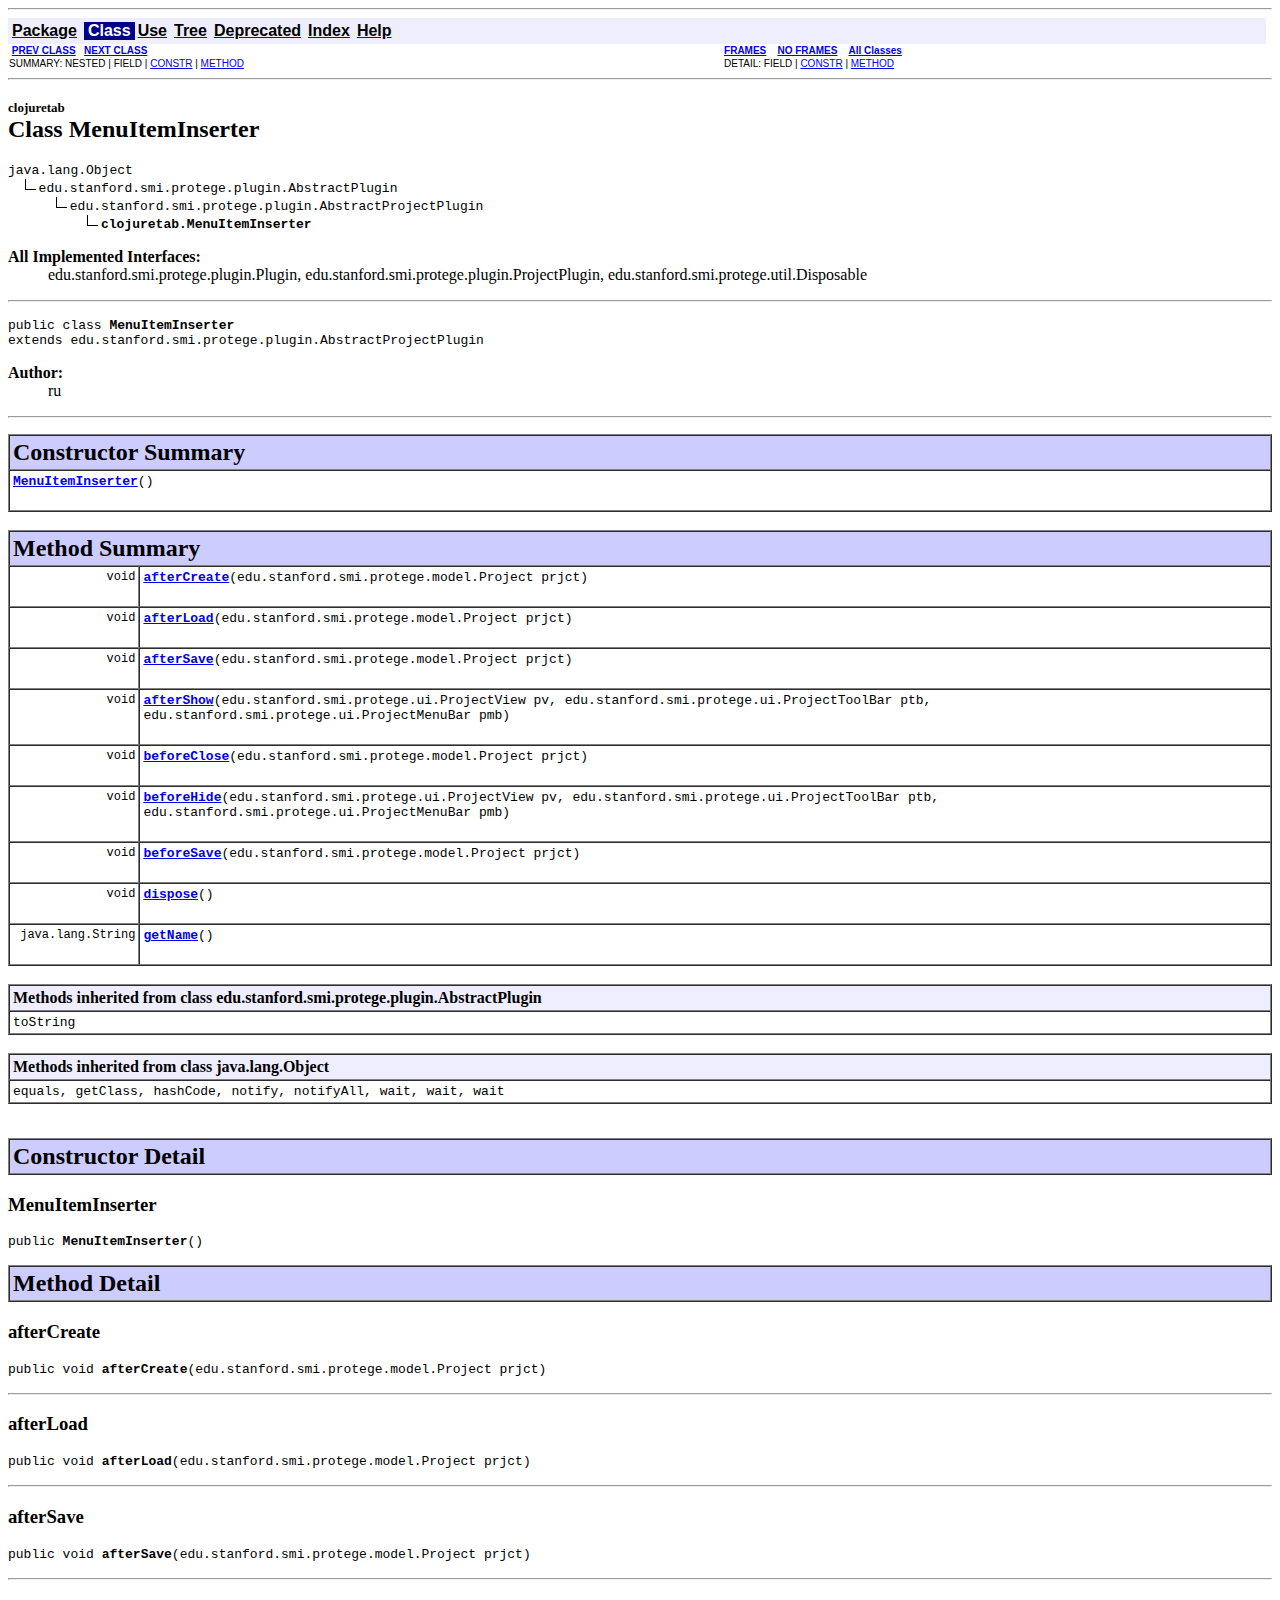
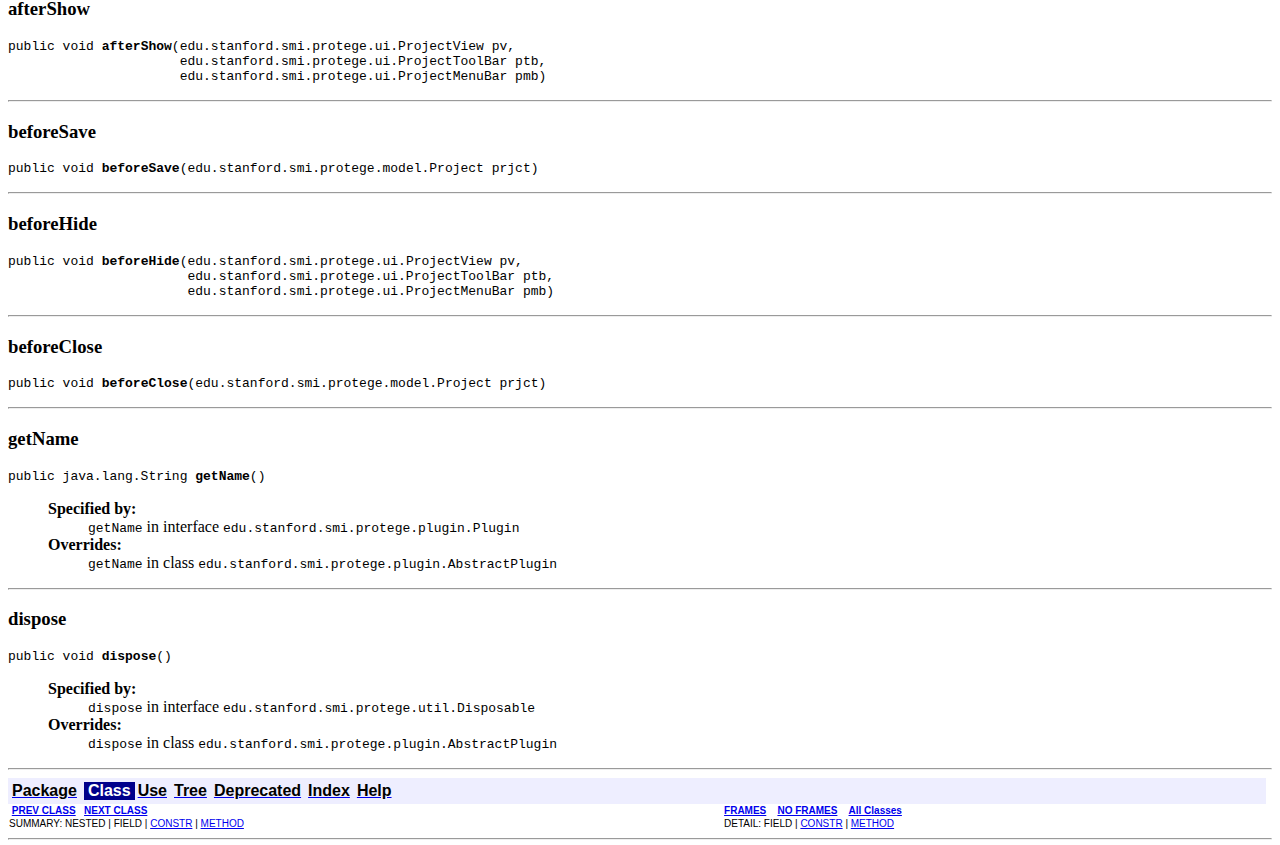
<file: pro-server/src/ClojureTab-1.5/doc/clojuretab/MenuItemInserter.html>
<!DOCTYPE HTML PUBLIC "-//W3C//DTD HTML 4.01 Transitional//EN" "http://www.w3.org/TR/html4/loose.dtd">
<!--NewPage-->
<HTML>
<HEAD>
<!-- Generated by javadoc (build 1.6.0_65) on Sat May 17 10:45:30 MSK 2014 -->
<TITLE>
MenuItemInserter
</TITLE>

<META NAME="date" CONTENT="2014-05-17">

<LINK REL ="stylesheet" TYPE="text/css" HREF="../stylesheet.css" TITLE="Style">

<SCRIPT type="text/javascript">
function windowTitle()
{
    if (location.href.indexOf('is-external=true') == -1) {
        parent.document.title="MenuItemInserter";
    }
}
</SCRIPT>
<NOSCRIPT>
</NOSCRIPT>

</HEAD>

<BODY BGCOLOR="white" onload="windowTitle();">
<HR>


<!-- ========= START OF TOP NAVBAR ======= -->
<A NAME="navbar_top"><!-- --></A>
<A HREF="#skip-navbar_top" title="Skip navigation links"></A>
<TABLE BORDER="0" WIDTH="100%" CELLPADDING="1" CELLSPACING="0" SUMMARY="">
<TR>
<TD COLSPAN=2 BGCOLOR="#EEEEFF" CLASS="NavBarCell1">
<A NAME="navbar_top_firstrow"><!-- --></A>
<TABLE BORDER="0" CELLPADDING="0" CELLSPACING="3" SUMMARY="">
  <TR ALIGN="center" VALIGN="top">
  <TD BGCOLOR="#EEEEFF" CLASS="NavBarCell1">    <A HREF="../clojuretab/package-summary.html"><FONT CLASS="NavBarFont1"><B>Package</B></FONT></A>&nbsp;</TD>
  <TD BGCOLOR="#FFFFFF" CLASS="NavBarCell1Rev"> &nbsp;<FONT CLASS="NavBarFont1Rev"><B>Class</B></FONT>&nbsp;</TD>
  <TD BGCOLOR="#EEEEFF" CLASS="NavBarCell1">    <A HREF="class-use/MenuItemInserter.html"><FONT CLASS="NavBarFont1"><B>Use</B></FONT></A>&nbsp;</TD>
  <TD BGCOLOR="#EEEEFF" CLASS="NavBarCell1">    <A HREF="package-tree.html"><FONT CLASS="NavBarFont1"><B>Tree</B></FONT></A>&nbsp;</TD>
  <TD BGCOLOR="#EEEEFF" CLASS="NavBarCell1">    <A HREF="../deprecated-list.html"><FONT CLASS="NavBarFont1"><B>Deprecated</B></FONT></A>&nbsp;</TD>
  <TD BGCOLOR="#EEEEFF" CLASS="NavBarCell1">    <A HREF="../index-files/index-1.html"><FONT CLASS="NavBarFont1"><B>Index</B></FONT></A>&nbsp;</TD>
  <TD BGCOLOR="#EEEEFF" CLASS="NavBarCell1">    <A HREF="../help-doc.html"><FONT CLASS="NavBarFont1"><B>Help</B></FONT></A>&nbsp;</TD>
  </TR>
</TABLE>
</TD>
<TD ALIGN="right" VALIGN="top" ROWSPAN=3><EM>
</EM>
</TD>
</TR>

<TR>
<TD BGCOLOR="white" CLASS="NavBarCell2"><FONT SIZE="-2">
&nbsp;<A HREF="../clojuretab/ClojureTab.html" title="class in clojuretab"><B>PREV CLASS</B></A>&nbsp;
&nbsp;<A HREF="../clojuretab/Ontology.html" title="interface in clojuretab"><B>NEXT CLASS</B></A></FONT></TD>
<TD BGCOLOR="white" CLASS="NavBarCell2"><FONT SIZE="-2">
  <A HREF="../index.html?clojuretab/MenuItemInserter.html" target="_top"><B>FRAMES</B></A>  &nbsp;
&nbsp;<A HREF="MenuItemInserter.html" target="_top"><B>NO FRAMES</B></A>  &nbsp;
&nbsp;<SCRIPT type="text/javascript">
  <!--
  if(window==top) {
    document.writeln('<A HREF="../allclasses-noframe.html"><B>All Classes</B></A>');
  }
  //-->
</SCRIPT>
<NOSCRIPT>
  <A HREF="../allclasses-noframe.html"><B>All Classes</B></A>
</NOSCRIPT>


</FONT></TD>
</TR>
<TR>
<TD VALIGN="top" CLASS="NavBarCell3"><FONT SIZE="-2">
  SUMMARY:&nbsp;NESTED&nbsp;|&nbsp;FIELD&nbsp;|&nbsp;<A HREF="#constructor_summary">CONSTR</A>&nbsp;|&nbsp;<A HREF="#method_summary">METHOD</A></FONT></TD>
<TD VALIGN="top" CLASS="NavBarCell3"><FONT SIZE="-2">
DETAIL:&nbsp;FIELD&nbsp;|&nbsp;<A HREF="#constructor_detail">CONSTR</A>&nbsp;|&nbsp;<A HREF="#method_detail">METHOD</A></FONT></TD>
</TR>
</TABLE>
<A NAME="skip-navbar_top"></A>
<!-- ========= END OF TOP NAVBAR ========= -->

<HR>
<!-- ======== START OF CLASS DATA ======== -->
<H2>
<FONT SIZE="-1">
clojuretab</FONT>
<BR>
Class MenuItemInserter</H2>
<PRE>
java.lang.Object
  <IMG SRC="../resources/inherit.gif" ALT="extended by ">edu.stanford.smi.protege.plugin.AbstractPlugin
      <IMG SRC="../resources/inherit.gif" ALT="extended by ">edu.stanford.smi.protege.plugin.AbstractProjectPlugin
          <IMG SRC="../resources/inherit.gif" ALT="extended by "><B>clojuretab.MenuItemInserter</B>
</PRE>
<DL>
<DT><B>All Implemented Interfaces:</B> <DD>edu.stanford.smi.protege.plugin.Plugin, edu.stanford.smi.protege.plugin.ProjectPlugin, edu.stanford.smi.protege.util.Disposable</DD>
</DL>
<HR>
<DL>
<DT><PRE>public class <B>MenuItemInserter</B><DT>extends edu.stanford.smi.protege.plugin.AbstractProjectPlugin</DL>
</PRE>

<P>
<DL>
<DT><B>Author:</B></DT>
  <DD>ru</DD>
</DL>
<HR>

<P>

<!-- ======== CONSTRUCTOR SUMMARY ======== -->

<A NAME="constructor_summary"><!-- --></A>
<TABLE BORDER="1" WIDTH="100%" CELLPADDING="3" CELLSPACING="0" SUMMARY="">
<TR BGCOLOR="#CCCCFF" CLASS="TableHeadingColor">
<TH ALIGN="left" COLSPAN="2"><FONT SIZE="+2">
<B>Constructor Summary</B></FONT></TH>
</TR>
<TR BGCOLOR="white" CLASS="TableRowColor">
<TD><CODE><B><A HREF="../clojuretab/MenuItemInserter.html#MenuItemInserter()">MenuItemInserter</A></B>()</CODE>

<BR>
&nbsp;&nbsp;&nbsp;&nbsp;&nbsp;&nbsp;&nbsp;&nbsp;&nbsp;&nbsp;&nbsp;</TD>
</TR>
</TABLE>
&nbsp;
<!-- ========== METHOD SUMMARY =========== -->

<A NAME="method_summary"><!-- --></A>
<TABLE BORDER="1" WIDTH="100%" CELLPADDING="3" CELLSPACING="0" SUMMARY="">
<TR BGCOLOR="#CCCCFF" CLASS="TableHeadingColor">
<TH ALIGN="left" COLSPAN="2"><FONT SIZE="+2">
<B>Method Summary</B></FONT></TH>
</TR>
<TR BGCOLOR="white" CLASS="TableRowColor">
<TD ALIGN="right" VALIGN="top" WIDTH="1%"><FONT SIZE="-1">
<CODE>&nbsp;void</CODE></FONT></TD>
<TD><CODE><B><A HREF="../clojuretab/MenuItemInserter.html#afterCreate(edu.stanford.smi.protege.model.Project)">afterCreate</A></B>(edu.stanford.smi.protege.model.Project&nbsp;prjct)</CODE>

<BR>
&nbsp;&nbsp;&nbsp;&nbsp;&nbsp;&nbsp;&nbsp;&nbsp;&nbsp;&nbsp;&nbsp;</TD>
</TR>
<TR BGCOLOR="white" CLASS="TableRowColor">
<TD ALIGN="right" VALIGN="top" WIDTH="1%"><FONT SIZE="-1">
<CODE>&nbsp;void</CODE></FONT></TD>
<TD><CODE><B><A HREF="../clojuretab/MenuItemInserter.html#afterLoad(edu.stanford.smi.protege.model.Project)">afterLoad</A></B>(edu.stanford.smi.protege.model.Project&nbsp;prjct)</CODE>

<BR>
&nbsp;&nbsp;&nbsp;&nbsp;&nbsp;&nbsp;&nbsp;&nbsp;&nbsp;&nbsp;&nbsp;</TD>
</TR>
<TR BGCOLOR="white" CLASS="TableRowColor">
<TD ALIGN="right" VALIGN="top" WIDTH="1%"><FONT SIZE="-1">
<CODE>&nbsp;void</CODE></FONT></TD>
<TD><CODE><B><A HREF="../clojuretab/MenuItemInserter.html#afterSave(edu.stanford.smi.protege.model.Project)">afterSave</A></B>(edu.stanford.smi.protege.model.Project&nbsp;prjct)</CODE>

<BR>
&nbsp;&nbsp;&nbsp;&nbsp;&nbsp;&nbsp;&nbsp;&nbsp;&nbsp;&nbsp;&nbsp;</TD>
</TR>
<TR BGCOLOR="white" CLASS="TableRowColor">
<TD ALIGN="right" VALIGN="top" WIDTH="1%"><FONT SIZE="-1">
<CODE>&nbsp;void</CODE></FONT></TD>
<TD><CODE><B><A HREF="../clojuretab/MenuItemInserter.html#afterShow(edu.stanford.smi.protege.ui.ProjectView, edu.stanford.smi.protege.ui.ProjectToolBar, edu.stanford.smi.protege.ui.ProjectMenuBar)">afterShow</A></B>(edu.stanford.smi.protege.ui.ProjectView&nbsp;pv,
          edu.stanford.smi.protege.ui.ProjectToolBar&nbsp;ptb,
          edu.stanford.smi.protege.ui.ProjectMenuBar&nbsp;pmb)</CODE>

<BR>
&nbsp;&nbsp;&nbsp;&nbsp;&nbsp;&nbsp;&nbsp;&nbsp;&nbsp;&nbsp;&nbsp;</TD>
</TR>
<TR BGCOLOR="white" CLASS="TableRowColor">
<TD ALIGN="right" VALIGN="top" WIDTH="1%"><FONT SIZE="-1">
<CODE>&nbsp;void</CODE></FONT></TD>
<TD><CODE><B><A HREF="../clojuretab/MenuItemInserter.html#beforeClose(edu.stanford.smi.protege.model.Project)">beforeClose</A></B>(edu.stanford.smi.protege.model.Project&nbsp;prjct)</CODE>

<BR>
&nbsp;&nbsp;&nbsp;&nbsp;&nbsp;&nbsp;&nbsp;&nbsp;&nbsp;&nbsp;&nbsp;</TD>
</TR>
<TR BGCOLOR="white" CLASS="TableRowColor">
<TD ALIGN="right" VALIGN="top" WIDTH="1%"><FONT SIZE="-1">
<CODE>&nbsp;void</CODE></FONT></TD>
<TD><CODE><B><A HREF="../clojuretab/MenuItemInserter.html#beforeHide(edu.stanford.smi.protege.ui.ProjectView, edu.stanford.smi.protege.ui.ProjectToolBar, edu.stanford.smi.protege.ui.ProjectMenuBar)">beforeHide</A></B>(edu.stanford.smi.protege.ui.ProjectView&nbsp;pv,
           edu.stanford.smi.protege.ui.ProjectToolBar&nbsp;ptb,
           edu.stanford.smi.protege.ui.ProjectMenuBar&nbsp;pmb)</CODE>

<BR>
&nbsp;&nbsp;&nbsp;&nbsp;&nbsp;&nbsp;&nbsp;&nbsp;&nbsp;&nbsp;&nbsp;</TD>
</TR>
<TR BGCOLOR="white" CLASS="TableRowColor">
<TD ALIGN="right" VALIGN="top" WIDTH="1%"><FONT SIZE="-1">
<CODE>&nbsp;void</CODE></FONT></TD>
<TD><CODE><B><A HREF="../clojuretab/MenuItemInserter.html#beforeSave(edu.stanford.smi.protege.model.Project)">beforeSave</A></B>(edu.stanford.smi.protege.model.Project&nbsp;prjct)</CODE>

<BR>
&nbsp;&nbsp;&nbsp;&nbsp;&nbsp;&nbsp;&nbsp;&nbsp;&nbsp;&nbsp;&nbsp;</TD>
</TR>
<TR BGCOLOR="white" CLASS="TableRowColor">
<TD ALIGN="right" VALIGN="top" WIDTH="1%"><FONT SIZE="-1">
<CODE>&nbsp;void</CODE></FONT></TD>
<TD><CODE><B><A HREF="../clojuretab/MenuItemInserter.html#dispose()">dispose</A></B>()</CODE>

<BR>
&nbsp;&nbsp;&nbsp;&nbsp;&nbsp;&nbsp;&nbsp;&nbsp;&nbsp;&nbsp;&nbsp;</TD>
</TR>
<TR BGCOLOR="white" CLASS="TableRowColor">
<TD ALIGN="right" VALIGN="top" WIDTH="1%"><FONT SIZE="-1">
<CODE>&nbsp;java.lang.String</CODE></FONT></TD>
<TD><CODE><B><A HREF="../clojuretab/MenuItemInserter.html#getName()">getName</A></B>()</CODE>

<BR>
&nbsp;&nbsp;&nbsp;&nbsp;&nbsp;&nbsp;&nbsp;&nbsp;&nbsp;&nbsp;&nbsp;</TD>
</TR>
</TABLE>
&nbsp;<A NAME="methods_inherited_from_class_edu.stanford.smi.protege.plugin.AbstractPlugin"><!-- --></A>
<TABLE BORDER="1" WIDTH="100%" CELLPADDING="3" CELLSPACING="0" SUMMARY="">
<TR BGCOLOR="#EEEEFF" CLASS="TableSubHeadingColor">
<TH ALIGN="left"><B>Methods inherited from class edu.stanford.smi.protege.plugin.AbstractPlugin</B></TH>
</TR>
<TR BGCOLOR="white" CLASS="TableRowColor">
<TD><CODE>toString</CODE></TD>
</TR>
</TABLE>
&nbsp;<A NAME="methods_inherited_from_class_java.lang.Object"><!-- --></A>
<TABLE BORDER="1" WIDTH="100%" CELLPADDING="3" CELLSPACING="0" SUMMARY="">
<TR BGCOLOR="#EEEEFF" CLASS="TableSubHeadingColor">
<TH ALIGN="left"><B>Methods inherited from class java.lang.Object</B></TH>
</TR>
<TR BGCOLOR="white" CLASS="TableRowColor">
<TD><CODE>equals, getClass, hashCode, notify, notifyAll, wait, wait, wait</CODE></TD>
</TR>
</TABLE>
&nbsp;
<P>

<!-- ========= CONSTRUCTOR DETAIL ======== -->

<A NAME="constructor_detail"><!-- --></A>
<TABLE BORDER="1" WIDTH="100%" CELLPADDING="3" CELLSPACING="0" SUMMARY="">
<TR BGCOLOR="#CCCCFF" CLASS="TableHeadingColor">
<TH ALIGN="left" COLSPAN="1"><FONT SIZE="+2">
<B>Constructor Detail</B></FONT></TH>
</TR>
</TABLE>

<A NAME="MenuItemInserter()"><!-- --></A><H3>
MenuItemInserter</H3>
<PRE>
public <B>MenuItemInserter</B>()</PRE>
<DL>
</DL>

<!-- ============ METHOD DETAIL ========== -->

<A NAME="method_detail"><!-- --></A>
<TABLE BORDER="1" WIDTH="100%" CELLPADDING="3" CELLSPACING="0" SUMMARY="">
<TR BGCOLOR="#CCCCFF" CLASS="TableHeadingColor">
<TH ALIGN="left" COLSPAN="1"><FONT SIZE="+2">
<B>Method Detail</B></FONT></TH>
</TR>
</TABLE>

<A NAME="afterCreate(edu.stanford.smi.protege.model.Project)"><!-- --></A><H3>
afterCreate</H3>
<PRE>
public void <B>afterCreate</B>(edu.stanford.smi.protege.model.Project&nbsp;prjct)</PRE>
<DL>
<DD><DL>
</DL>
</DD>
</DL>
<HR>

<A NAME="afterLoad(edu.stanford.smi.protege.model.Project)"><!-- --></A><H3>
afterLoad</H3>
<PRE>
public void <B>afterLoad</B>(edu.stanford.smi.protege.model.Project&nbsp;prjct)</PRE>
<DL>
<DD><DL>
</DL>
</DD>
</DL>
<HR>

<A NAME="afterSave(edu.stanford.smi.protege.model.Project)"><!-- --></A><H3>
afterSave</H3>
<PRE>
public void <B>afterSave</B>(edu.stanford.smi.protege.model.Project&nbsp;prjct)</PRE>
<DL>
<DD><DL>
</DL>
</DD>
</DL>
<HR>

<A NAME="afterShow(edu.stanford.smi.protege.ui.ProjectView, edu.stanford.smi.protege.ui.ProjectToolBar, edu.stanford.smi.protege.ui.ProjectMenuBar)"><!-- --></A><H3>
afterShow</H3>
<PRE>
public void <B>afterShow</B>(edu.stanford.smi.protege.ui.ProjectView&nbsp;pv,
                      edu.stanford.smi.protege.ui.ProjectToolBar&nbsp;ptb,
                      edu.stanford.smi.protege.ui.ProjectMenuBar&nbsp;pmb)</PRE>
<DL>
<DD><DL>
</DL>
</DD>
</DL>
<HR>

<A NAME="beforeSave(edu.stanford.smi.protege.model.Project)"><!-- --></A><H3>
beforeSave</H3>
<PRE>
public void <B>beforeSave</B>(edu.stanford.smi.protege.model.Project&nbsp;prjct)</PRE>
<DL>
<DD><DL>
</DL>
</DD>
</DL>
<HR>

<A NAME="beforeHide(edu.stanford.smi.protege.ui.ProjectView, edu.stanford.smi.protege.ui.ProjectToolBar, edu.stanford.smi.protege.ui.ProjectMenuBar)"><!-- --></A><H3>
beforeHide</H3>
<PRE>
public void <B>beforeHide</B>(edu.stanford.smi.protege.ui.ProjectView&nbsp;pv,
                       edu.stanford.smi.protege.ui.ProjectToolBar&nbsp;ptb,
                       edu.stanford.smi.protege.ui.ProjectMenuBar&nbsp;pmb)</PRE>
<DL>
<DD><DL>
</DL>
</DD>
</DL>
<HR>

<A NAME="beforeClose(edu.stanford.smi.protege.model.Project)"><!-- --></A><H3>
beforeClose</H3>
<PRE>
public void <B>beforeClose</B>(edu.stanford.smi.protege.model.Project&nbsp;prjct)</PRE>
<DL>
<DD><DL>
</DL>
</DD>
</DL>
<HR>

<A NAME="getName()"><!-- --></A><H3>
getName</H3>
<PRE>
public java.lang.String <B>getName</B>()</PRE>
<DL>
<DD><DL>
<DT><B>Specified by:</B><DD><CODE>getName</CODE> in interface <CODE>edu.stanford.smi.protege.plugin.Plugin</CODE><DT><B>Overrides:</B><DD><CODE>getName</CODE> in class <CODE>edu.stanford.smi.protege.plugin.AbstractPlugin</CODE></DL>
</DD>
<DD><DL>
</DL>
</DD>
</DL>
<HR>

<A NAME="dispose()"><!-- --></A><H3>
dispose</H3>
<PRE>
public void <B>dispose</B>()</PRE>
<DL>
<DD><DL>
<DT><B>Specified by:</B><DD><CODE>dispose</CODE> in interface <CODE>edu.stanford.smi.protege.util.Disposable</CODE><DT><B>Overrides:</B><DD><CODE>dispose</CODE> in class <CODE>edu.stanford.smi.protege.plugin.AbstractPlugin</CODE></DL>
</DD>
<DD><DL>
</DL>
</DD>
</DL>
<!-- ========= END OF CLASS DATA ========= -->
<HR>


<!-- ======= START OF BOTTOM NAVBAR ====== -->
<A NAME="navbar_bottom"><!-- --></A>
<A HREF="#skip-navbar_bottom" title="Skip navigation links"></A>
<TABLE BORDER="0" WIDTH="100%" CELLPADDING="1" CELLSPACING="0" SUMMARY="">
<TR>
<TD COLSPAN=2 BGCOLOR="#EEEEFF" CLASS="NavBarCell1">
<A NAME="navbar_bottom_firstrow"><!-- --></A>
<TABLE BORDER="0" CELLPADDING="0" CELLSPACING="3" SUMMARY="">
  <TR ALIGN="center" VALIGN="top">
  <TD BGCOLOR="#EEEEFF" CLASS="NavBarCell1">    <A HREF="../clojuretab/package-summary.html"><FONT CLASS="NavBarFont1"><B>Package</B></FONT></A>&nbsp;</TD>
  <TD BGCOLOR="#FFFFFF" CLASS="NavBarCell1Rev"> &nbsp;<FONT CLASS="NavBarFont1Rev"><B>Class</B></FONT>&nbsp;</TD>
  <TD BGCOLOR="#EEEEFF" CLASS="NavBarCell1">    <A HREF="class-use/MenuItemInserter.html"><FONT CLASS="NavBarFont1"><B>Use</B></FONT></A>&nbsp;</TD>
  <TD BGCOLOR="#EEEEFF" CLASS="NavBarCell1">    <A HREF="package-tree.html"><FONT CLASS="NavBarFont1"><B>Tree</B></FONT></A>&nbsp;</TD>
  <TD BGCOLOR="#EEEEFF" CLASS="NavBarCell1">    <A HREF="../deprecated-list.html"><FONT CLASS="NavBarFont1"><B>Deprecated</B></FONT></A>&nbsp;</TD>
  <TD BGCOLOR="#EEEEFF" CLASS="NavBarCell1">    <A HREF="../index-files/index-1.html"><FONT CLASS="NavBarFont1"><B>Index</B></FONT></A>&nbsp;</TD>
  <TD BGCOLOR="#EEEEFF" CLASS="NavBarCell1">    <A HREF="../help-doc.html"><FONT CLASS="NavBarFont1"><B>Help</B></FONT></A>&nbsp;</TD>
  </TR>
</TABLE>
</TD>
<TD ALIGN="right" VALIGN="top" ROWSPAN=3><EM>
</EM>
</TD>
</TR>

<TR>
<TD BGCOLOR="white" CLASS="NavBarCell2"><FONT SIZE="-2">
&nbsp;<A HREF="../clojuretab/ClojureTab.html" title="class in clojuretab"><B>PREV CLASS</B></A>&nbsp;
&nbsp;<A HREF="../clojuretab/Ontology.html" title="interface in clojuretab"><B>NEXT CLASS</B></A></FONT></TD>
<TD BGCOLOR="white" CLASS="NavBarCell2"><FONT SIZE="-2">
  <A HREF="../index.html?clojuretab/MenuItemInserter.html" target="_top"><B>FRAMES</B></A>  &nbsp;
&nbsp;<A HREF="MenuItemInserter.html" target="_top"><B>NO FRAMES</B></A>  &nbsp;
&nbsp;<SCRIPT type="text/javascript">
  <!--
  if(window==top) {
    document.writeln('<A HREF="../allclasses-noframe.html"><B>All Classes</B></A>');
  }
  //-->
</SCRIPT>
<NOSCRIPT>
  <A HREF="../allclasses-noframe.html"><B>All Classes</B></A>
</NOSCRIPT>


</FONT></TD>
</TR>
<TR>
<TD VALIGN="top" CLASS="NavBarCell3"><FONT SIZE="-2">
  SUMMARY:&nbsp;NESTED&nbsp;|&nbsp;FIELD&nbsp;|&nbsp;<A HREF="#constructor_summary">CONSTR</A>&nbsp;|&nbsp;<A HREF="#method_summary">METHOD</A></FONT></TD>
<TD VALIGN="top" CLASS="NavBarCell3"><FONT SIZE="-2">
DETAIL:&nbsp;FIELD&nbsp;|&nbsp;<A HREF="#constructor_detail">CONSTR</A>&nbsp;|&nbsp;<A HREF="#method_detail">METHOD</A></FONT></TD>
</TR>
</TABLE>
<A NAME="skip-navbar_bottom"></A>
<!-- ======== END OF BOTTOM NAVBAR ======= -->

<HR>

</BODY>
</HTML>
</file>
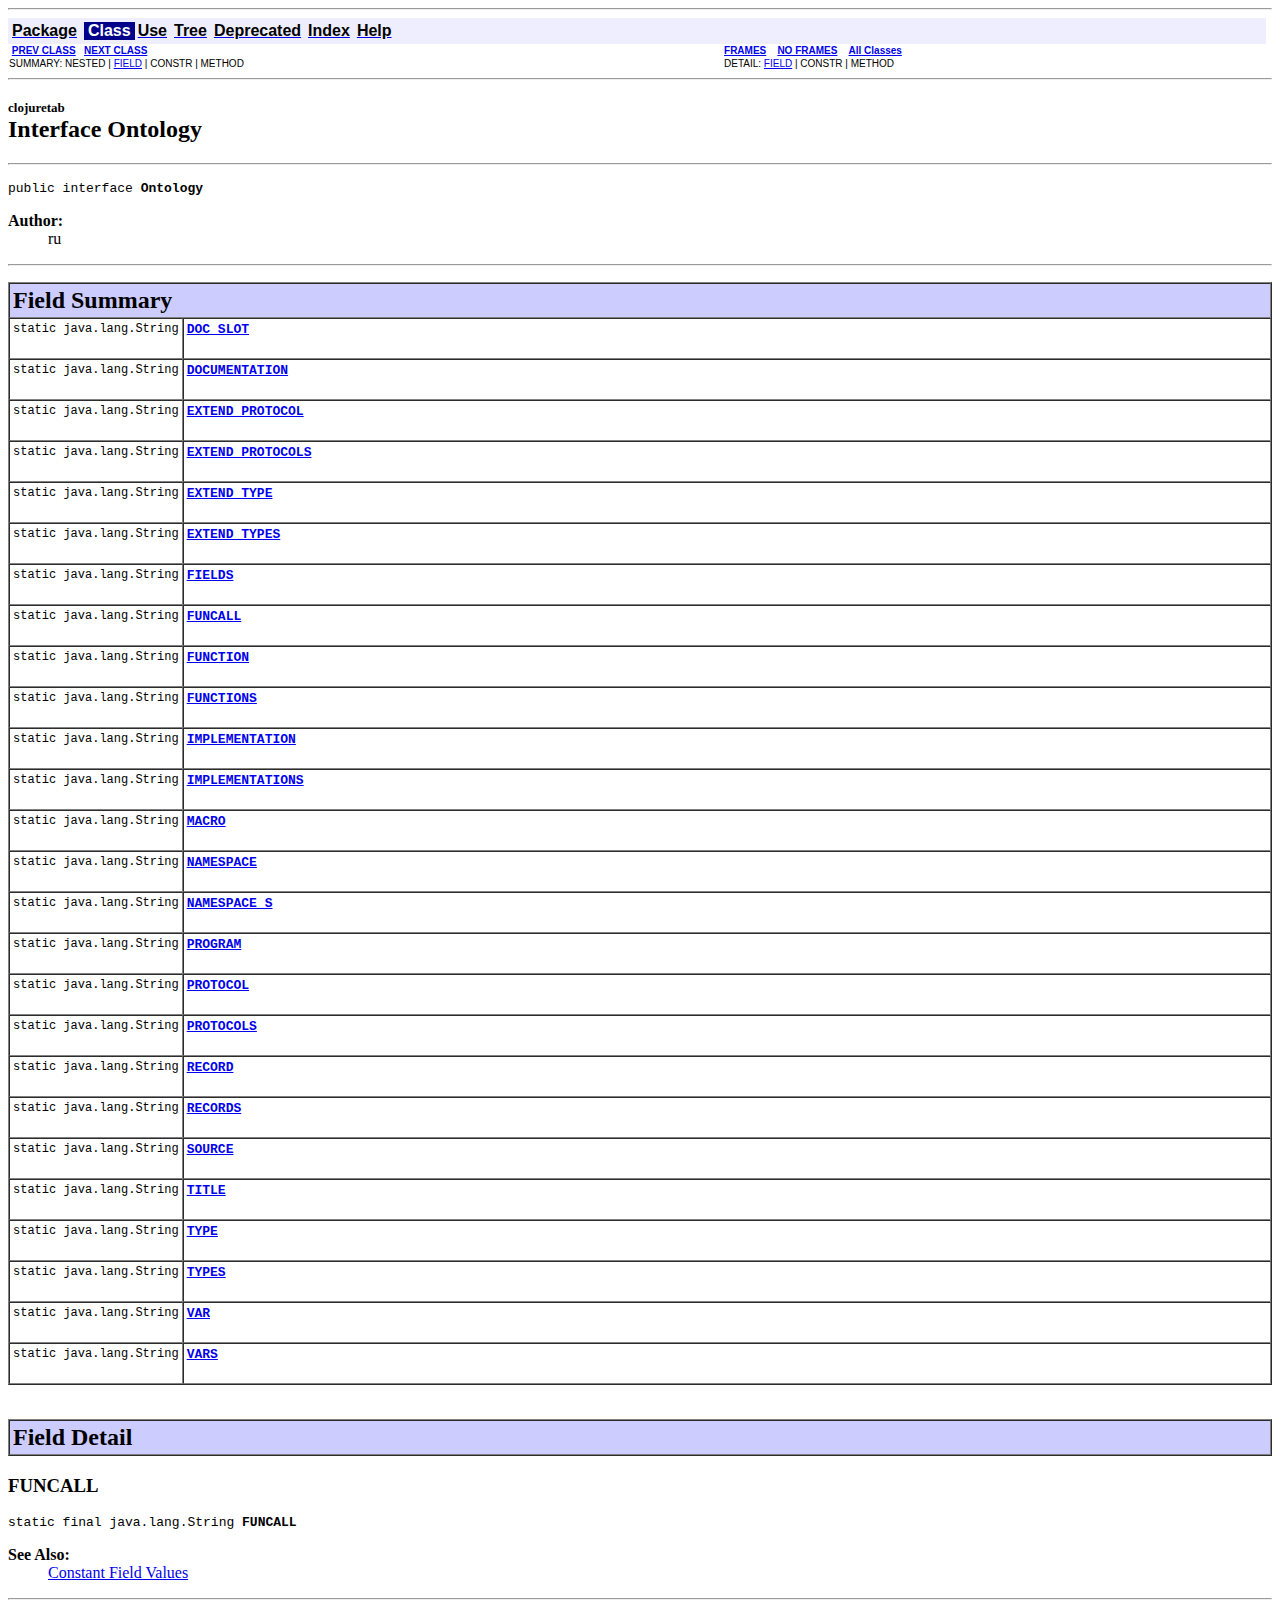
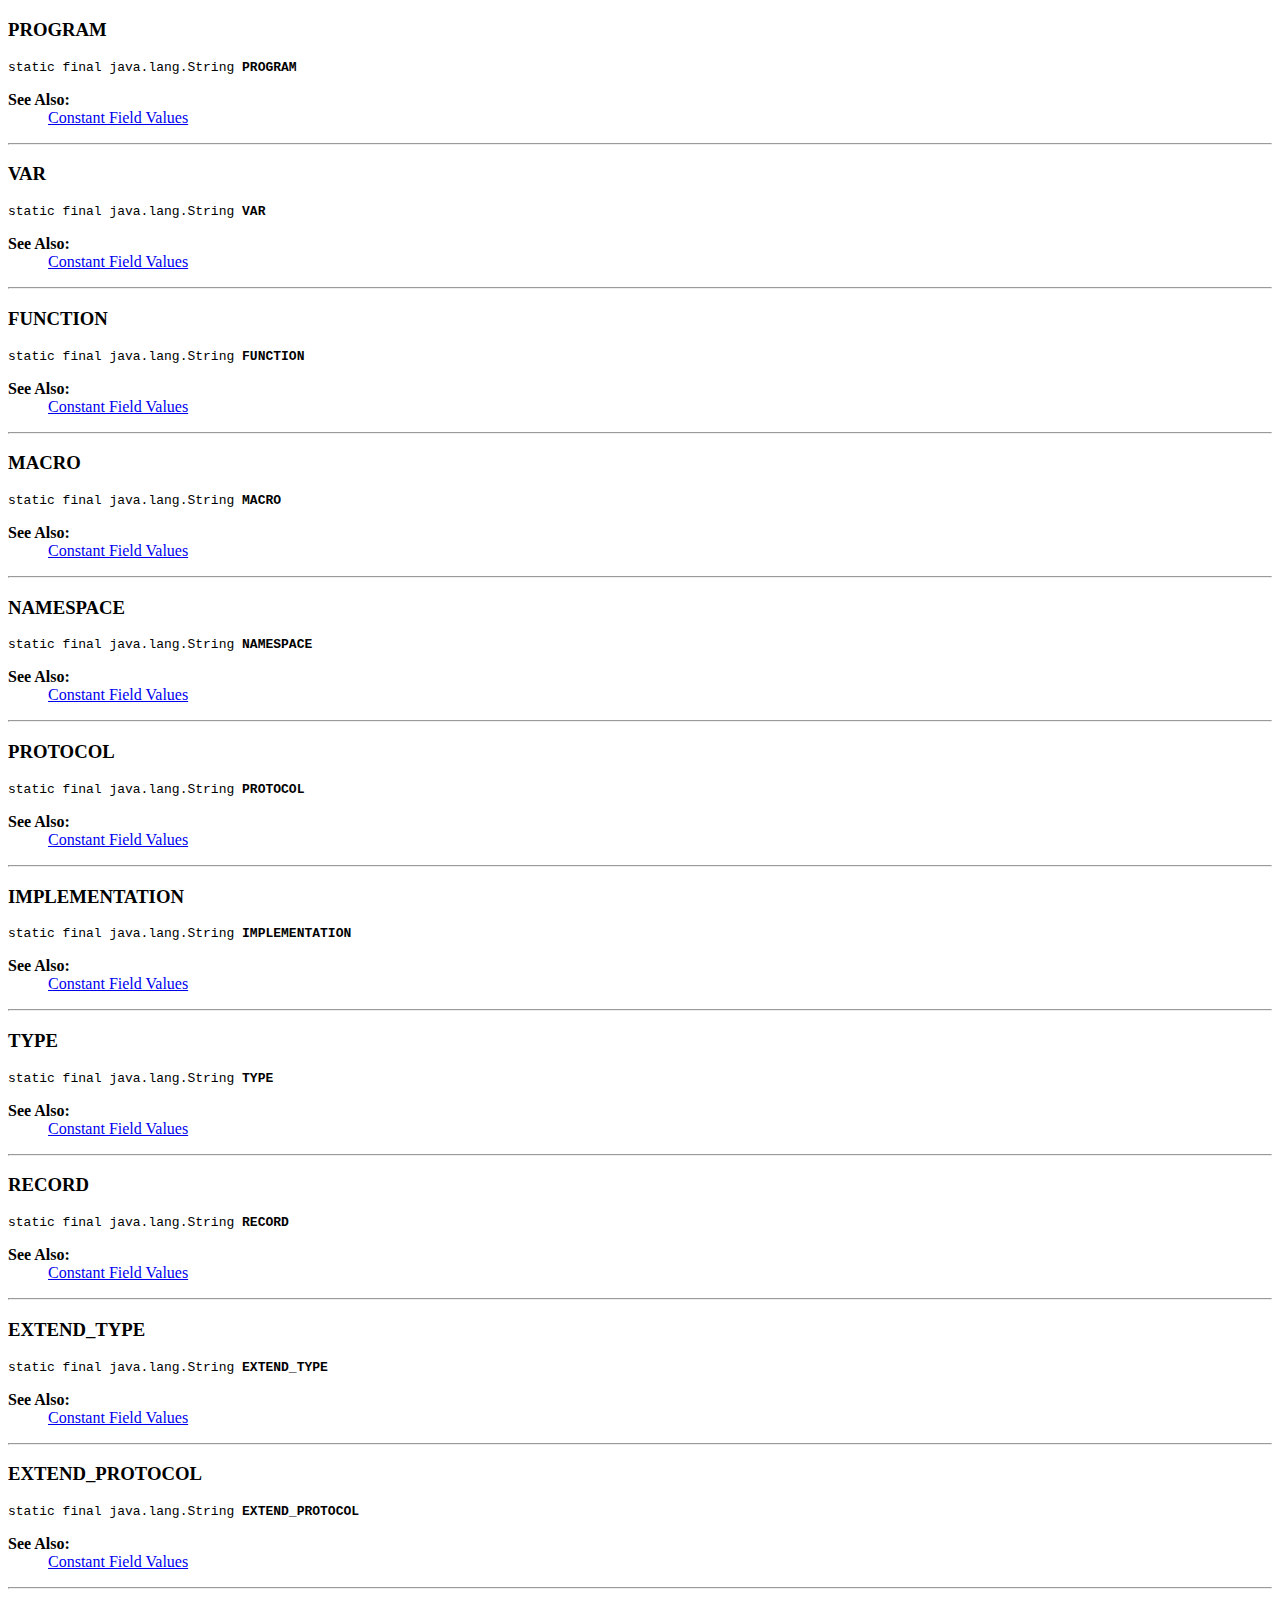
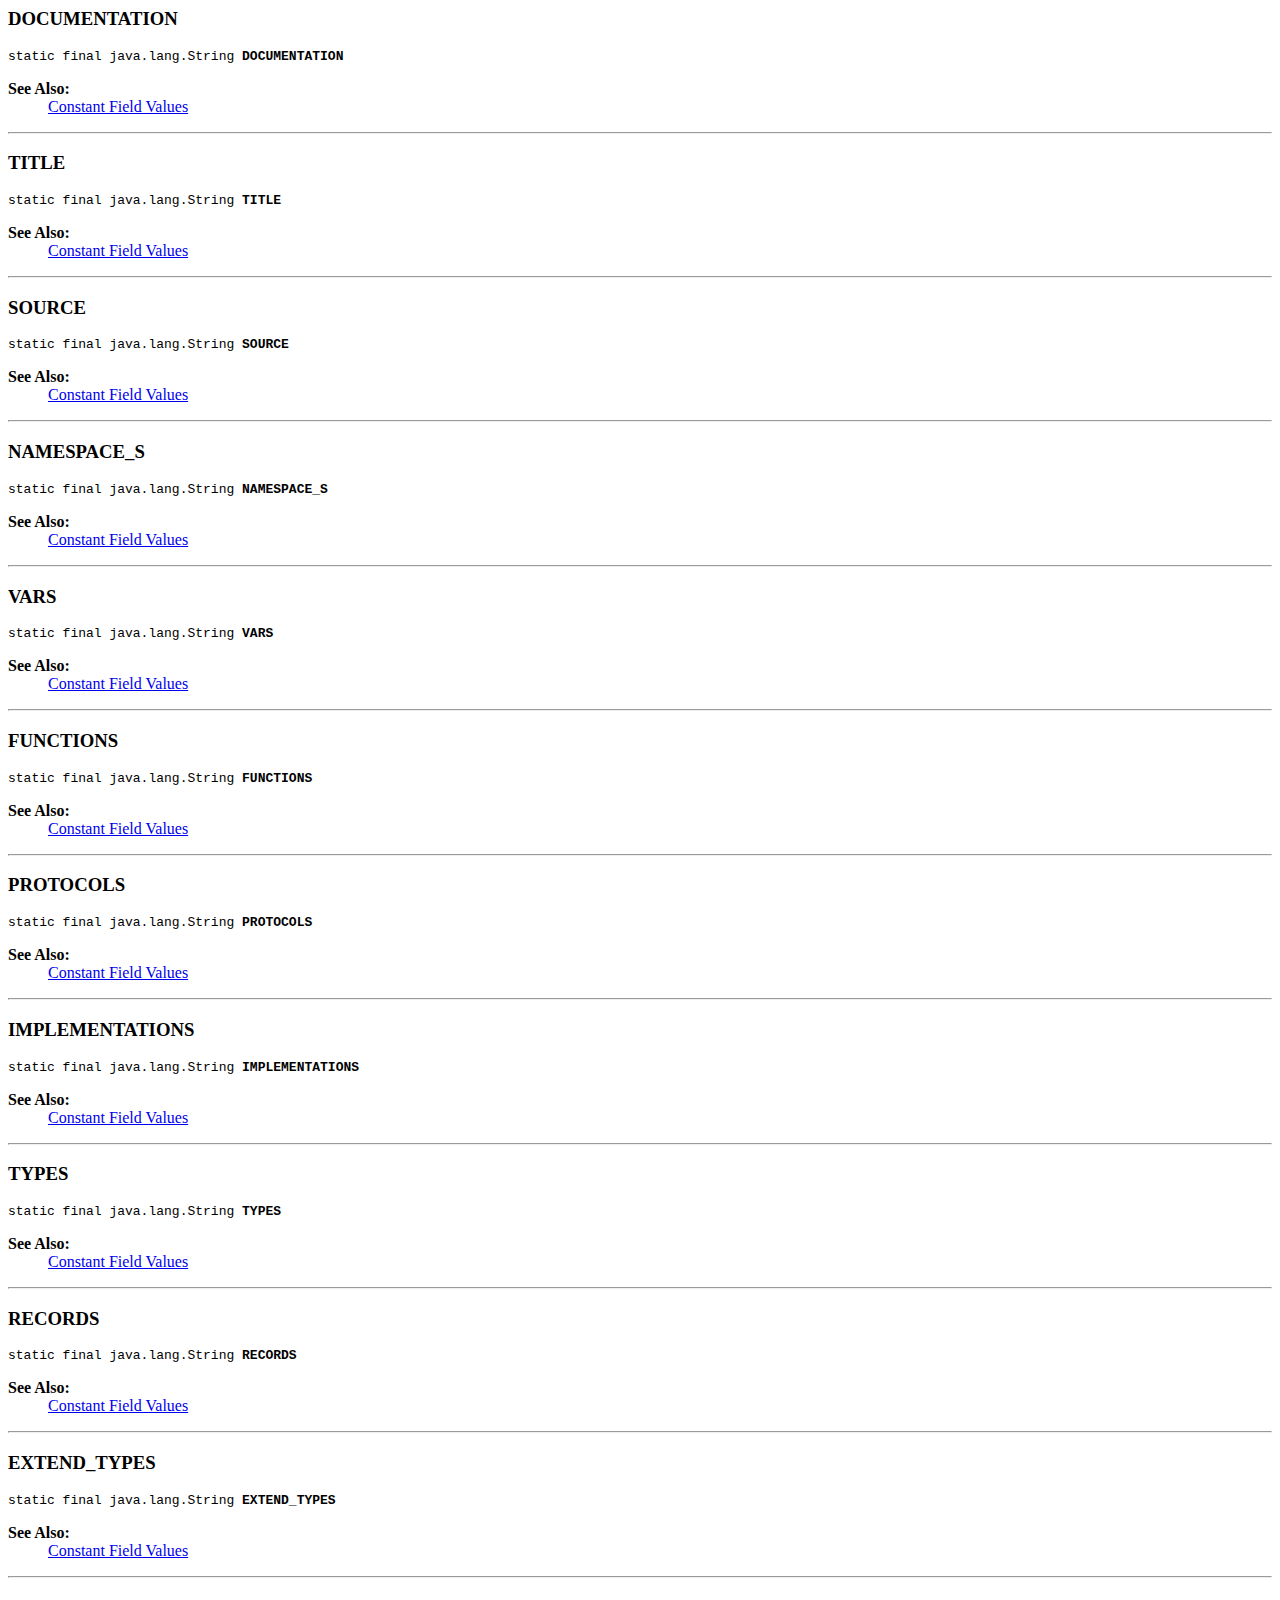
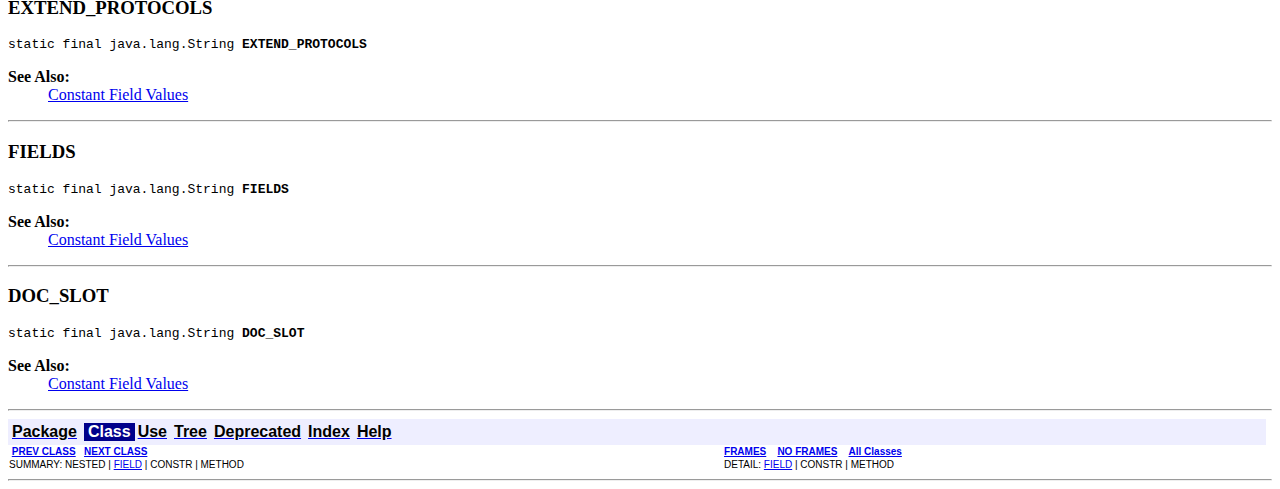
<file: pro-server/src/ClojureTab-1.5/doc/clojuretab/Ontology.html>
<!DOCTYPE HTML PUBLIC "-//W3C//DTD HTML 4.01 Transitional//EN" "http://www.w3.org/TR/html4/loose.dtd">
<!--NewPage-->
<HTML>
<HEAD>
<!-- Generated by javadoc (build 1.6.0_65) on Sat May 17 10:45:30 MSK 2014 -->
<TITLE>
Ontology
</TITLE>

<META NAME="date" CONTENT="2014-05-17">

<LINK REL ="stylesheet" TYPE="text/css" HREF="../stylesheet.css" TITLE="Style">

<SCRIPT type="text/javascript">
function windowTitle()
{
    if (location.href.indexOf('is-external=true') == -1) {
        parent.document.title="Ontology";
    }
}
</SCRIPT>
<NOSCRIPT>
</NOSCRIPT>

</HEAD>

<BODY BGCOLOR="white" onload="windowTitle();">
<HR>


<!-- ========= START OF TOP NAVBAR ======= -->
<A NAME="navbar_top"><!-- --></A>
<A HREF="#skip-navbar_top" title="Skip navigation links"></A>
<TABLE BORDER="0" WIDTH="100%" CELLPADDING="1" CELLSPACING="0" SUMMARY="">
<TR>
<TD COLSPAN=2 BGCOLOR="#EEEEFF" CLASS="NavBarCell1">
<A NAME="navbar_top_firstrow"><!-- --></A>
<TABLE BORDER="0" CELLPADDING="0" CELLSPACING="3" SUMMARY="">
  <TR ALIGN="center" VALIGN="top">
  <TD BGCOLOR="#EEEEFF" CLASS="NavBarCell1">    <A HREF="../clojuretab/package-summary.html"><FONT CLASS="NavBarFont1"><B>Package</B></FONT></A>&nbsp;</TD>
  <TD BGCOLOR="#FFFFFF" CLASS="NavBarCell1Rev"> &nbsp;<FONT CLASS="NavBarFont1Rev"><B>Class</B></FONT>&nbsp;</TD>
  <TD BGCOLOR="#EEEEFF" CLASS="NavBarCell1">    <A HREF="class-use/Ontology.html"><FONT CLASS="NavBarFont1"><B>Use</B></FONT></A>&nbsp;</TD>
  <TD BGCOLOR="#EEEEFF" CLASS="NavBarCell1">    <A HREF="package-tree.html"><FONT CLASS="NavBarFont1"><B>Tree</B></FONT></A>&nbsp;</TD>
  <TD BGCOLOR="#EEEEFF" CLASS="NavBarCell1">    <A HREF="../deprecated-list.html"><FONT CLASS="NavBarFont1"><B>Deprecated</B></FONT></A>&nbsp;</TD>
  <TD BGCOLOR="#EEEEFF" CLASS="NavBarCell1">    <A HREF="../index-files/index-1.html"><FONT CLASS="NavBarFont1"><B>Index</B></FONT></A>&nbsp;</TD>
  <TD BGCOLOR="#EEEEFF" CLASS="NavBarCell1">    <A HREF="../help-doc.html"><FONT CLASS="NavBarFont1"><B>Help</B></FONT></A>&nbsp;</TD>
  </TR>
</TABLE>
</TD>
<TD ALIGN="right" VALIGN="top" ROWSPAN=3><EM>
</EM>
</TD>
</TR>

<TR>
<TD BGCOLOR="white" CLASS="NavBarCell2"><FONT SIZE="-2">
&nbsp;<A HREF="../clojuretab/MenuItemInserter.html" title="class in clojuretab"><B>PREV CLASS</B></A>&nbsp;
&nbsp;<A HREF="../clojuretab/PipedLineReader.html" title="class in clojuretab"><B>NEXT CLASS</B></A></FONT></TD>
<TD BGCOLOR="white" CLASS="NavBarCell2"><FONT SIZE="-2">
  <A HREF="../index.html?clojuretab/Ontology.html" target="_top"><B>FRAMES</B></A>  &nbsp;
&nbsp;<A HREF="Ontology.html" target="_top"><B>NO FRAMES</B></A>  &nbsp;
&nbsp;<SCRIPT type="text/javascript">
  <!--
  if(window==top) {
    document.writeln('<A HREF="../allclasses-noframe.html"><B>All Classes</B></A>');
  }
  //-->
</SCRIPT>
<NOSCRIPT>
  <A HREF="../allclasses-noframe.html"><B>All Classes</B></A>
</NOSCRIPT>


</FONT></TD>
</TR>
<TR>
<TD VALIGN="top" CLASS="NavBarCell3"><FONT SIZE="-2">
  SUMMARY:&nbsp;NESTED&nbsp;|&nbsp;<A HREF="#field_summary">FIELD</A>&nbsp;|&nbsp;CONSTR&nbsp;|&nbsp;METHOD</FONT></TD>
<TD VALIGN="top" CLASS="NavBarCell3"><FONT SIZE="-2">
DETAIL:&nbsp;<A HREF="#field_detail">FIELD</A>&nbsp;|&nbsp;CONSTR&nbsp;|&nbsp;METHOD</FONT></TD>
</TR>
</TABLE>
<A NAME="skip-navbar_top"></A>
<!-- ========= END OF TOP NAVBAR ========= -->

<HR>
<!-- ======== START OF CLASS DATA ======== -->
<H2>
<FONT SIZE="-1">
clojuretab</FONT>
<BR>
Interface Ontology</H2>
<HR>
<DL>
<DT><PRE>public interface <B>Ontology</B></DL>
</PRE>

<P>
<DL>
<DT><B>Author:</B></DT>
  <DD>ru</DD>
</DL>
<HR>

<P>
<!-- =========== FIELD SUMMARY =========== -->

<A NAME="field_summary"><!-- --></A>
<TABLE BORDER="1" WIDTH="100%" CELLPADDING="3" CELLSPACING="0" SUMMARY="">
<TR BGCOLOR="#CCCCFF" CLASS="TableHeadingColor">
<TH ALIGN="left" COLSPAN="2"><FONT SIZE="+2">
<B>Field Summary</B></FONT></TH>
</TR>
<TR BGCOLOR="white" CLASS="TableRowColor">
<TD ALIGN="right" VALIGN="top" WIDTH="1%"><FONT SIZE="-1">
<CODE>static&nbsp;java.lang.String</CODE></FONT></TD>
<TD><CODE><B><A HREF="../clojuretab/Ontology.html#DOC_SLOT">DOC_SLOT</A></B></CODE>

<BR>
&nbsp;&nbsp;&nbsp;&nbsp;&nbsp;&nbsp;&nbsp;&nbsp;&nbsp;&nbsp;&nbsp;</TD>
</TR>
<TR BGCOLOR="white" CLASS="TableRowColor">
<TD ALIGN="right" VALIGN="top" WIDTH="1%"><FONT SIZE="-1">
<CODE>static&nbsp;java.lang.String</CODE></FONT></TD>
<TD><CODE><B><A HREF="../clojuretab/Ontology.html#DOCUMENTATION">DOCUMENTATION</A></B></CODE>

<BR>
&nbsp;&nbsp;&nbsp;&nbsp;&nbsp;&nbsp;&nbsp;&nbsp;&nbsp;&nbsp;&nbsp;</TD>
</TR>
<TR BGCOLOR="white" CLASS="TableRowColor">
<TD ALIGN="right" VALIGN="top" WIDTH="1%"><FONT SIZE="-1">
<CODE>static&nbsp;java.lang.String</CODE></FONT></TD>
<TD><CODE><B><A HREF="../clojuretab/Ontology.html#EXTEND_PROTOCOL">EXTEND_PROTOCOL</A></B></CODE>

<BR>
&nbsp;&nbsp;&nbsp;&nbsp;&nbsp;&nbsp;&nbsp;&nbsp;&nbsp;&nbsp;&nbsp;</TD>
</TR>
<TR BGCOLOR="white" CLASS="TableRowColor">
<TD ALIGN="right" VALIGN="top" WIDTH="1%"><FONT SIZE="-1">
<CODE>static&nbsp;java.lang.String</CODE></FONT></TD>
<TD><CODE><B><A HREF="../clojuretab/Ontology.html#EXTEND_PROTOCOLS">EXTEND_PROTOCOLS</A></B></CODE>

<BR>
&nbsp;&nbsp;&nbsp;&nbsp;&nbsp;&nbsp;&nbsp;&nbsp;&nbsp;&nbsp;&nbsp;</TD>
</TR>
<TR BGCOLOR="white" CLASS="TableRowColor">
<TD ALIGN="right" VALIGN="top" WIDTH="1%"><FONT SIZE="-1">
<CODE>static&nbsp;java.lang.String</CODE></FONT></TD>
<TD><CODE><B><A HREF="../clojuretab/Ontology.html#EXTEND_TYPE">EXTEND_TYPE</A></B></CODE>

<BR>
&nbsp;&nbsp;&nbsp;&nbsp;&nbsp;&nbsp;&nbsp;&nbsp;&nbsp;&nbsp;&nbsp;</TD>
</TR>
<TR BGCOLOR="white" CLASS="TableRowColor">
<TD ALIGN="right" VALIGN="top" WIDTH="1%"><FONT SIZE="-1">
<CODE>static&nbsp;java.lang.String</CODE></FONT></TD>
<TD><CODE><B><A HREF="../clojuretab/Ontology.html#EXTEND_TYPES">EXTEND_TYPES</A></B></CODE>

<BR>
&nbsp;&nbsp;&nbsp;&nbsp;&nbsp;&nbsp;&nbsp;&nbsp;&nbsp;&nbsp;&nbsp;</TD>
</TR>
<TR BGCOLOR="white" CLASS="TableRowColor">
<TD ALIGN="right" VALIGN="top" WIDTH="1%"><FONT SIZE="-1">
<CODE>static&nbsp;java.lang.String</CODE></FONT></TD>
<TD><CODE><B><A HREF="../clojuretab/Ontology.html#FIELDS">FIELDS</A></B></CODE>

<BR>
&nbsp;&nbsp;&nbsp;&nbsp;&nbsp;&nbsp;&nbsp;&nbsp;&nbsp;&nbsp;&nbsp;</TD>
</TR>
<TR BGCOLOR="white" CLASS="TableRowColor">
<TD ALIGN="right" VALIGN="top" WIDTH="1%"><FONT SIZE="-1">
<CODE>static&nbsp;java.lang.String</CODE></FONT></TD>
<TD><CODE><B><A HREF="../clojuretab/Ontology.html#FUNCALL">FUNCALL</A></B></CODE>

<BR>
&nbsp;&nbsp;&nbsp;&nbsp;&nbsp;&nbsp;&nbsp;&nbsp;&nbsp;&nbsp;&nbsp;</TD>
</TR>
<TR BGCOLOR="white" CLASS="TableRowColor">
<TD ALIGN="right" VALIGN="top" WIDTH="1%"><FONT SIZE="-1">
<CODE>static&nbsp;java.lang.String</CODE></FONT></TD>
<TD><CODE><B><A HREF="../clojuretab/Ontology.html#FUNCTION">FUNCTION</A></B></CODE>

<BR>
&nbsp;&nbsp;&nbsp;&nbsp;&nbsp;&nbsp;&nbsp;&nbsp;&nbsp;&nbsp;&nbsp;</TD>
</TR>
<TR BGCOLOR="white" CLASS="TableRowColor">
<TD ALIGN="right" VALIGN="top" WIDTH="1%"><FONT SIZE="-1">
<CODE>static&nbsp;java.lang.String</CODE></FONT></TD>
<TD><CODE><B><A HREF="../clojuretab/Ontology.html#FUNCTIONS">FUNCTIONS</A></B></CODE>

<BR>
&nbsp;&nbsp;&nbsp;&nbsp;&nbsp;&nbsp;&nbsp;&nbsp;&nbsp;&nbsp;&nbsp;</TD>
</TR>
<TR BGCOLOR="white" CLASS="TableRowColor">
<TD ALIGN="right" VALIGN="top" WIDTH="1%"><FONT SIZE="-1">
<CODE>static&nbsp;java.lang.String</CODE></FONT></TD>
<TD><CODE><B><A HREF="../clojuretab/Ontology.html#IMPLEMENTATION">IMPLEMENTATION</A></B></CODE>

<BR>
&nbsp;&nbsp;&nbsp;&nbsp;&nbsp;&nbsp;&nbsp;&nbsp;&nbsp;&nbsp;&nbsp;</TD>
</TR>
<TR BGCOLOR="white" CLASS="TableRowColor">
<TD ALIGN="right" VALIGN="top" WIDTH="1%"><FONT SIZE="-1">
<CODE>static&nbsp;java.lang.String</CODE></FONT></TD>
<TD><CODE><B><A HREF="../clojuretab/Ontology.html#IMPLEMENTATIONS">IMPLEMENTATIONS</A></B></CODE>

<BR>
&nbsp;&nbsp;&nbsp;&nbsp;&nbsp;&nbsp;&nbsp;&nbsp;&nbsp;&nbsp;&nbsp;</TD>
</TR>
<TR BGCOLOR="white" CLASS="TableRowColor">
<TD ALIGN="right" VALIGN="top" WIDTH="1%"><FONT SIZE="-1">
<CODE>static&nbsp;java.lang.String</CODE></FONT></TD>
<TD><CODE><B><A HREF="../clojuretab/Ontology.html#MACRO">MACRO</A></B></CODE>

<BR>
&nbsp;&nbsp;&nbsp;&nbsp;&nbsp;&nbsp;&nbsp;&nbsp;&nbsp;&nbsp;&nbsp;</TD>
</TR>
<TR BGCOLOR="white" CLASS="TableRowColor">
<TD ALIGN="right" VALIGN="top" WIDTH="1%"><FONT SIZE="-1">
<CODE>static&nbsp;java.lang.String</CODE></FONT></TD>
<TD><CODE><B><A HREF="../clojuretab/Ontology.html#NAMESPACE">NAMESPACE</A></B></CODE>

<BR>
&nbsp;&nbsp;&nbsp;&nbsp;&nbsp;&nbsp;&nbsp;&nbsp;&nbsp;&nbsp;&nbsp;</TD>
</TR>
<TR BGCOLOR="white" CLASS="TableRowColor">
<TD ALIGN="right" VALIGN="top" WIDTH="1%"><FONT SIZE="-1">
<CODE>static&nbsp;java.lang.String</CODE></FONT></TD>
<TD><CODE><B><A HREF="../clojuretab/Ontology.html#NAMESPACE_S">NAMESPACE_S</A></B></CODE>

<BR>
&nbsp;&nbsp;&nbsp;&nbsp;&nbsp;&nbsp;&nbsp;&nbsp;&nbsp;&nbsp;&nbsp;</TD>
</TR>
<TR BGCOLOR="white" CLASS="TableRowColor">
<TD ALIGN="right" VALIGN="top" WIDTH="1%"><FONT SIZE="-1">
<CODE>static&nbsp;java.lang.String</CODE></FONT></TD>
<TD><CODE><B><A HREF="../clojuretab/Ontology.html#PROGRAM">PROGRAM</A></B></CODE>

<BR>
&nbsp;&nbsp;&nbsp;&nbsp;&nbsp;&nbsp;&nbsp;&nbsp;&nbsp;&nbsp;&nbsp;</TD>
</TR>
<TR BGCOLOR="white" CLASS="TableRowColor">
<TD ALIGN="right" VALIGN="top" WIDTH="1%"><FONT SIZE="-1">
<CODE>static&nbsp;java.lang.String</CODE></FONT></TD>
<TD><CODE><B><A HREF="../clojuretab/Ontology.html#PROTOCOL">PROTOCOL</A></B></CODE>

<BR>
&nbsp;&nbsp;&nbsp;&nbsp;&nbsp;&nbsp;&nbsp;&nbsp;&nbsp;&nbsp;&nbsp;</TD>
</TR>
<TR BGCOLOR="white" CLASS="TableRowColor">
<TD ALIGN="right" VALIGN="top" WIDTH="1%"><FONT SIZE="-1">
<CODE>static&nbsp;java.lang.String</CODE></FONT></TD>
<TD><CODE><B><A HREF="../clojuretab/Ontology.html#PROTOCOLS">PROTOCOLS</A></B></CODE>

<BR>
&nbsp;&nbsp;&nbsp;&nbsp;&nbsp;&nbsp;&nbsp;&nbsp;&nbsp;&nbsp;&nbsp;</TD>
</TR>
<TR BGCOLOR="white" CLASS="TableRowColor">
<TD ALIGN="right" VALIGN="top" WIDTH="1%"><FONT SIZE="-1">
<CODE>static&nbsp;java.lang.String</CODE></FONT></TD>
<TD><CODE><B><A HREF="../clojuretab/Ontology.html#RECORD">RECORD</A></B></CODE>

<BR>
&nbsp;&nbsp;&nbsp;&nbsp;&nbsp;&nbsp;&nbsp;&nbsp;&nbsp;&nbsp;&nbsp;</TD>
</TR>
<TR BGCOLOR="white" CLASS="TableRowColor">
<TD ALIGN="right" VALIGN="top" WIDTH="1%"><FONT SIZE="-1">
<CODE>static&nbsp;java.lang.String</CODE></FONT></TD>
<TD><CODE><B><A HREF="../clojuretab/Ontology.html#RECORDS">RECORDS</A></B></CODE>

<BR>
&nbsp;&nbsp;&nbsp;&nbsp;&nbsp;&nbsp;&nbsp;&nbsp;&nbsp;&nbsp;&nbsp;</TD>
</TR>
<TR BGCOLOR="white" CLASS="TableRowColor">
<TD ALIGN="right" VALIGN="top" WIDTH="1%"><FONT SIZE="-1">
<CODE>static&nbsp;java.lang.String</CODE></FONT></TD>
<TD><CODE><B><A HREF="../clojuretab/Ontology.html#SOURCE">SOURCE</A></B></CODE>

<BR>
&nbsp;&nbsp;&nbsp;&nbsp;&nbsp;&nbsp;&nbsp;&nbsp;&nbsp;&nbsp;&nbsp;</TD>
</TR>
<TR BGCOLOR="white" CLASS="TableRowColor">
<TD ALIGN="right" VALIGN="top" WIDTH="1%"><FONT SIZE="-1">
<CODE>static&nbsp;java.lang.String</CODE></FONT></TD>
<TD><CODE><B><A HREF="../clojuretab/Ontology.html#TITLE">TITLE</A></B></CODE>

<BR>
&nbsp;&nbsp;&nbsp;&nbsp;&nbsp;&nbsp;&nbsp;&nbsp;&nbsp;&nbsp;&nbsp;</TD>
</TR>
<TR BGCOLOR="white" CLASS="TableRowColor">
<TD ALIGN="right" VALIGN="top" WIDTH="1%"><FONT SIZE="-1">
<CODE>static&nbsp;java.lang.String</CODE></FONT></TD>
<TD><CODE><B><A HREF="../clojuretab/Ontology.html#TYPE">TYPE</A></B></CODE>

<BR>
&nbsp;&nbsp;&nbsp;&nbsp;&nbsp;&nbsp;&nbsp;&nbsp;&nbsp;&nbsp;&nbsp;</TD>
</TR>
<TR BGCOLOR="white" CLASS="TableRowColor">
<TD ALIGN="right" VALIGN="top" WIDTH="1%"><FONT SIZE="-1">
<CODE>static&nbsp;java.lang.String</CODE></FONT></TD>
<TD><CODE><B><A HREF="../clojuretab/Ontology.html#TYPES">TYPES</A></B></CODE>

<BR>
&nbsp;&nbsp;&nbsp;&nbsp;&nbsp;&nbsp;&nbsp;&nbsp;&nbsp;&nbsp;&nbsp;</TD>
</TR>
<TR BGCOLOR="white" CLASS="TableRowColor">
<TD ALIGN="right" VALIGN="top" WIDTH="1%"><FONT SIZE="-1">
<CODE>static&nbsp;java.lang.String</CODE></FONT></TD>
<TD><CODE><B><A HREF="../clojuretab/Ontology.html#VAR">VAR</A></B></CODE>

<BR>
&nbsp;&nbsp;&nbsp;&nbsp;&nbsp;&nbsp;&nbsp;&nbsp;&nbsp;&nbsp;&nbsp;</TD>
</TR>
<TR BGCOLOR="white" CLASS="TableRowColor">
<TD ALIGN="right" VALIGN="top" WIDTH="1%"><FONT SIZE="-1">
<CODE>static&nbsp;java.lang.String</CODE></FONT></TD>
<TD><CODE><B><A HREF="../clojuretab/Ontology.html#VARS">VARS</A></B></CODE>

<BR>
&nbsp;&nbsp;&nbsp;&nbsp;&nbsp;&nbsp;&nbsp;&nbsp;&nbsp;&nbsp;&nbsp;</TD>
</TR>
</TABLE>
&nbsp;
<P>

<!-- ============ FIELD DETAIL =========== -->

<A NAME="field_detail"><!-- --></A>
<TABLE BORDER="1" WIDTH="100%" CELLPADDING="3" CELLSPACING="0" SUMMARY="">
<TR BGCOLOR="#CCCCFF" CLASS="TableHeadingColor">
<TH ALIGN="left" COLSPAN="1"><FONT SIZE="+2">
<B>Field Detail</B></FONT></TH>
</TR>
</TABLE>

<A NAME="FUNCALL"><!-- --></A><H3>
FUNCALL</H3>
<PRE>
static final java.lang.String <B>FUNCALL</B></PRE>
<DL>
<DL>
<DT><B>See Also:</B><DD><A HREF="../constant-values.html#clojuretab.Ontology.FUNCALL">Constant Field Values</A></DL>
</DL>
<HR>

<A NAME="PROGRAM"><!-- --></A><H3>
PROGRAM</H3>
<PRE>
static final java.lang.String <B>PROGRAM</B></PRE>
<DL>
<DL>
<DT><B>See Also:</B><DD><A HREF="../constant-values.html#clojuretab.Ontology.PROGRAM">Constant Field Values</A></DL>
</DL>
<HR>

<A NAME="VAR"><!-- --></A><H3>
VAR</H3>
<PRE>
static final java.lang.String <B>VAR</B></PRE>
<DL>
<DL>
<DT><B>See Also:</B><DD><A HREF="../constant-values.html#clojuretab.Ontology.VAR">Constant Field Values</A></DL>
</DL>
<HR>

<A NAME="FUNCTION"><!-- --></A><H3>
FUNCTION</H3>
<PRE>
static final java.lang.String <B>FUNCTION</B></PRE>
<DL>
<DL>
<DT><B>See Also:</B><DD><A HREF="../constant-values.html#clojuretab.Ontology.FUNCTION">Constant Field Values</A></DL>
</DL>
<HR>

<A NAME="MACRO"><!-- --></A><H3>
MACRO</H3>
<PRE>
static final java.lang.String <B>MACRO</B></PRE>
<DL>
<DL>
<DT><B>See Also:</B><DD><A HREF="../constant-values.html#clojuretab.Ontology.MACRO">Constant Field Values</A></DL>
</DL>
<HR>

<A NAME="NAMESPACE"><!-- --></A><H3>
NAMESPACE</H3>
<PRE>
static final java.lang.String <B>NAMESPACE</B></PRE>
<DL>
<DL>
<DT><B>See Also:</B><DD><A HREF="../constant-values.html#clojuretab.Ontology.NAMESPACE">Constant Field Values</A></DL>
</DL>
<HR>

<A NAME="PROTOCOL"><!-- --></A><H3>
PROTOCOL</H3>
<PRE>
static final java.lang.String <B>PROTOCOL</B></PRE>
<DL>
<DL>
<DT><B>See Also:</B><DD><A HREF="../constant-values.html#clojuretab.Ontology.PROTOCOL">Constant Field Values</A></DL>
</DL>
<HR>

<A NAME="IMPLEMENTATION"><!-- --></A><H3>
IMPLEMENTATION</H3>
<PRE>
static final java.lang.String <B>IMPLEMENTATION</B></PRE>
<DL>
<DL>
<DT><B>See Also:</B><DD><A HREF="../constant-values.html#clojuretab.Ontology.IMPLEMENTATION">Constant Field Values</A></DL>
</DL>
<HR>

<A NAME="TYPE"><!-- --></A><H3>
TYPE</H3>
<PRE>
static final java.lang.String <B>TYPE</B></PRE>
<DL>
<DL>
<DT><B>See Also:</B><DD><A HREF="../constant-values.html#clojuretab.Ontology.TYPE">Constant Field Values</A></DL>
</DL>
<HR>

<A NAME="RECORD"><!-- --></A><H3>
RECORD</H3>
<PRE>
static final java.lang.String <B>RECORD</B></PRE>
<DL>
<DL>
<DT><B>See Also:</B><DD><A HREF="../constant-values.html#clojuretab.Ontology.RECORD">Constant Field Values</A></DL>
</DL>
<HR>

<A NAME="EXTEND_TYPE"><!-- --></A><H3>
EXTEND_TYPE</H3>
<PRE>
static final java.lang.String <B>EXTEND_TYPE</B></PRE>
<DL>
<DL>
<DT><B>See Also:</B><DD><A HREF="../constant-values.html#clojuretab.Ontology.EXTEND_TYPE">Constant Field Values</A></DL>
</DL>
<HR>

<A NAME="EXTEND_PROTOCOL"><!-- --></A><H3>
EXTEND_PROTOCOL</H3>
<PRE>
static final java.lang.String <B>EXTEND_PROTOCOL</B></PRE>
<DL>
<DL>
<DT><B>See Also:</B><DD><A HREF="../constant-values.html#clojuretab.Ontology.EXTEND_PROTOCOL">Constant Field Values</A></DL>
</DL>
<HR>

<A NAME="DOCUMENTATION"><!-- --></A><H3>
DOCUMENTATION</H3>
<PRE>
static final java.lang.String <B>DOCUMENTATION</B></PRE>
<DL>
<DL>
<DT><B>See Also:</B><DD><A HREF="../constant-values.html#clojuretab.Ontology.DOCUMENTATION">Constant Field Values</A></DL>
</DL>
<HR>

<A NAME="TITLE"><!-- --></A><H3>
TITLE</H3>
<PRE>
static final java.lang.String <B>TITLE</B></PRE>
<DL>
<DL>
<DT><B>See Also:</B><DD><A HREF="../constant-values.html#clojuretab.Ontology.TITLE">Constant Field Values</A></DL>
</DL>
<HR>

<A NAME="SOURCE"><!-- --></A><H3>
SOURCE</H3>
<PRE>
static final java.lang.String <B>SOURCE</B></PRE>
<DL>
<DL>
<DT><B>See Also:</B><DD><A HREF="../constant-values.html#clojuretab.Ontology.SOURCE">Constant Field Values</A></DL>
</DL>
<HR>

<A NAME="NAMESPACE_S"><!-- --></A><H3>
NAMESPACE_S</H3>
<PRE>
static final java.lang.String <B>NAMESPACE_S</B></PRE>
<DL>
<DL>
<DT><B>See Also:</B><DD><A HREF="../constant-values.html#clojuretab.Ontology.NAMESPACE_S">Constant Field Values</A></DL>
</DL>
<HR>

<A NAME="VARS"><!-- --></A><H3>
VARS</H3>
<PRE>
static final java.lang.String <B>VARS</B></PRE>
<DL>
<DL>
<DT><B>See Also:</B><DD><A HREF="../constant-values.html#clojuretab.Ontology.VARS">Constant Field Values</A></DL>
</DL>
<HR>

<A NAME="FUNCTIONS"><!-- --></A><H3>
FUNCTIONS</H3>
<PRE>
static final java.lang.String <B>FUNCTIONS</B></PRE>
<DL>
<DL>
<DT><B>See Also:</B><DD><A HREF="../constant-values.html#clojuretab.Ontology.FUNCTIONS">Constant Field Values</A></DL>
</DL>
<HR>

<A NAME="PROTOCOLS"><!-- --></A><H3>
PROTOCOLS</H3>
<PRE>
static final java.lang.String <B>PROTOCOLS</B></PRE>
<DL>
<DL>
<DT><B>See Also:</B><DD><A HREF="../constant-values.html#clojuretab.Ontology.PROTOCOLS">Constant Field Values</A></DL>
</DL>
<HR>

<A NAME="IMPLEMENTATIONS"><!-- --></A><H3>
IMPLEMENTATIONS</H3>
<PRE>
static final java.lang.String <B>IMPLEMENTATIONS</B></PRE>
<DL>
<DL>
<DT><B>See Also:</B><DD><A HREF="../constant-values.html#clojuretab.Ontology.IMPLEMENTATIONS">Constant Field Values</A></DL>
</DL>
<HR>

<A NAME="TYPES"><!-- --></A><H3>
TYPES</H3>
<PRE>
static final java.lang.String <B>TYPES</B></PRE>
<DL>
<DL>
<DT><B>See Also:</B><DD><A HREF="../constant-values.html#clojuretab.Ontology.TYPES">Constant Field Values</A></DL>
</DL>
<HR>

<A NAME="RECORDS"><!-- --></A><H3>
RECORDS</H3>
<PRE>
static final java.lang.String <B>RECORDS</B></PRE>
<DL>
<DL>
<DT><B>See Also:</B><DD><A HREF="../constant-values.html#clojuretab.Ontology.RECORDS">Constant Field Values</A></DL>
</DL>
<HR>

<A NAME="EXTEND_TYPES"><!-- --></A><H3>
EXTEND_TYPES</H3>
<PRE>
static final java.lang.String <B>EXTEND_TYPES</B></PRE>
<DL>
<DL>
<DT><B>See Also:</B><DD><A HREF="../constant-values.html#clojuretab.Ontology.EXTEND_TYPES">Constant Field Values</A></DL>
</DL>
<HR>

<A NAME="EXTEND_PROTOCOLS"><!-- --></A><H3>
EXTEND_PROTOCOLS</H3>
<PRE>
static final java.lang.String <B>EXTEND_PROTOCOLS</B></PRE>
<DL>
<DL>
<DT><B>See Also:</B><DD><A HREF="../constant-values.html#clojuretab.Ontology.EXTEND_PROTOCOLS">Constant Field Values</A></DL>
</DL>
<HR>

<A NAME="FIELDS"><!-- --></A><H3>
FIELDS</H3>
<PRE>
static final java.lang.String <B>FIELDS</B></PRE>
<DL>
<DL>
<DT><B>See Also:</B><DD><A HREF="../constant-values.html#clojuretab.Ontology.FIELDS">Constant Field Values</A></DL>
</DL>
<HR>

<A NAME="DOC_SLOT"><!-- --></A><H3>
DOC_SLOT</H3>
<PRE>
static final java.lang.String <B>DOC_SLOT</B></PRE>
<DL>
<DL>
<DT><B>See Also:</B><DD><A HREF="../constant-values.html#clojuretab.Ontology.DOC_SLOT">Constant Field Values</A></DL>
</DL>
<!-- ========= END OF CLASS DATA ========= -->
<HR>


<!-- ======= START OF BOTTOM NAVBAR ====== -->
<A NAME="navbar_bottom"><!-- --></A>
<A HREF="#skip-navbar_bottom" title="Skip navigation links"></A>
<TABLE BORDER="0" WIDTH="100%" CELLPADDING="1" CELLSPACING="0" SUMMARY="">
<TR>
<TD COLSPAN=2 BGCOLOR="#EEEEFF" CLASS="NavBarCell1">
<A NAME="navbar_bottom_firstrow"><!-- --></A>
<TABLE BORDER="0" CELLPADDING="0" CELLSPACING="3" SUMMARY="">
  <TR ALIGN="center" VALIGN="top">
  <TD BGCOLOR="#EEEEFF" CLASS="NavBarCell1">    <A HREF="../clojuretab/package-summary.html"><FONT CLASS="NavBarFont1"><B>Package</B></FONT></A>&nbsp;</TD>
  <TD BGCOLOR="#FFFFFF" CLASS="NavBarCell1Rev"> &nbsp;<FONT CLASS="NavBarFont1Rev"><B>Class</B></FONT>&nbsp;</TD>
  <TD BGCOLOR="#EEEEFF" CLASS="NavBarCell1">    <A HREF="class-use/Ontology.html"><FONT CLASS="NavBarFont1"><B>Use</B></FONT></A>&nbsp;</TD>
  <TD BGCOLOR="#EEEEFF" CLASS="NavBarCell1">    <A HREF="package-tree.html"><FONT CLASS="NavBarFont1"><B>Tree</B></FONT></A>&nbsp;</TD>
  <TD BGCOLOR="#EEEEFF" CLASS="NavBarCell1">    <A HREF="../deprecated-list.html"><FONT CLASS="NavBarFont1"><B>Deprecated</B></FONT></A>&nbsp;</TD>
  <TD BGCOLOR="#EEEEFF" CLASS="NavBarCell1">    <A HREF="../index-files/index-1.html"><FONT CLASS="NavBarFont1"><B>Index</B></FONT></A>&nbsp;</TD>
  <TD BGCOLOR="#EEEEFF" CLASS="NavBarCell1">    <A HREF="../help-doc.html"><FONT CLASS="NavBarFont1"><B>Help</B></FONT></A>&nbsp;</TD>
  </TR>
</TABLE>
</TD>
<TD ALIGN="right" VALIGN="top" ROWSPAN=3><EM>
</EM>
</TD>
</TR>

<TR>
<TD BGCOLOR="white" CLASS="NavBarCell2"><FONT SIZE="-2">
&nbsp;<A HREF="../clojuretab/MenuItemInserter.html" title="class in clojuretab"><B>PREV CLASS</B></A>&nbsp;
&nbsp;<A HREF="../clojuretab/PipedLineReader.html" title="class in clojuretab"><B>NEXT CLASS</B></A></FONT></TD>
<TD BGCOLOR="white" CLASS="NavBarCell2"><FONT SIZE="-2">
  <A HREF="../index.html?clojuretab/Ontology.html" target="_top"><B>FRAMES</B></A>  &nbsp;
&nbsp;<A HREF="Ontology.html" target="_top"><B>NO FRAMES</B></A>  &nbsp;
&nbsp;<SCRIPT type="text/javascript">
  <!--
  if(window==top) {
    document.writeln('<A HREF="../allclasses-noframe.html"><B>All Classes</B></A>');
  }
  //-->
</SCRIPT>
<NOSCRIPT>
  <A HREF="../allclasses-noframe.html"><B>All Classes</B></A>
</NOSCRIPT>


</FONT></TD>
</TR>
<TR>
<TD VALIGN="top" CLASS="NavBarCell3"><FONT SIZE="-2">
  SUMMARY:&nbsp;NESTED&nbsp;|&nbsp;<A HREF="#field_summary">FIELD</A>&nbsp;|&nbsp;CONSTR&nbsp;|&nbsp;METHOD</FONT></TD>
<TD VALIGN="top" CLASS="NavBarCell3"><FONT SIZE="-2">
DETAIL:&nbsp;<A HREF="#field_detail">FIELD</A>&nbsp;|&nbsp;CONSTR&nbsp;|&nbsp;METHOD</FONT></TD>
</TR>
</TABLE>
<A NAME="skip-navbar_bottom"></A>
<!-- ======== END OF BOTTOM NAVBAR ======= -->

<HR>

</BODY>
</HTML>
</file>
<file: pro-server/resources/public/css/view3d.css>
#course {
  position:fixed;
  bottom:110px;
  right:256px;
  padding:5px;
  z-index:100;
  color:yellow
}
#helm-tit {
  position:fixed;
  bottom:80px;
  right:340px;
  padding:5px;
  z-index:100;
  color:yellow
}
#helm {
  position:fixed;
  bottom:80px;
  right:200px;
  padding:5px;
  z-index:100;
}
#latitude {
  position:fixed;
  bottom:220px;
  right:10px;
  padding:5px;
  z-index:100;
  color:yellow
}
#longitude {
  position:fixed;
  bottom:200px;
  right:10px;
  padding:5px;
  z-index:100;
  color:yellow
}
#speed {
  position:fixed;
  bottom:180px;
  right:10px;
  padding:5px;
  z-index:100;
  color:yellow
}
#view {
  position:fixed;
  bottom:160px;
  right:120px;
  padding:5px;
  z-index:100;
  color:yellow
}
#view-fld {
  position:fixed;
  bottom:160px;
  right:10px;
  padding:5px;
  z-index:100;
}
#pitch {
  position:fixed;
  bottom:140px;
  right:120px;
  padding:5px;
  z-index:100;
  color:yellow
}
#pitch-fld {
  position:fixed;
  bottom:140px;
  right:10px;
  padding:5px;
  z-index:100;
}
#roll {
  position:fixed;
  bottom:120px;
  right:120px;
  padding:5px;
  z-index:100;
  color:yellow
}
#roll-fld {
  position:fixed;
  bottom:120px;
  right:10px;
  padding:5px;
  z-index:100;
}
#altitude {
  position:fixed;
  bottom:100px;
  right:120px;
  padding:5px;
  z-index:100;
  color:yellow
}
#altitude-fld {
  position:fixed;
  bottom:100px;
  right:10px;
  padding:5px;
  z-index:100;
}
#throttle {
  position:fixed;
  bottom:80px;
  right:120px;
  padding:5px;
  z-index:100;
  color:yellow
}
#throttle-fld {
  position:fixed;
  bottom:80px;
  right:10px;
  padding:5px;
  z-index:100;
}
#ask {
  position:fixed;
  bottom:140px;
  left:30px;
  padding:5px;
  z-index:100;
  color:yellow
}
#element1 {
  position:fixed;
  bottom:120px;
  left:30px;
  padding:5px;
  z-index:100;
  color:yellow
}
#element2 {
  position:fixed;
  bottom:120px;
  left:170px;
  padding:5px;
  z-index:100;
  color:yellow
}
#element3 {
  position:fixed;
  bottom:120px;
  left:340px;
  padding:5px;
  z-index:100;
  color:yellow
}
#display {
  position:fixed;
  top:100px;
  left:60px;
  padding:5px;
  z-index:100;
  color:yellow
}
#display2 {
  position:fixed;
  top:200px;
  left:60px;
  padding:5px;
  z-index:100;
  color:yellow;
}
</file>
<file: pro-server/src/ClojureTab-1.5/doc/stylesheet.css>
/* Javadoc style sheet */

/* Define colors, fonts and other style attributes here to override the defaults */

/* Page background color */
body { background-color: #FFFFFF; color:#000000 }

/* Headings */
h1 { font-size: 145% }

/* Table colors */
.TableHeadingColor     { background: #CCCCFF; color:#000000 } /* Dark mauve */
.TableSubHeadingColor  { background: #EEEEFF; color:#000000 } /* Light mauve */
.TableRowColor         { background: #FFFFFF; color:#000000 } /* White */

/* Font used in left-hand frame lists */
.FrameTitleFont   { font-size: 100%; font-family: Helvetica, Arial, sans-serif; color:#000000 }
.FrameHeadingFont { font-size:  90%; font-family: Helvetica, Arial, sans-serif; color:#000000 }
.FrameItemFont    { font-size:  90%; font-family: Helvetica, Arial, sans-serif; color:#000000 }

/* Navigation bar fonts and colors */
.NavBarCell1    { background-color:#EEEEFF; color:#000000} /* Light mauve */
.NavBarCell1Rev { background-color:#00008B; color:#FFFFFF} /* Dark Blue */
.NavBarFont1    { font-family: Arial, Helvetica, sans-serif; color:#000000;color:#000000;}
.NavBarFont1Rev { font-family: Arial, Helvetica, sans-serif; color:#FFFFFF;color:#FFFFFF;}

.NavBarCell2    { font-family: Arial, Helvetica, sans-serif; background-color:#FFFFFF; color:#000000}
.NavBarCell3    { font-family: Arial, Helvetica, sans-serif; background-color:#FFFFFF; color:#000000}
</file>
